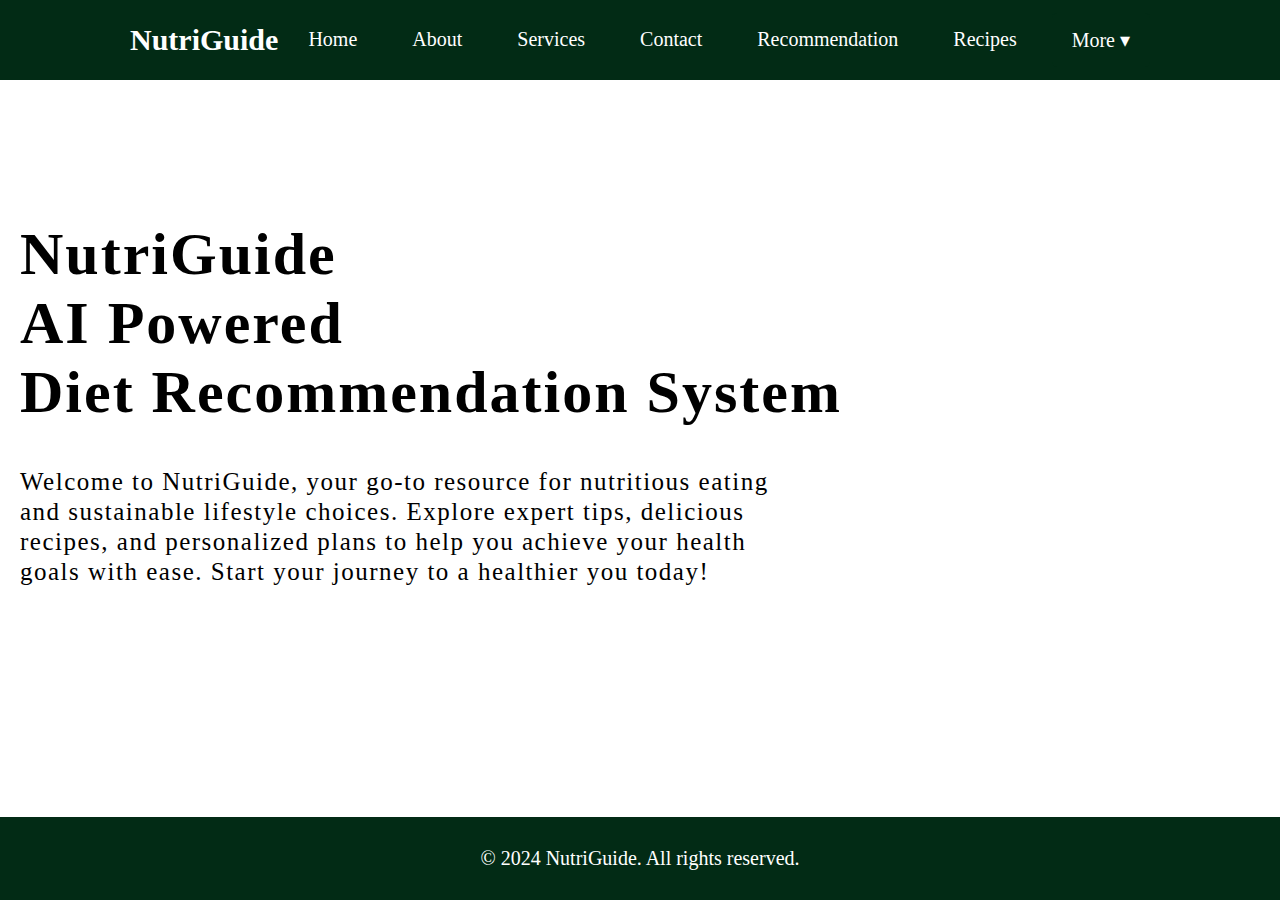
<file: index.html>
<!DOCTYPE html>
<html lang="en">
<head>
    <meta charset="UTF-8">
    <meta name="viewport" content="width=device-width, initial-scale=1.0">
    <title>NutriGuide - Home</title>
    <link rel="stylesheet" href="css/styles.css">
</head>
<body>
    <header>
        <nav class="navbar">
            <div class="logo">NutriGuide</div>
            <ul class="nav-menu">
                <li><a href="index.html">Home</a></li>
                <li><a href="about.html">About</a></li>
                <li><a href="services.html">Services</a></li>
                <li><a href="contact.html">Contact</a></li>
                <li><a href="recommendation.html">Recommendation</a></li>
                <li><a href="recipe.html">Recipes</a></li>
                <li class="dropdown">
                    <a href="#" class="dropbtn">More &#x25BE;</a>
                    <div class="dropdown-content">
                        <a href="events.html">Events</a>
                        <a href="exercise.html">Exercise</a>
                        <a href="queandans.html">Que & Ans</a>
                        <a href="surveys.html">Surveys</a>
                        <a href="chatbot.html">Chatbot</a>
                        <a href="form.html">Form</a>
                    </div>
                </li>
            </ul>
        </nav>
    </header>

<!-- home section starts --> 
<section class="index" id="index">
    <div class="content">
        <h1> NutriGuide <br><span>AI Powered </span> <br>Diet Recommendation System</h1>
          <p> Welcome to NutriGuide, your go-to resource for nutritious eating <br> and sustainable lifestyle choices.
           Explore expert tips, delicious <br> recipes, and personalized plans to help you achieve your health <br> goals with ease.
           Start your journey to a healthier you today!</p>
        </div> 
</section>
<!-- home section ends -->

    <footer>
        <p>&copy; 2024 NutriGuide. All rights reserved.</p>
    </footer>
    
</body>
</html>
</file>
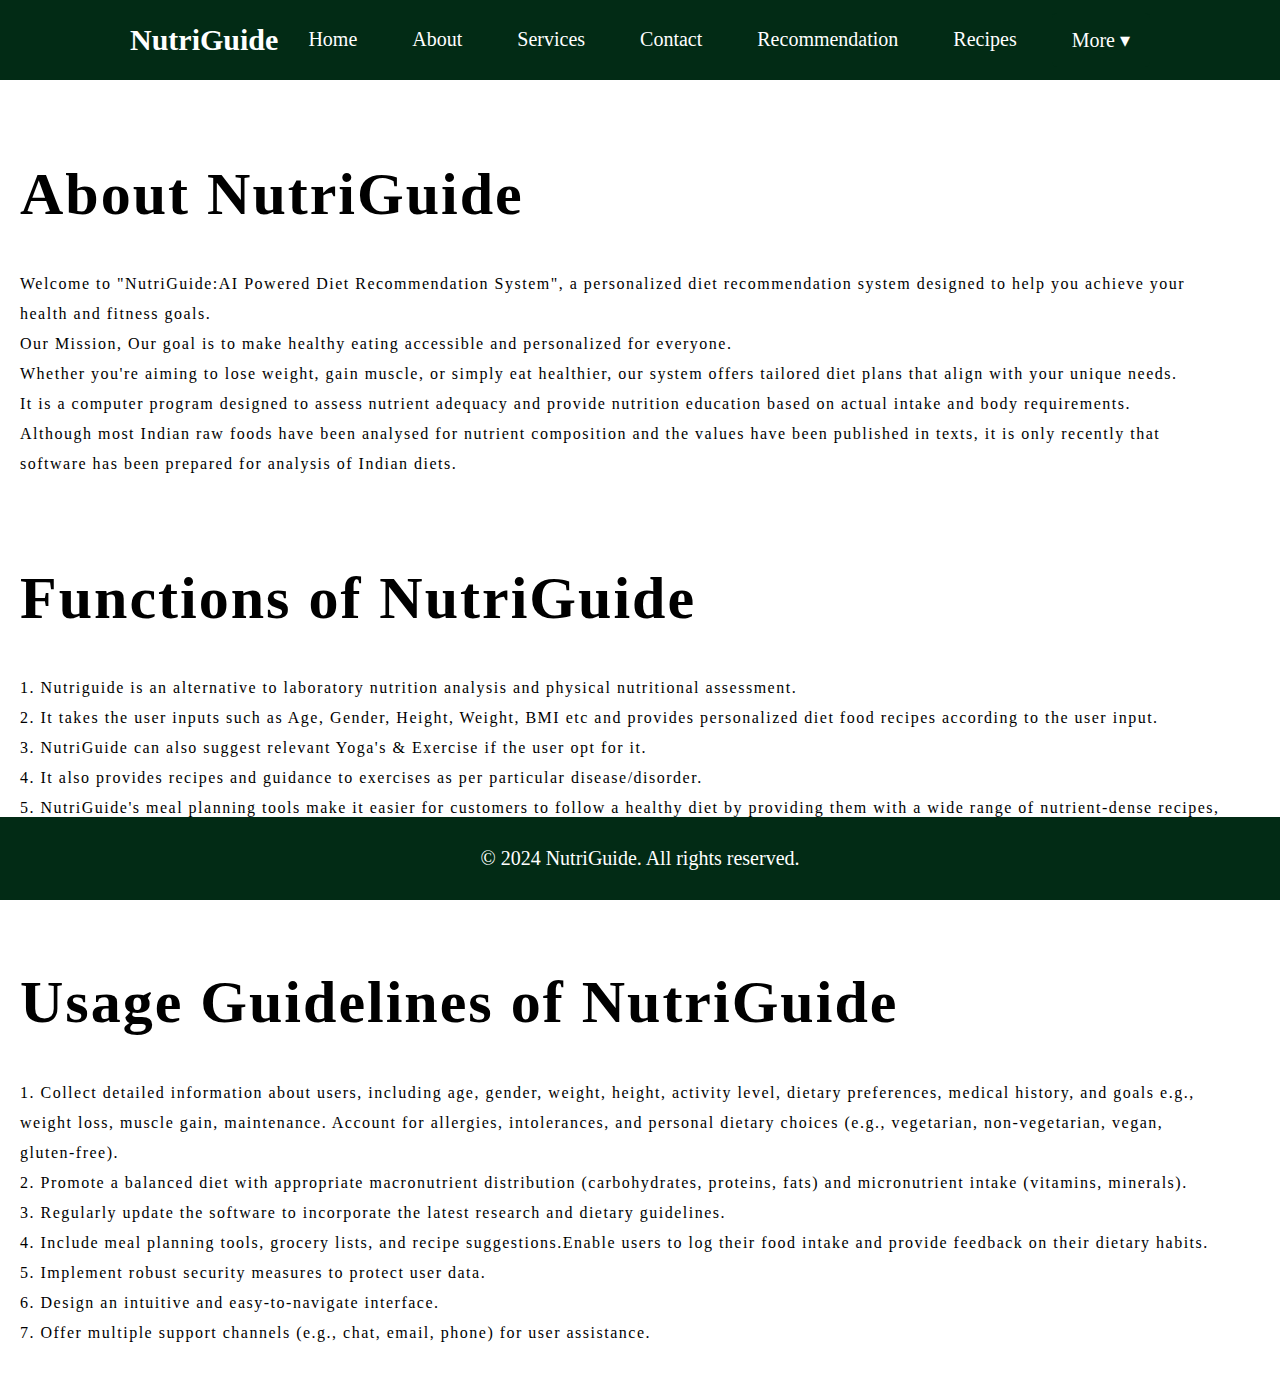
<file: about.html>
<!DOCTYPE html>
<html lang="en">
<head>
    <meta charset="UTF-8">
    <meta name="viewport" content="width=device-width, initial-scale=1.0">
    <title>NutriGuide - Home</title>
    <link rel="stylesheet" href="css/styles.css">
</head>
<body>
    <header>
        <nav class="navbar">
            <div class="logo">NutriGuide</div>
            <ul class="nav-menu">
                <li><a href="index.html">Home</a></li>
                <li><a href="about.html">About</a></li>
                <li><a href="services.html">Services</a></li>
                <li><a href="contact.html">Contact</a></li>
                <li><a href="recommendation.html">Recommendation</a></li>
                <li><a href="recipe.html">Recipes</a></li>
                <li class="dropdown">
                    <a href="#" class="dropbtn">More &#x25BE;</a>
                    <div class="dropdown-content">
                        <a href="events.html">Events</a>
                        <a href="exercise.html">Exercise</a>
                        <a href="queandans.html">Que & Ans</a>
                        <a href="surveys.html">Surveys</a>
                        <a href="chatbot.html">Chatbot</a>
                        <a href="form.html">Form</a>
                    </div>
                </li>
            </ul>
        </nav>
    </header>

<section class="about" id="about">
    <div class="content1">
        <h1>About NutriGuide</h1>
        <p>Welcome to "NutriGuide:AI Powered Diet Recommendation System", a personalized diet recommendation system designed to help you achieve your health and fitness goals.
            <br>Our Mission, Our goal is to make healthy eating accessible and personalized for everyone.
            <br>Whether you're aiming to lose weight, gain muscle, or simply eat healthier, our system offers tailored diet plans that align with your unique needs.
            <br>It is a computer program designed to assess nutrient adequacy and provide nutrition education based on actual intake and body requirements.
            <br>Although most Indian raw foods have been analysed for nutrient composition and the values have been published in texts, it is only recently that software has been prepared for analysis of Indian diets.
        </p>

        <h1>Functions of NutriGuide</h1>
        <p> 1. Nutriguide is an alternative to laboratory nutrition analysis and physical nutritional assessment.<br>   
            2. It takes the user inputs such as Age, Gender, Height, Weight, BMI etc and provides personalized diet food recipes according to the user input.<br>
            3. NutriGuide can also suggest relevant Yoga's & Exercise if the user opt for it.<br>
            4. It also provides recipes and guidance to exercises as per particular disease/disorder.<br> 
            5. NutriGuide's meal planning tools make it easier for customers to follow a healthy diet by providing them with a wide range of nutrient-dense recipes, portion management instructions, and grocery lists.<br>
            6. With NutriGuide, customers may ask questions, get answers to their questions, and get individualized support whenever they need it.
        </p>


        <h1>Usage Guidelines of NutriGuide</h1>
        <p> 1. Collect detailed information about users, including age, gender, weight, height, activity level, dietary preferences, medical history, and goals e.g., weight loss, muscle gain, maintenance. Account for allergies, intolerances, and personal dietary choices (e.g., vegetarian, non-vegetarian, vegan, gluten-free).<br>
            2. Promote a balanced diet with appropriate macronutrient distribution (carbohydrates, proteins, fats) and micronutrient intake (vitamins, minerals).<br>
            3. Regularly update the software to incorporate the latest research and dietary guidelines.<br>
            4. Include meal planning tools, grocery lists, and recipe suggestions.Enable users to log their food intake and provide feedback on their dietary habits.<br>
            5. Implement robust security measures to protect user data.<br>
            6. Design an intuitive and easy-to-navigate interface.<br>
            7. Offer multiple support channels (e.g., chat, email, phone) for user assistance.
        </p>
    </div>
</section>



    <footer>
        <p>&copy; 2024 NutriGuide. All rights reserved.</p>
    </footer>
</body>
</html>
</file>
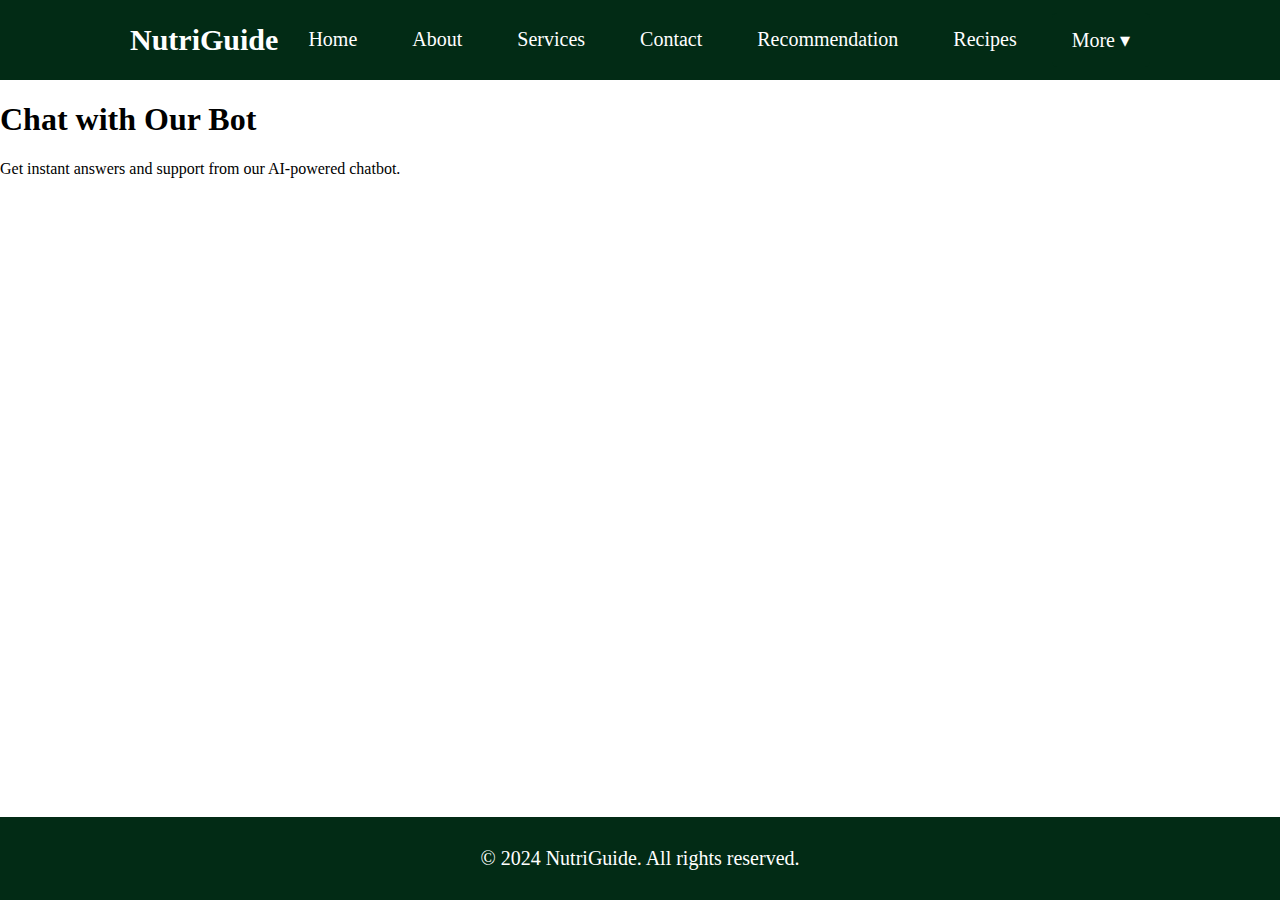
<file: chatbot.html>
<!DOCTYPE html>
<html lang="en">
<head>
    <meta charset="UTF-8">
    <meta name="viewport" content="width=device-width, initial-scale=1.0">
    <title>NutriGuide - Home</title>
    <link rel="stylesheet" href="css/styles.css">
</head>
<body>
    <header>
        <nav class="navbar">
            <div class="logo">NutriGuide</div>
            <ul class="nav-menu">
                <li><a href="index.html">Home</a></li>
                <li><a href="about.html">About</a></li>
                <li><a href="services.html">Services</a></li>
                <li><a href="contact.html">Contact</a></li>
                <li><a href="recommendation.html">Recommendation</a></li>
                <li><a href="recipe.html">Recipes</a></li>
                <li class="dropdown">
                    <a href="#" class="dropbtn">More &#x25BE;</a>
                    <div class="dropdown-content">
                        <a href="events.html">Events</a>
                        <a href="exercise.html">Exercise</a>
                        <a href="queandans.html">Que & Ans</a>
                        <a href="surveys.html">Surveys</a>
                        <a href="chatbot.html">Chatbot</a>
                        <a href="form.html">Form</a>
                    </div>
                </li>
            </ul>
        </nav>
    </header>
    
    <main>
        <h1>Chat with Our Bot</h1>
        <p>Get instant answers and support from our AI-powered chatbot.</p>
    </main>
    <footer>
        <p>&copy; 2024 NutriGuide. All rights reserved.</p>
    </footer>
</body>
</html>
</file>
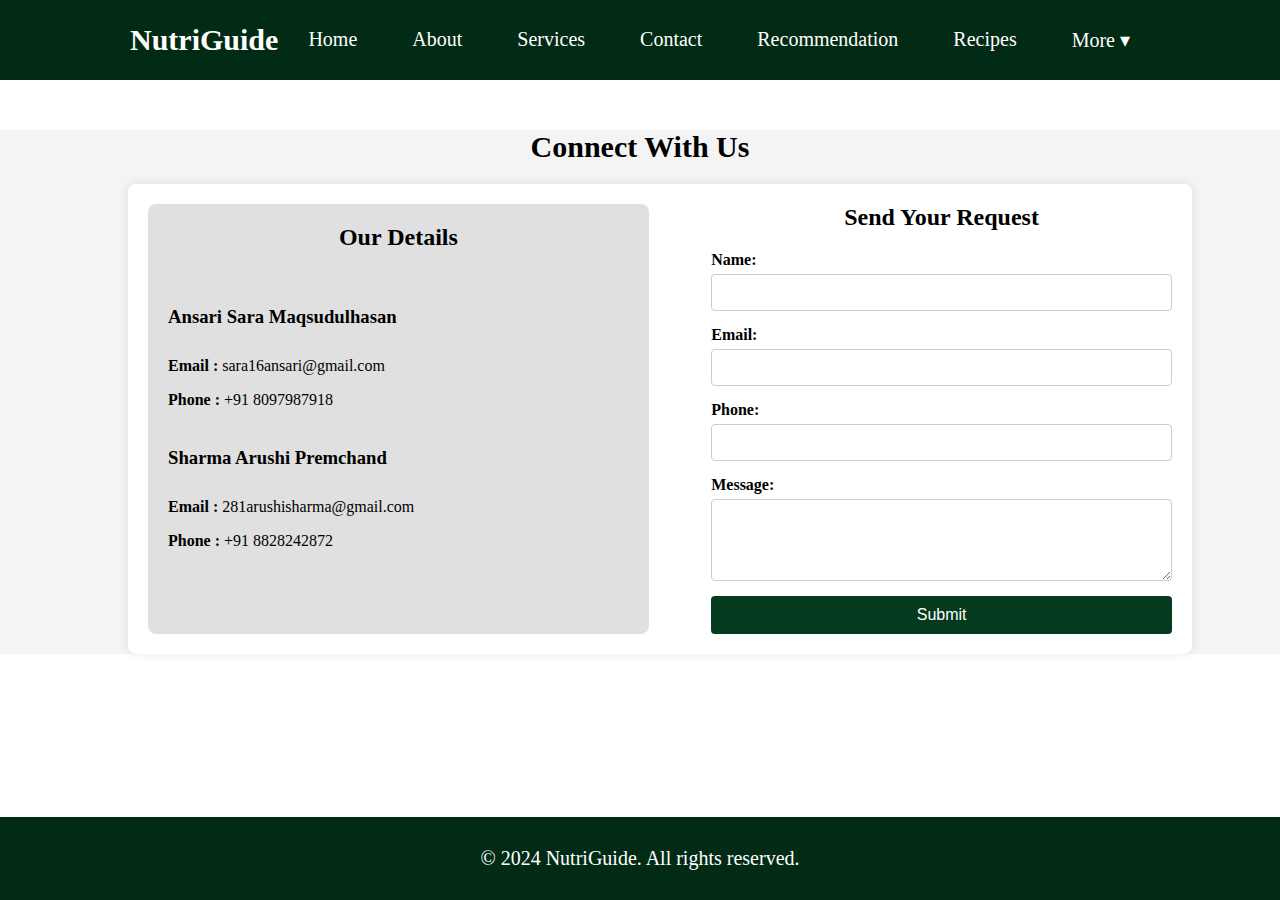
<file: contact.html>
<!DOCTYPE html>
<html lang="en">
<head>
    <meta charset="UTF-8">
    <meta name="viewport" content="width=device-width, initial-scale=1.0">
    <title>NutriGuide - Home</title>
    <link rel="stylesheet" href="css/styles.css">
</head>
<body>
    <header>
        <nav class="navbar">
            <div class="logo">NutriGuide</div>
            <ul class="nav-menu">
                <li><a href="index.html">Home</a></li>
                <li><a href="about.html">About</a></li>
                <li><a href="services.html">Services</a></li>
                <li><a href="contact.html">Contact</a></li>
                <li><a href="recommendation.html">Recommendation</a></li>
                <li><a href="recipe.html">Recipes</a></li>
                <li class="dropdown">
                    <a href="#" class="dropbtn">More &#x25BE;</a>
                    <div class="dropdown-content">
                        <a href="events.html">Events</a>
                        <a href="exercise.html">Exercise</a>
                        <a href="queandans.html">Que & Ans</a>
                        <a href="surveys.html">Surveys</a>
                        <a href="chatbot.html">Chatbot</a>
                        <a href="form.html">Form</a>
                    </div>
                </li>
            </ul>
        </nav>
    </header>

<!-- contact section starts --> 
<section class="contact" id="contact">
    <div class="container">
        <h1>Connect With Us</h1>

        <div class="contact-container">
            <div class="contact-left">
                <h2>Our Details</h2>

                <h3>Ansari Sara Maqsudulhasan</h3>
                <p><strong>Email :</strong> sara16ansari@gmail.com</p>
                <p><strong>Phone :</strong> +91 8097987918</p>

                <h3>Sharma Arushi Premchand</h3>
                <p><strong>Email :</strong> 281arushisharma@gmail.com</p>
                <p><strong>Phone :</strong> +91 8828242872</p>
            </div>

            <div class="contact-right">
                <h2>Send Your Request</h2>

                <form id="contact-form" action="https://api.web3forms.com/submit" method="POST"  onsubmit="clearForm()" >
                    <input type="hidden" name="access_key" value="d10a88a9-91ae-47aa-a6d2-bae3f8d4fc06">

                    <label for="name">Name:</label>
                    <input type="text" id="name" name="name" required>

                    <label for="email">Email:</label>
                    <input type="email" id="email" name="email" required>

                    <label for="phone">Phone:</label>
                    <input type="tel" id="phone" name="phone" required>

                    <label for="message">Message:</label>
                    <textarea id="message" name="message" rows="4" required></textarea>

                    <button type="submit">Submit</button>
                </form>

            </div>
        </div>
    </div>

</section>
<!-- contact section ends -->


    <footer>
        <p>&copy; 2024 NutriGuide. All rights reserved.</p>
    </footer>
</body>
</html>
</file>
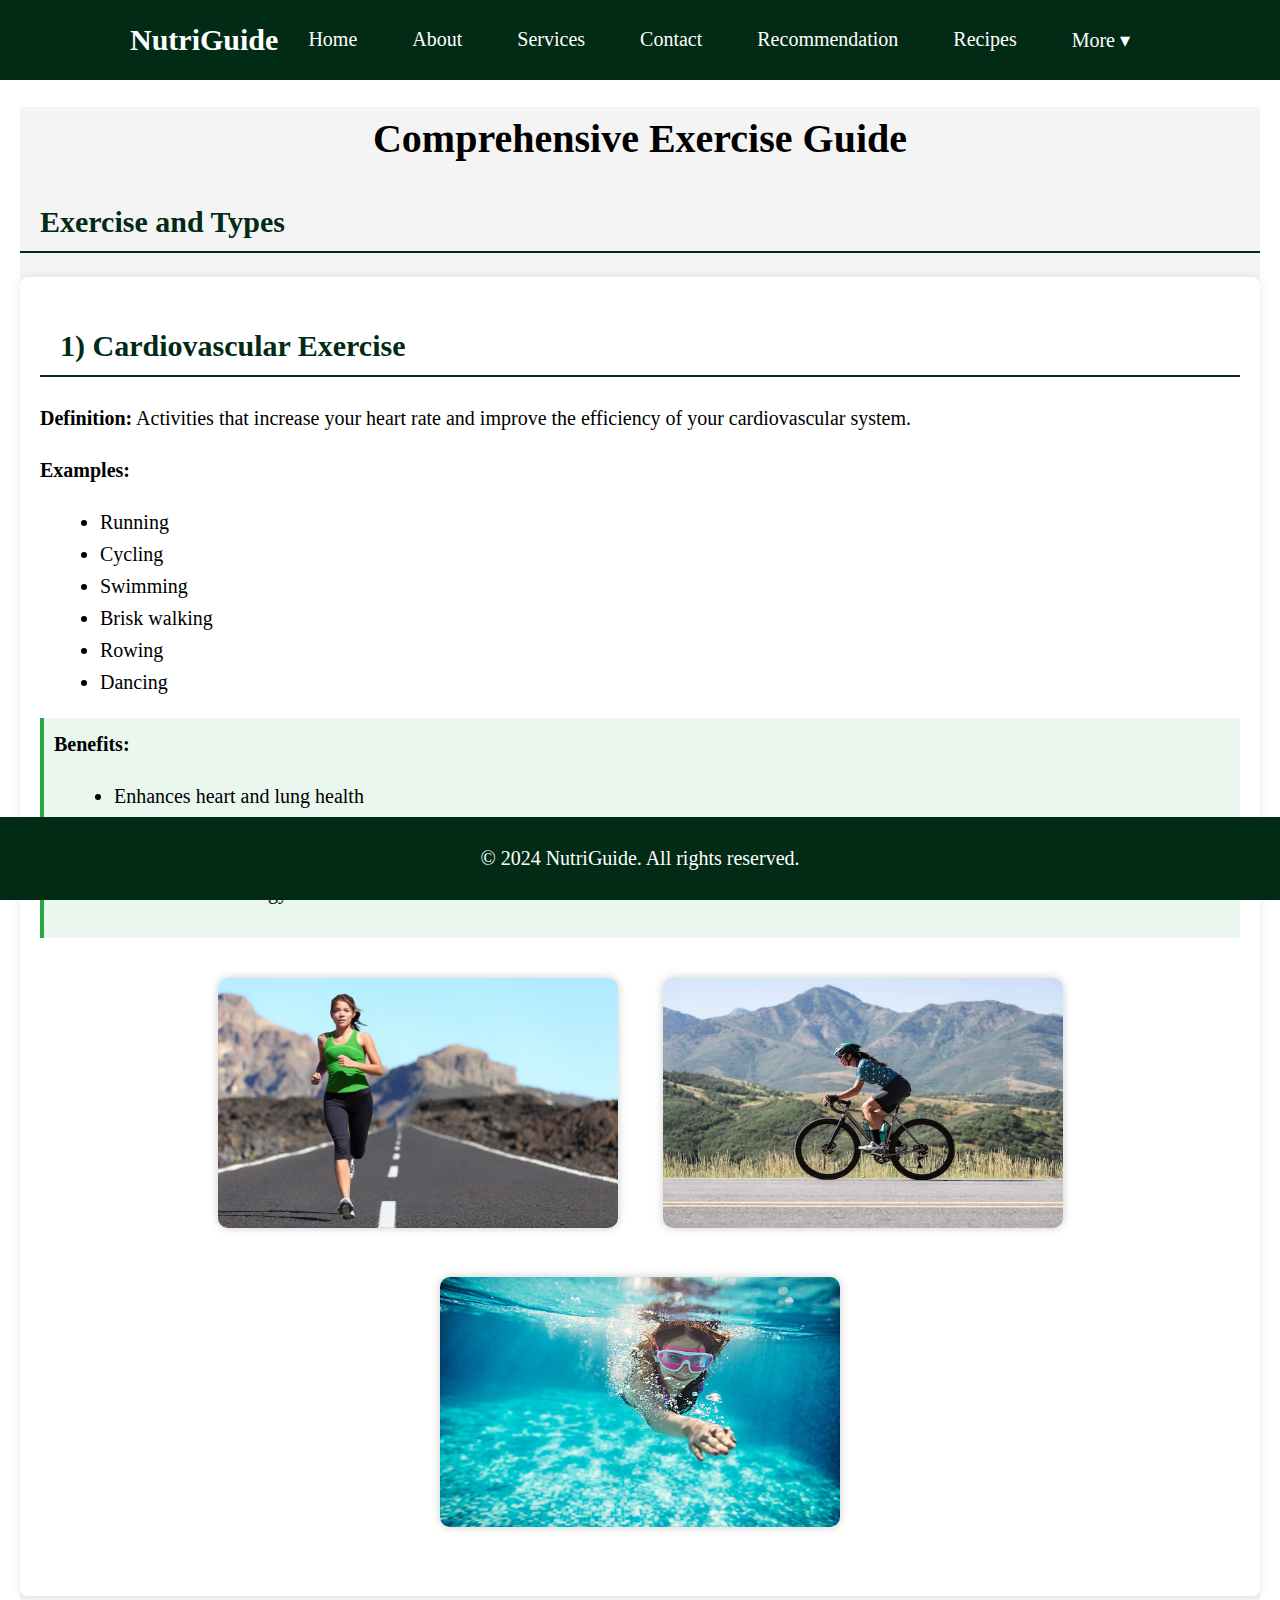
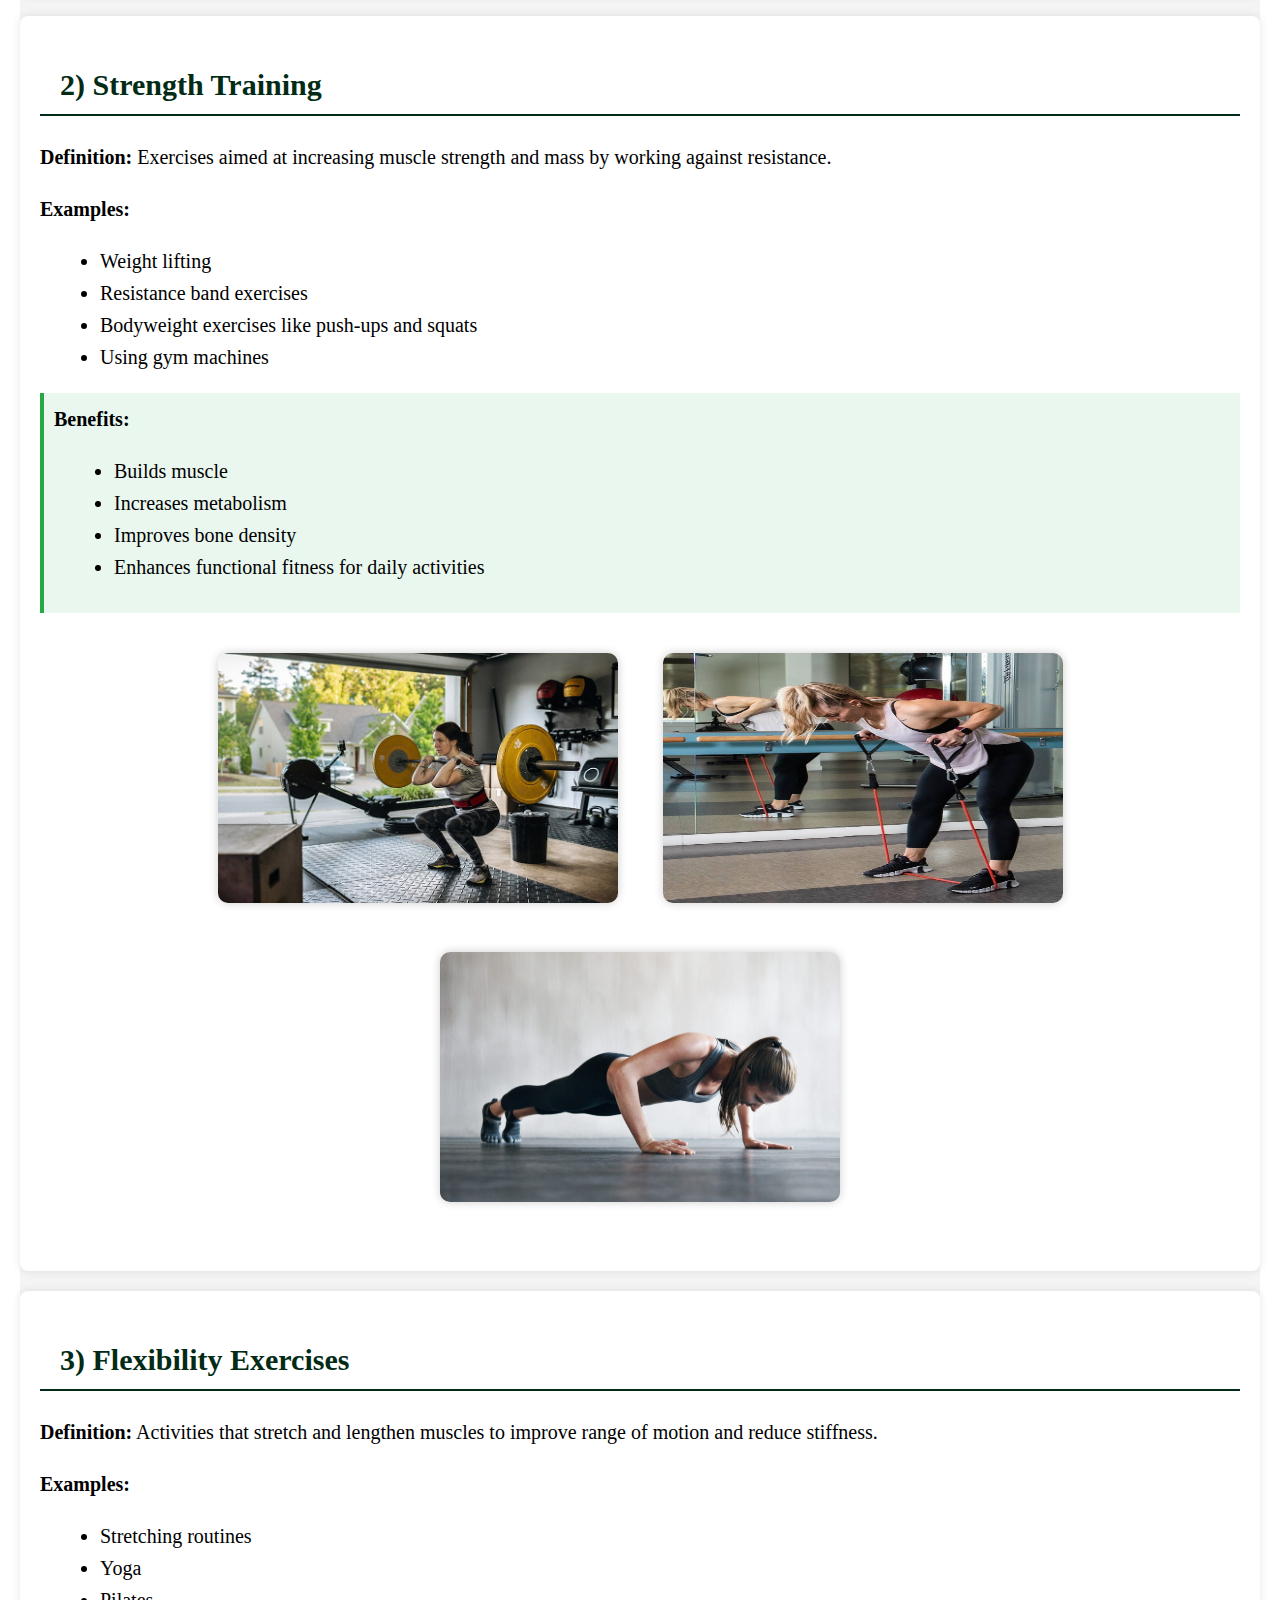
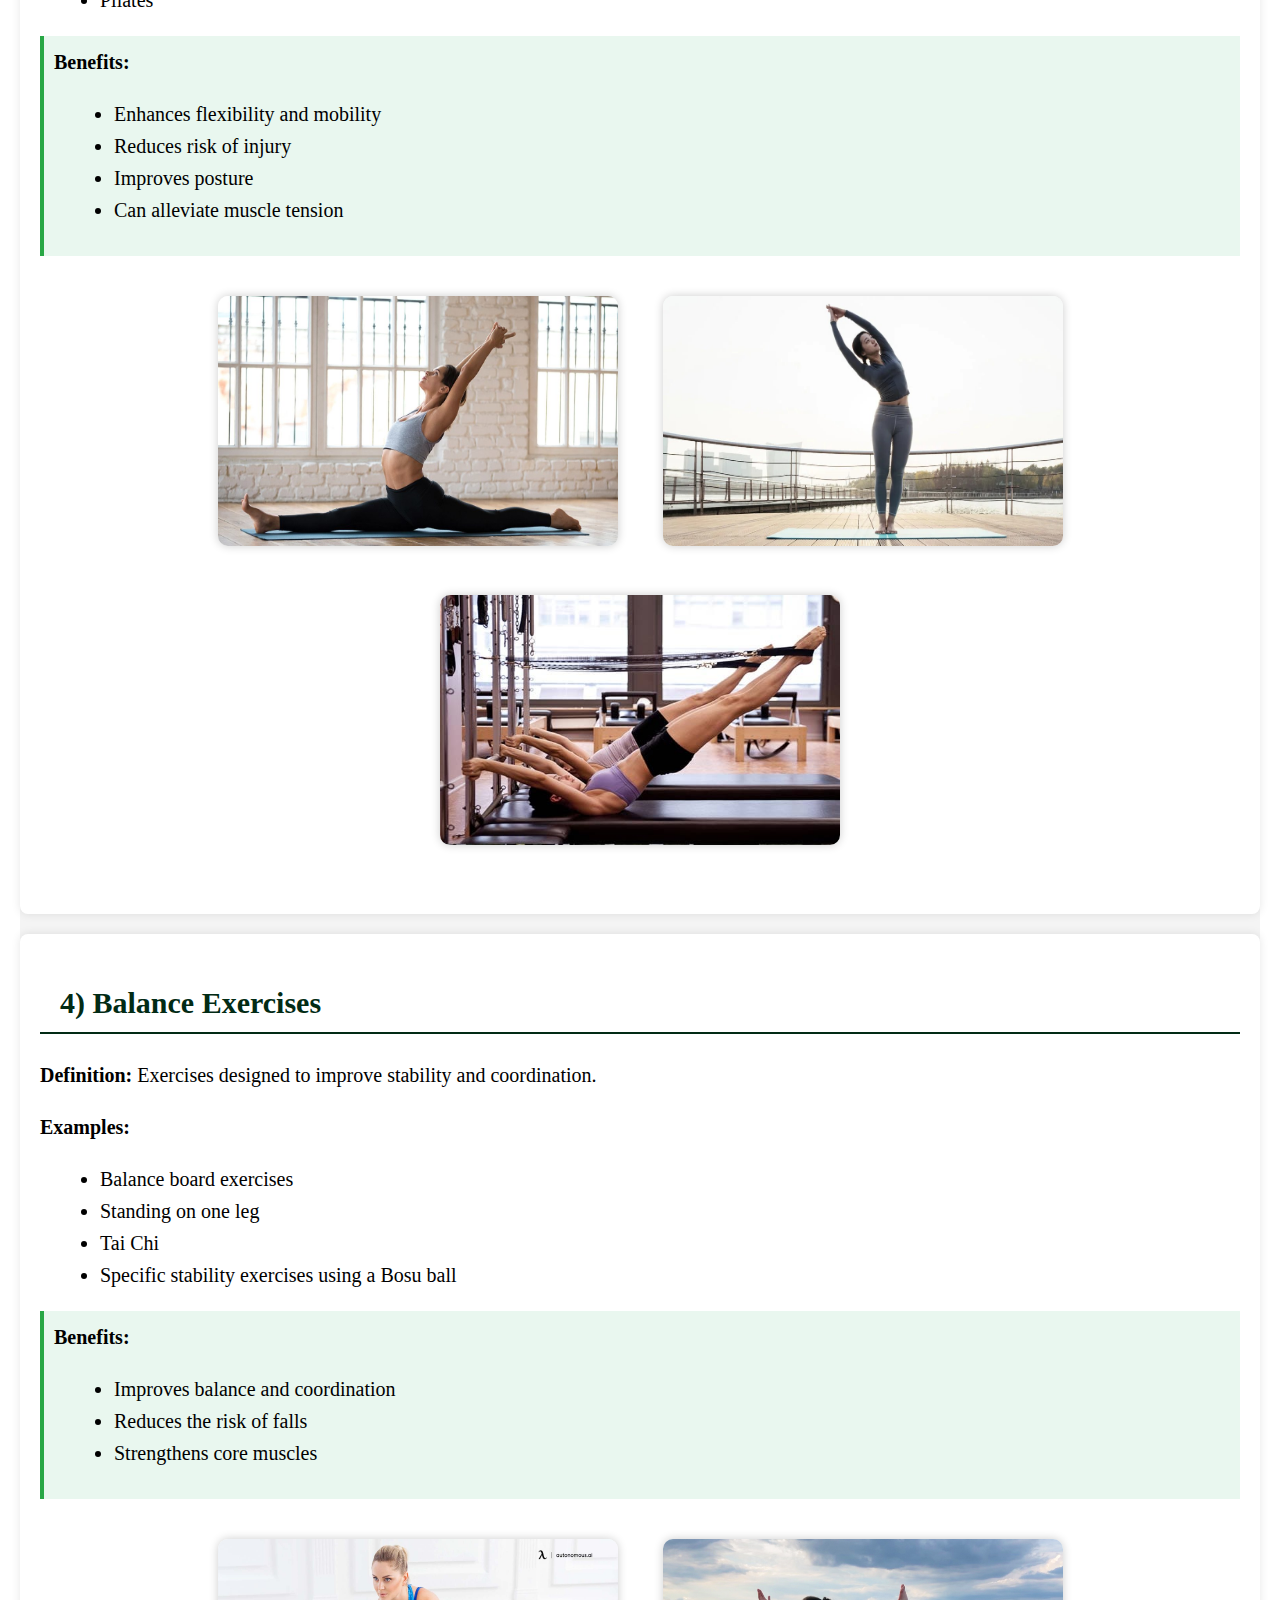
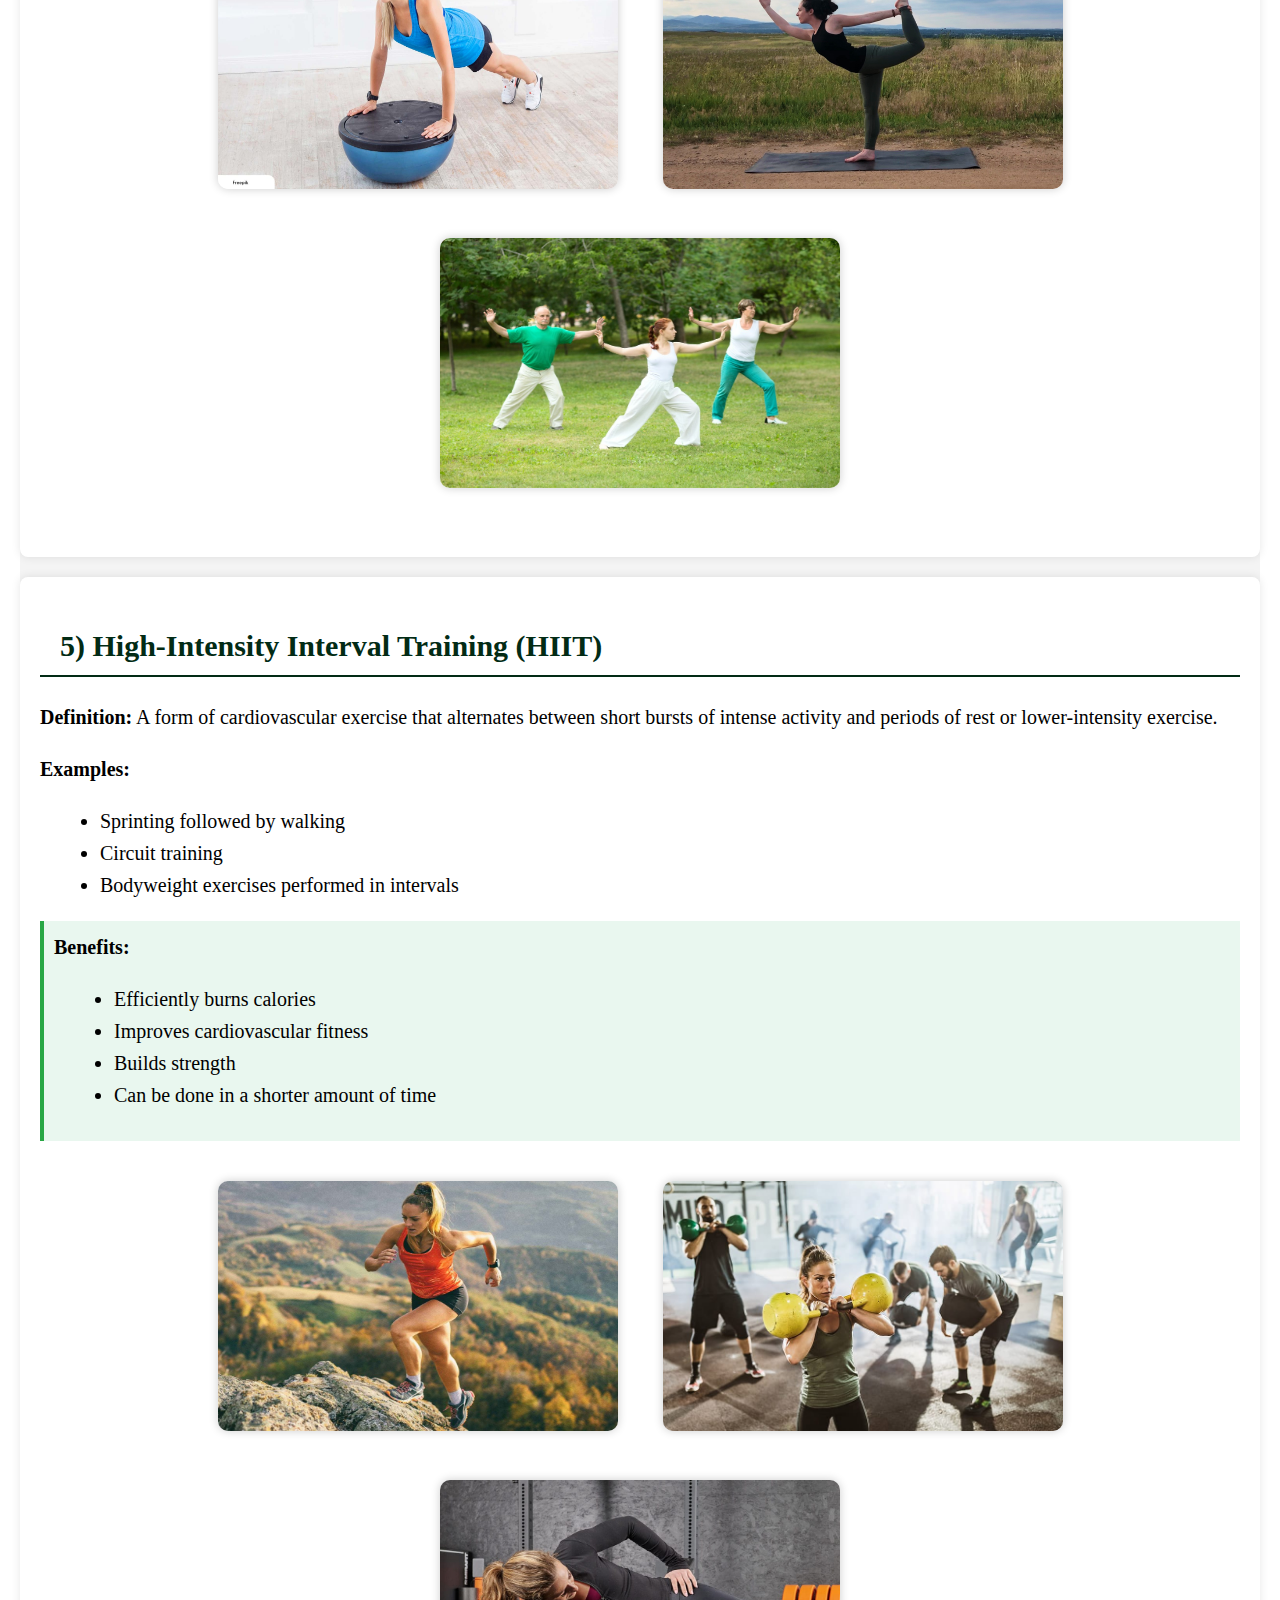
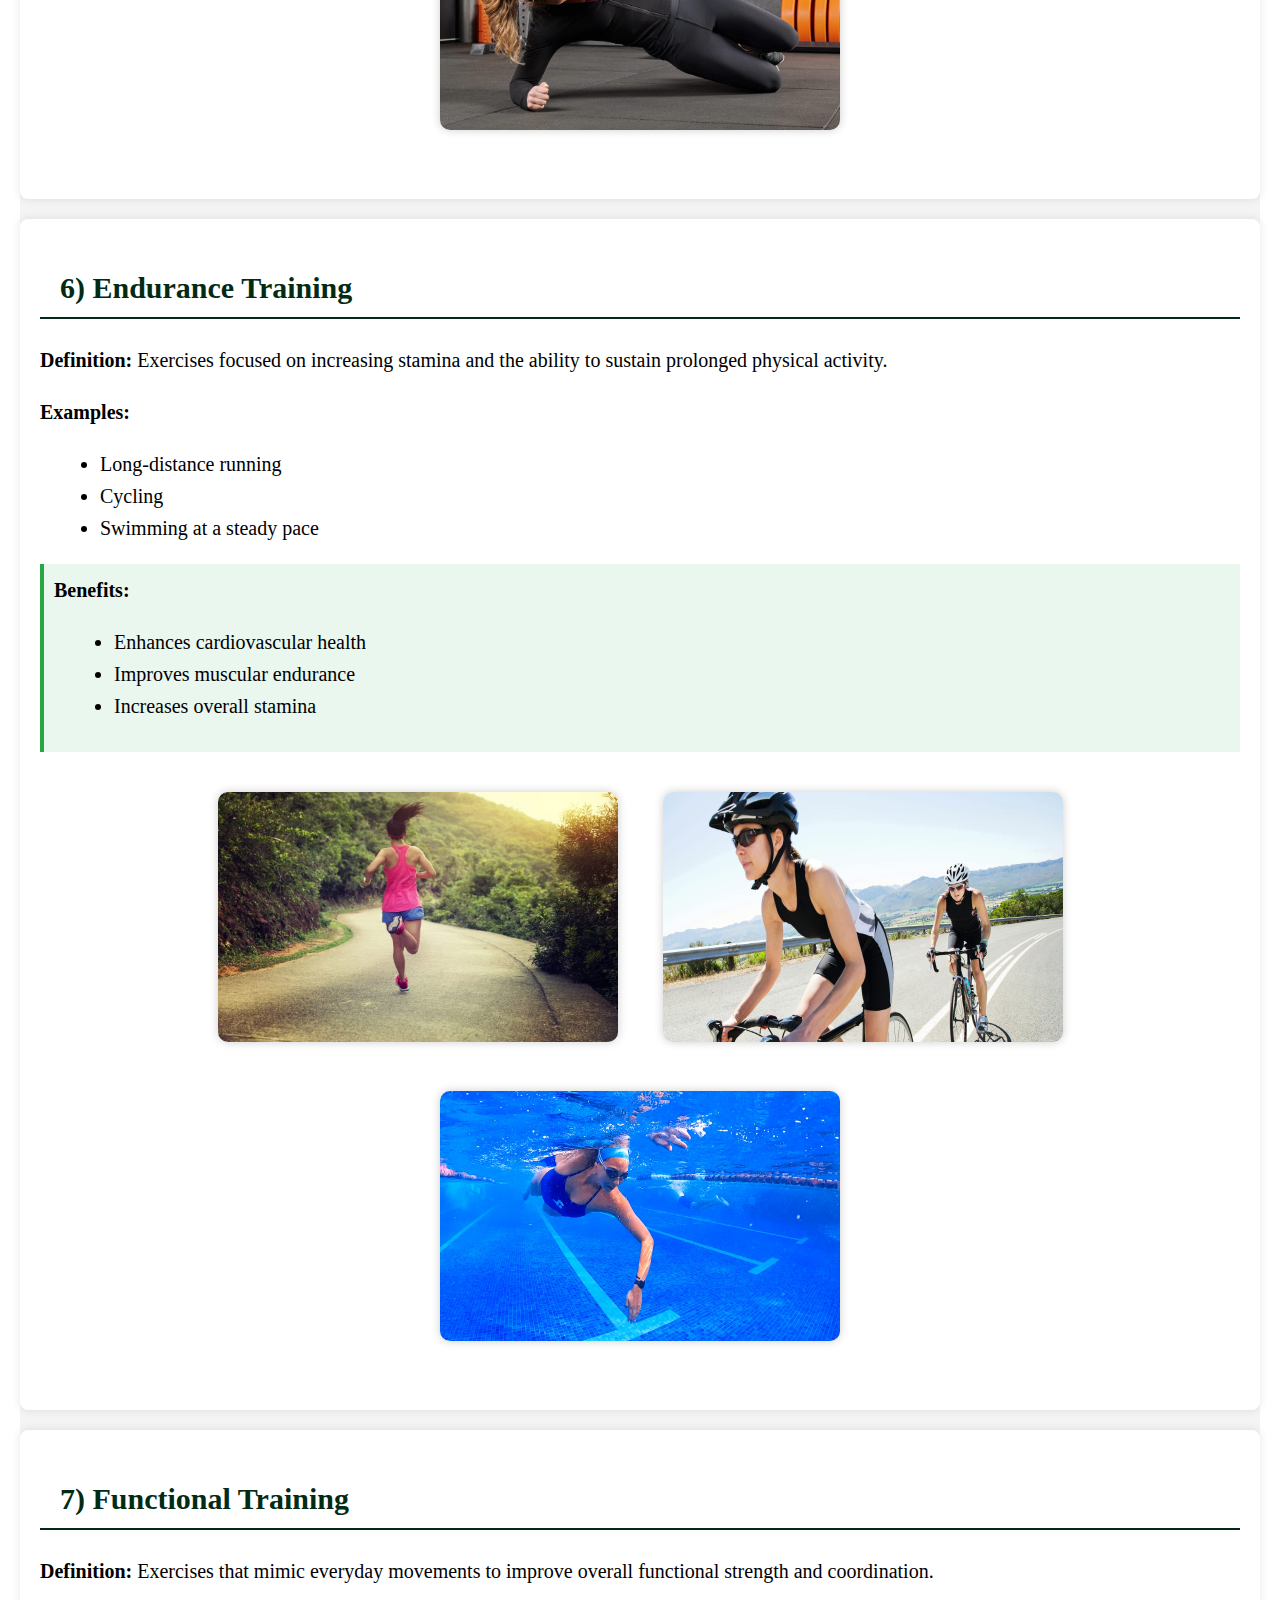
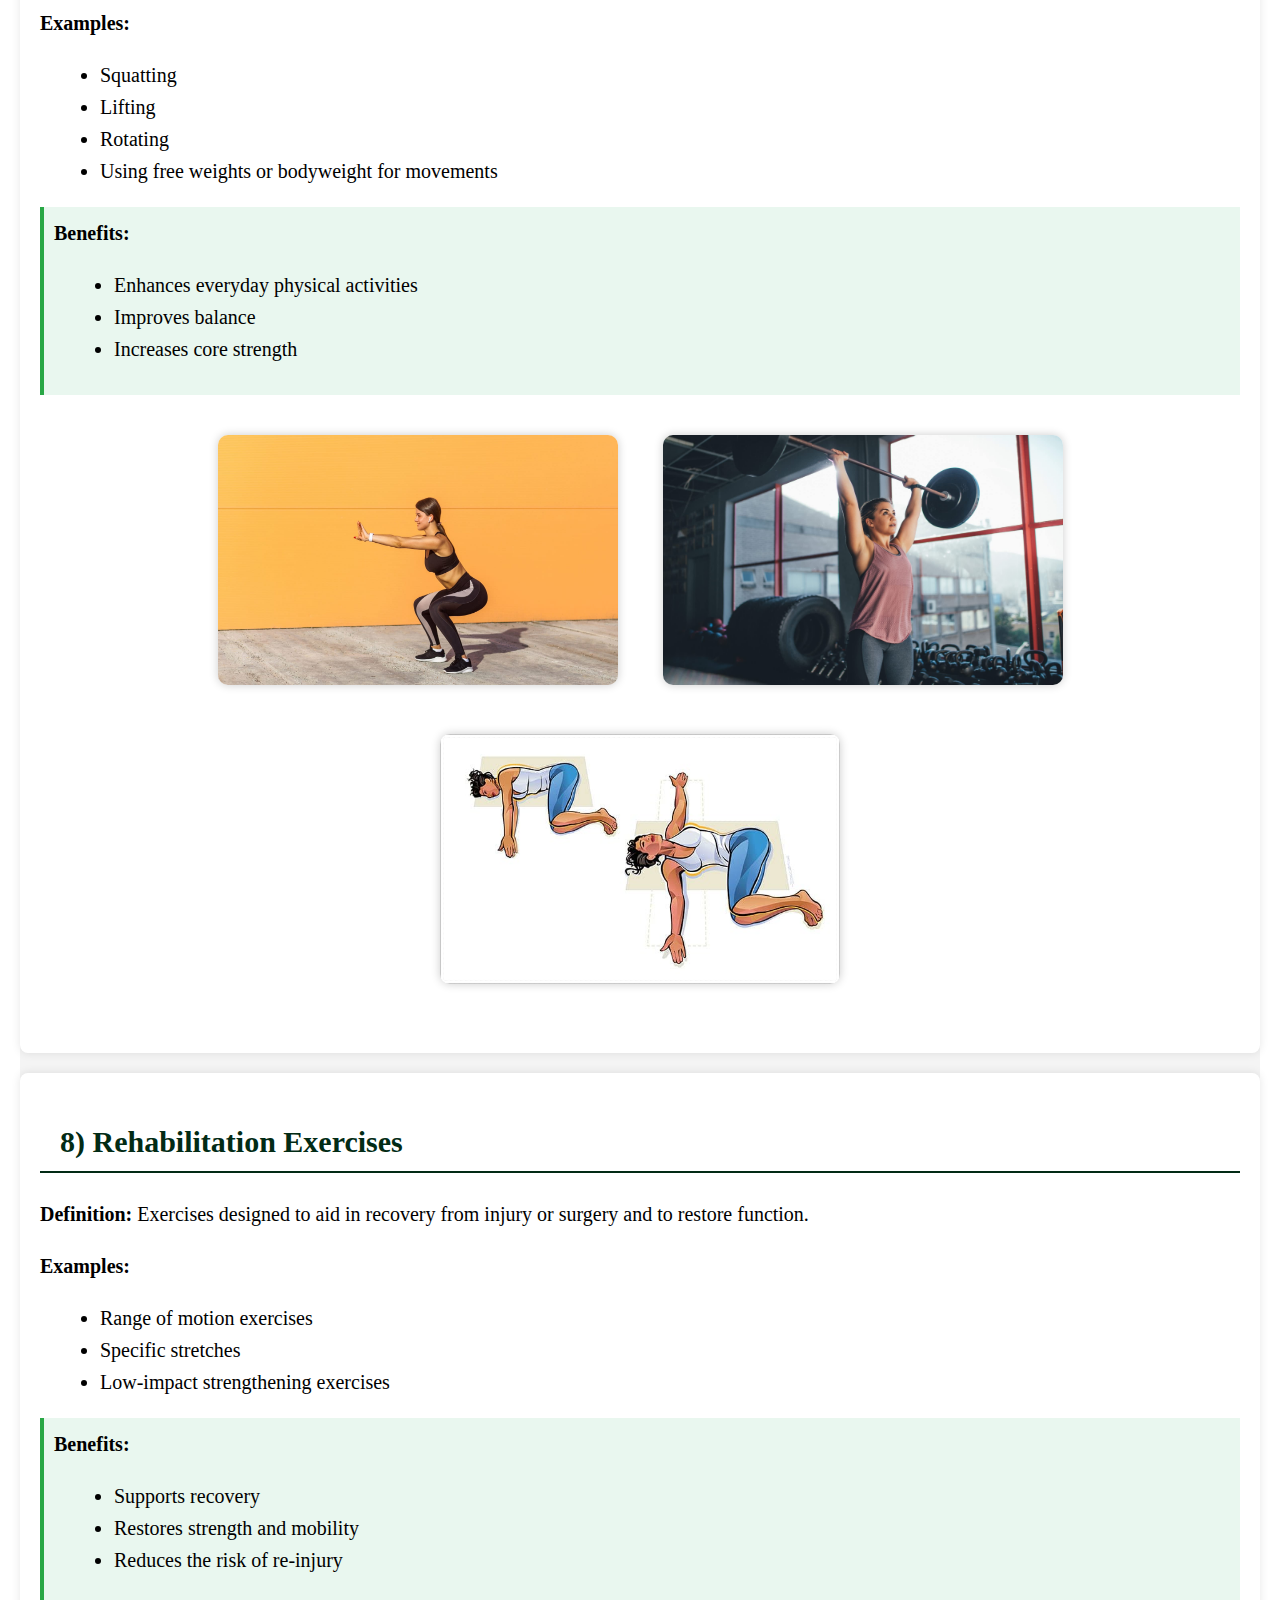
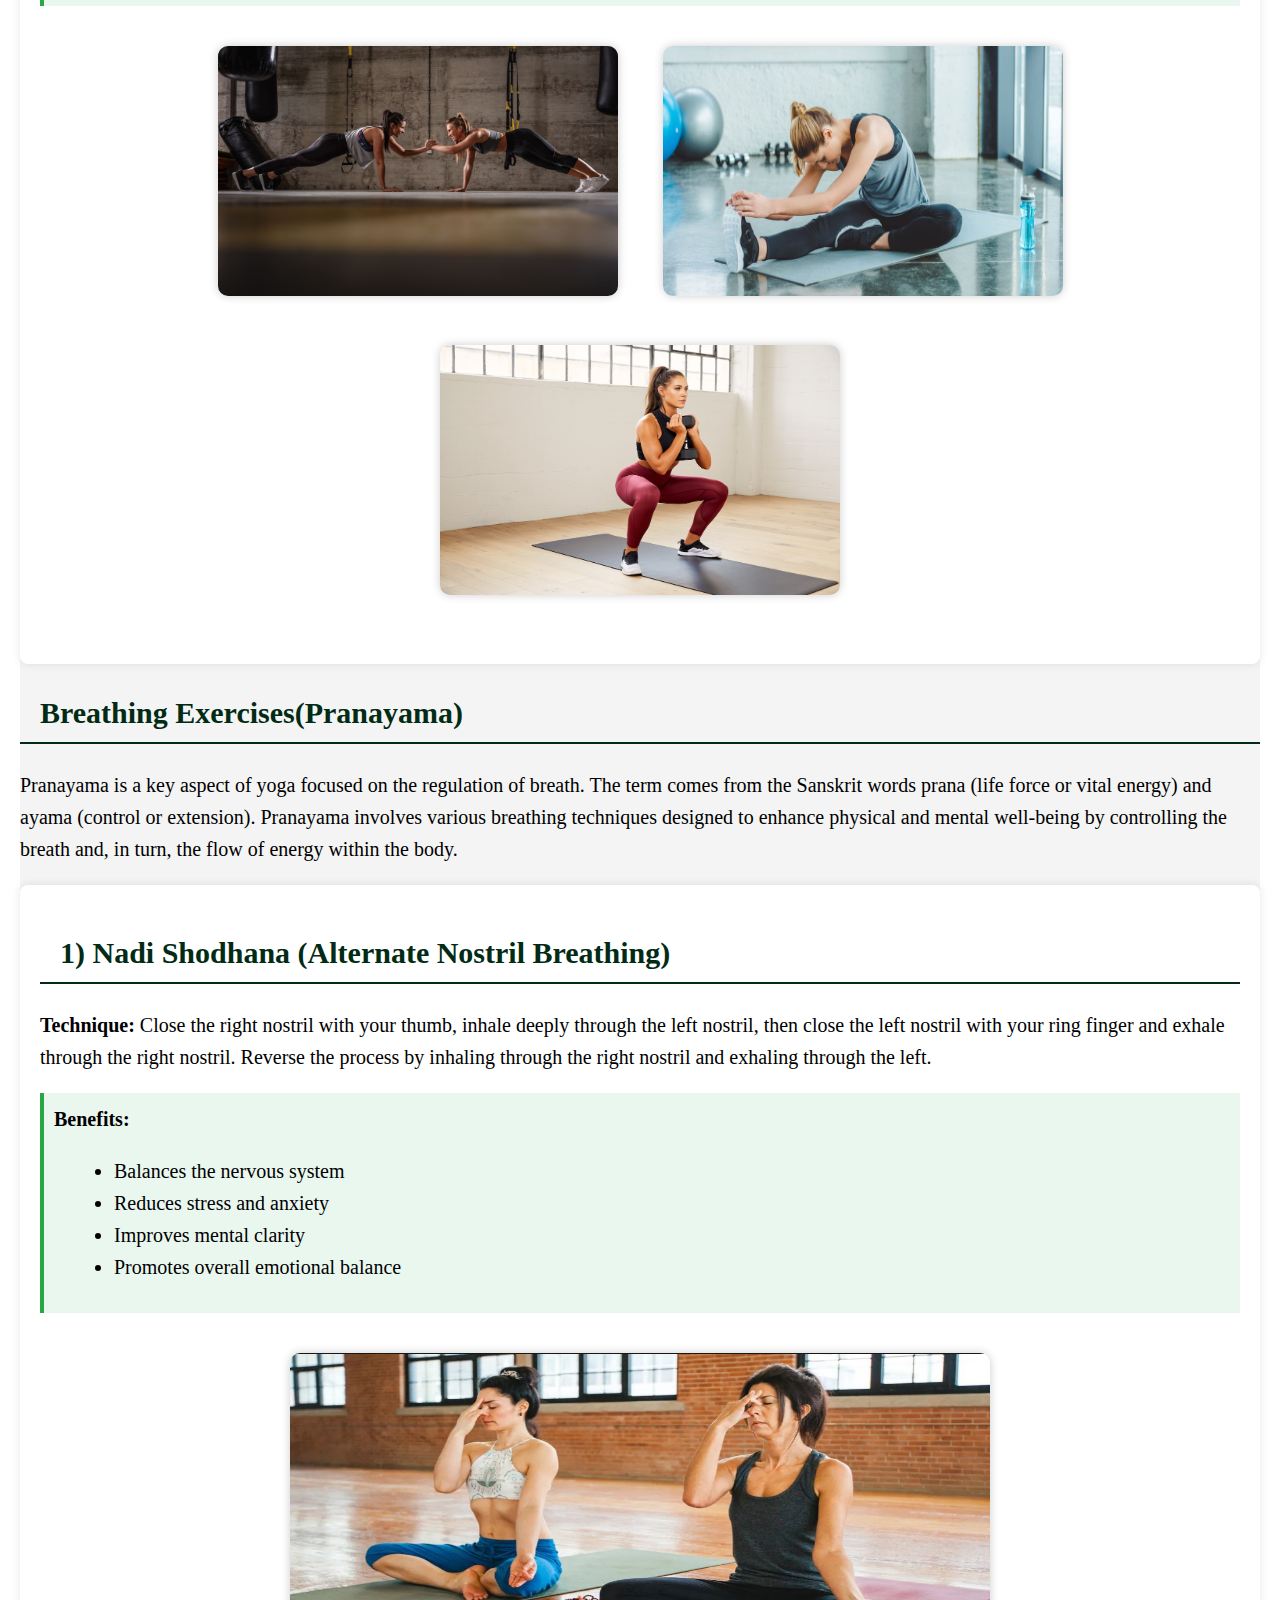
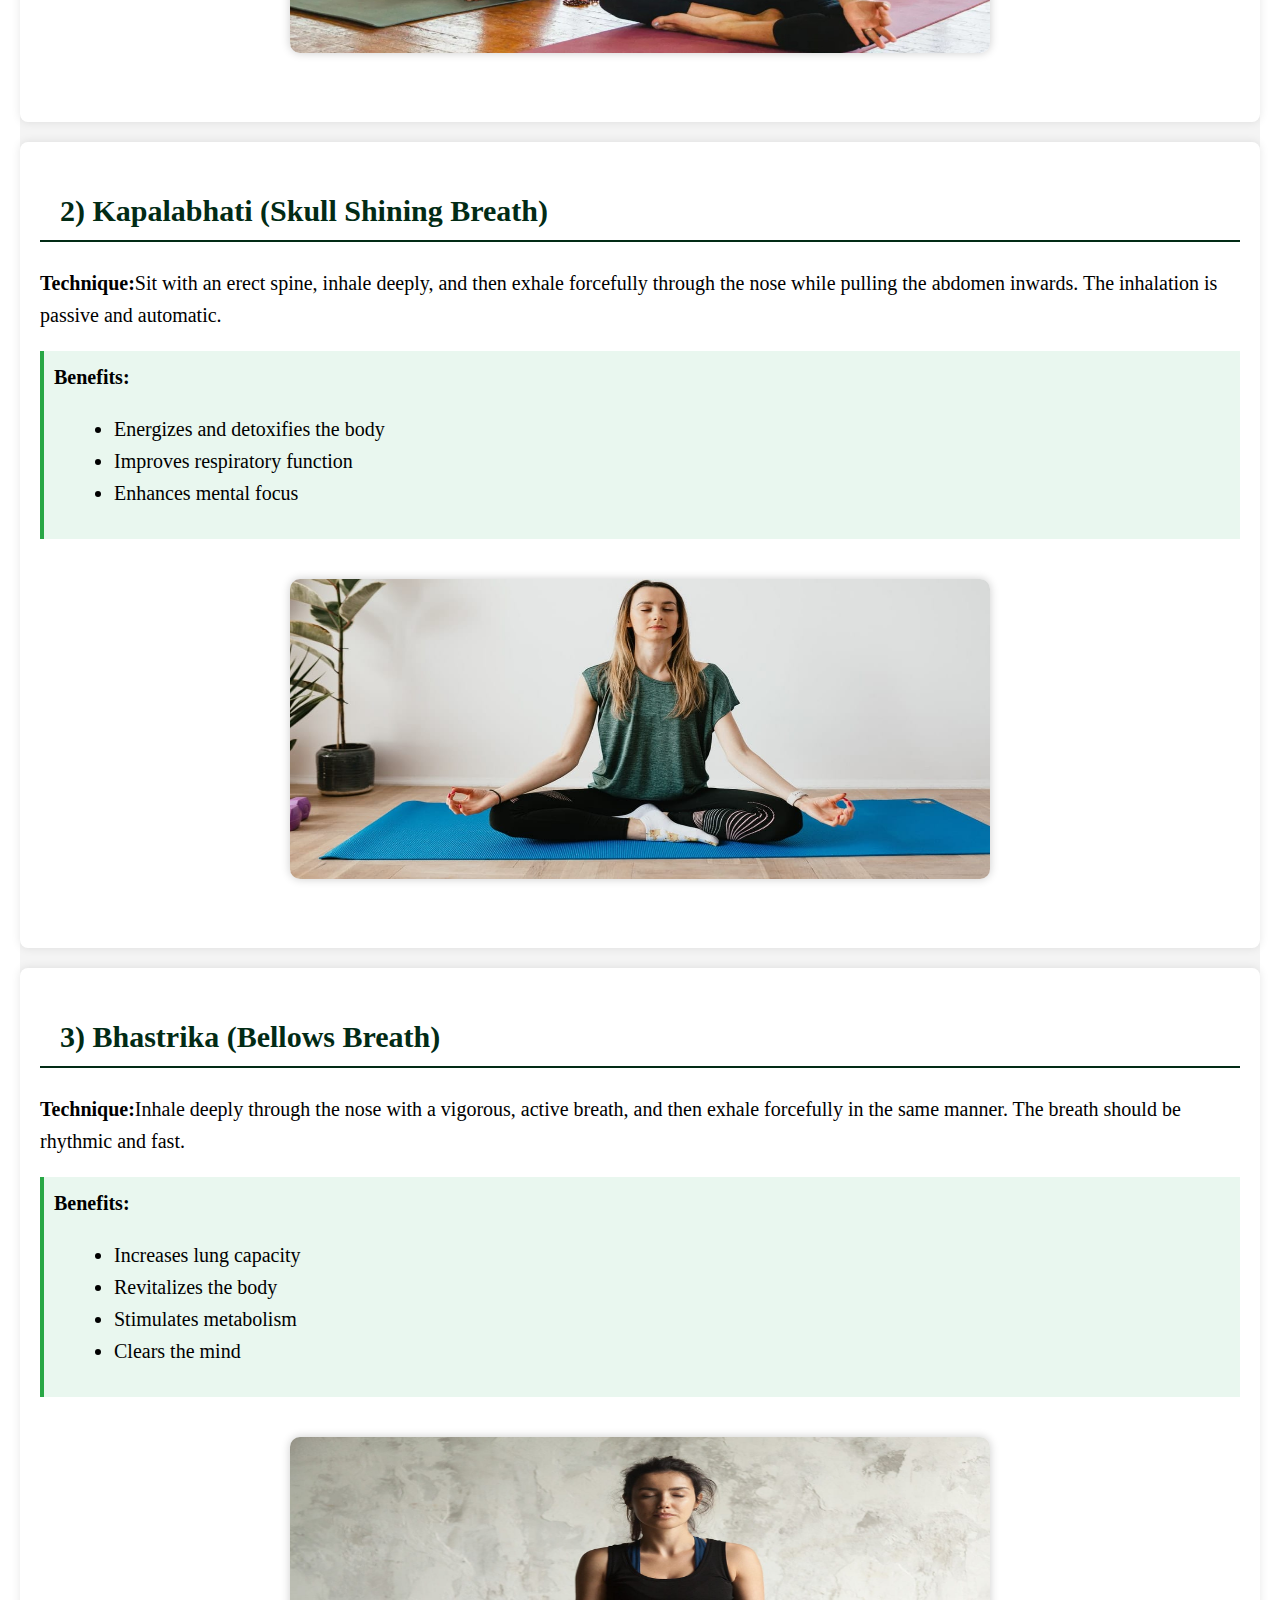
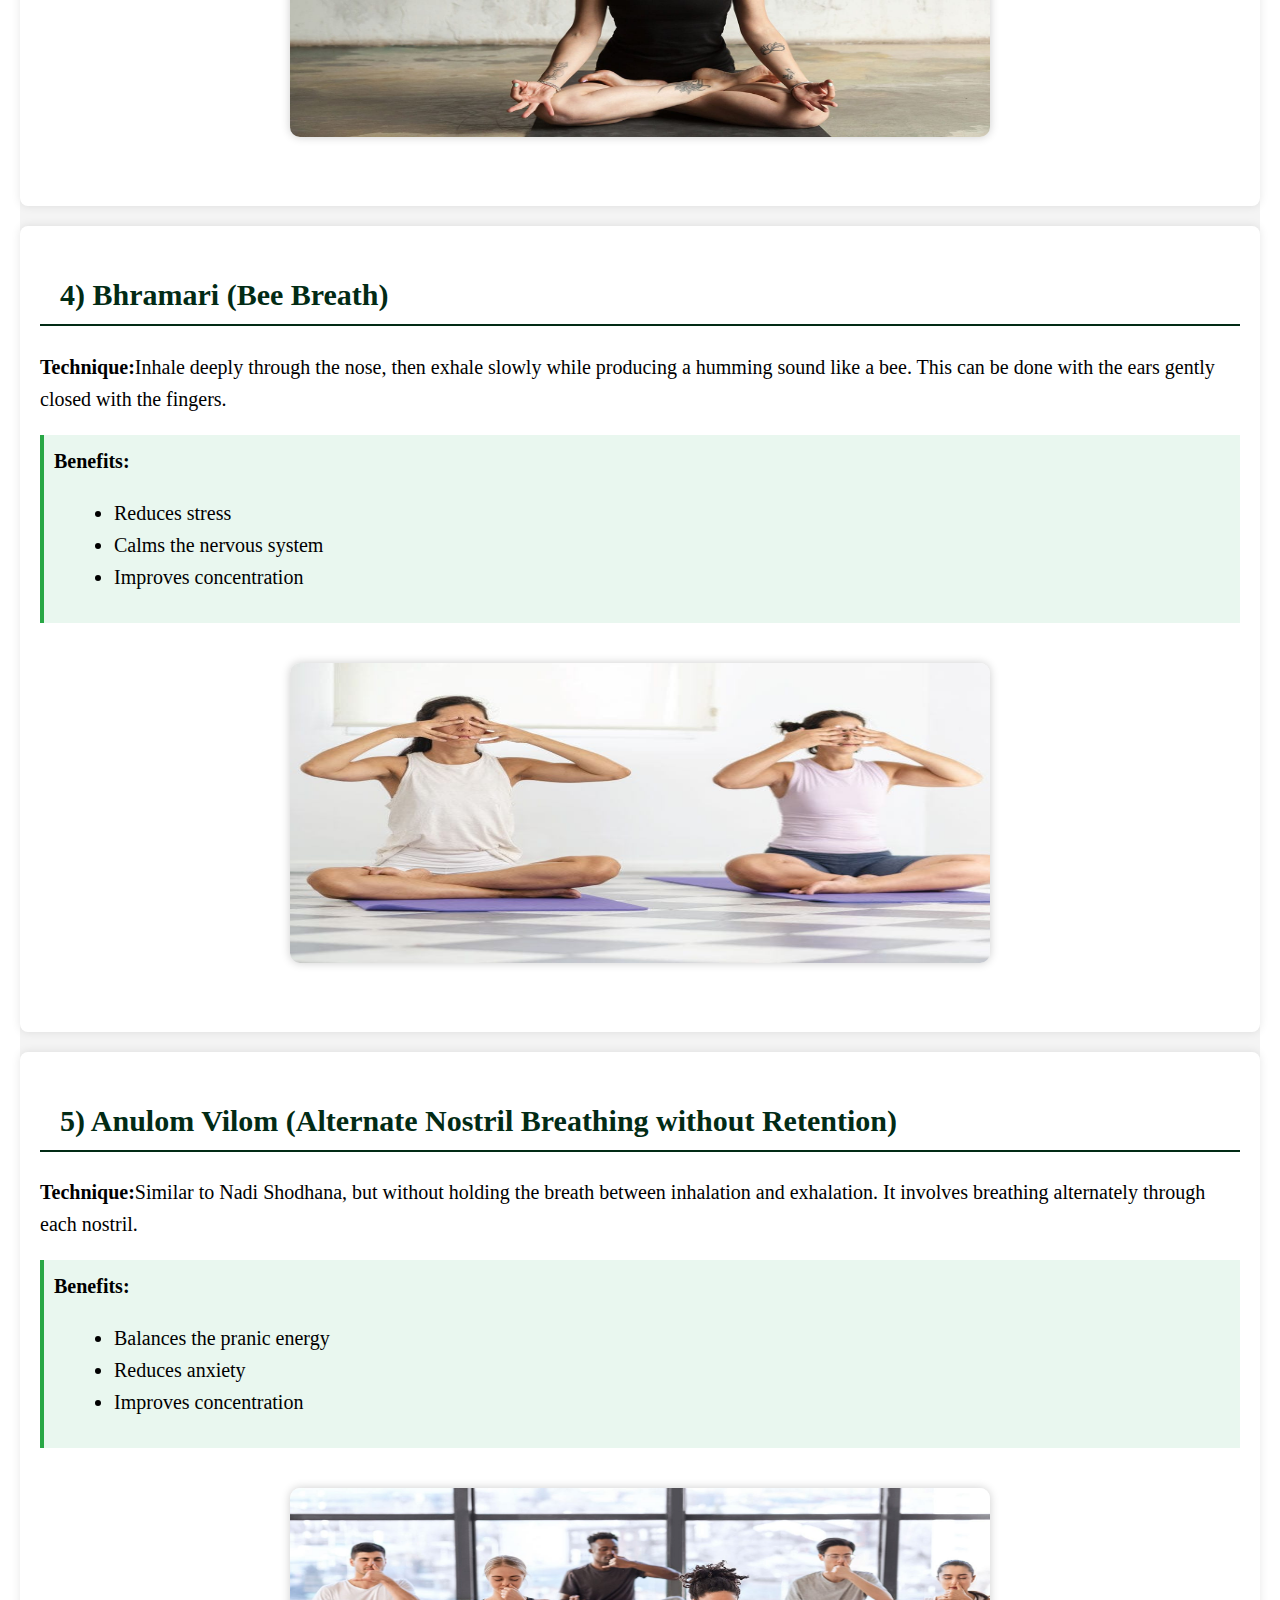
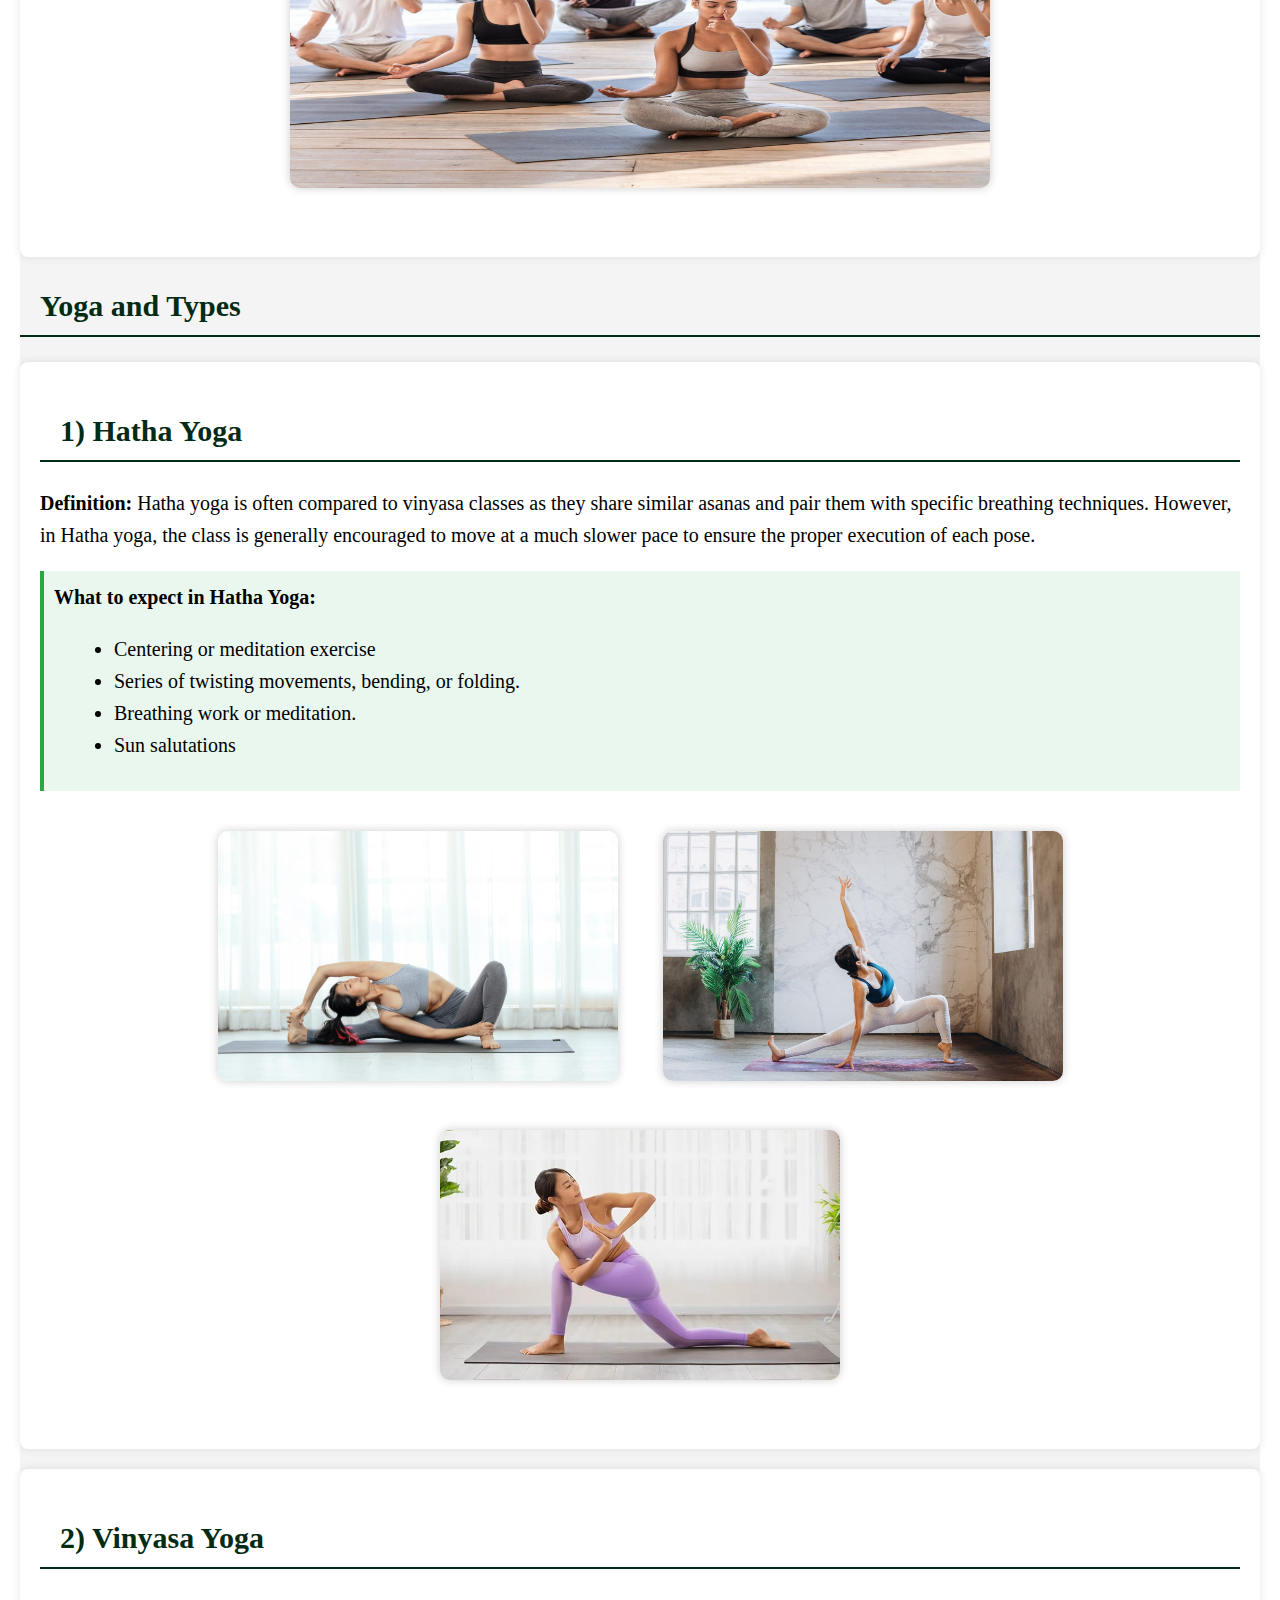
<file: exercise.html>
<!DOCTYPE html>
<html lang="en">
<head>
    <meta charset="UTF-8">
    <meta name="viewport" content="width=device-width, initial-scale=1.0">
    <title>NutriGuide - Home</title>
    <link rel="stylesheet" href="css/styles.css">
</head>
<body>
    <header>
        <nav class="navbar">
            <div class="logo">NutriGuide</div>
            <ul class="nav-menu">
                <li><a href="index.html">Home</a></li>
                <li><a href="about.html">About</a></li>
                <li><a href="services.html">Services</a></li>
                <li><a href="contact.html">Contact</a></li>
                <li><a href="recommendation.html">Recommendation</a></li>
                <li><a href="recipe.html">Recipes</a></li>
                <li class="dropdown">
                    <a href="#" class="dropbtn">More &#x25BE;</a>
                    <div class="dropdown-content">
                        <a href="events.html">Events</a>
                        <a href="exercise.html">Exercise</a>
                        <a href="queandans.html">Que & Ans</a>
                        <a href="surveys.html">Surveys</a>
                        <a href="chatbot.html">Chatbot</a>
                        <a href="form.html">Form</a>
                    </div>
                </li>
            </ul>
        </nav>
    </header>


<section class="exercise" id="exercise">
    <h1>Comprehensive Exercise Guide</h1>
    
    <h2>Exercise and Types</h2>

    <section id="cardiovascular-exercise">
        <h2>1) Cardiovascular Exercise</h2>
        <p><strong>Definition:</strong> Activities that increase your heart rate and improve the efficiency of your cardiovascular system.</p>
        <p><strong>Examples:</strong></p>
        <ul>
            <li>Running</li>
            <li>Cycling</li>
            <li>Swimming</li>
            <li>Brisk walking</li>
            <li>Rowing</li>
            <li>Dancing</li>
        </ul>
        <div class="benefits">
            <strong>Benefits:</strong>
            <ul>
                <li>Enhances heart and lung health</li>
                <li>Improves endurance</li>
                <li>Aids in weight management</li>
                <li>Boosts overall energy levels</li>
            </ul>
        </div>
        <div class="image-container">
            <img src="./assets/images2/Running.jpg" alt="Exercise Image" width="400" height="250">
            <img src="./assets/images2/Cycling.jpg" alt="Exercise Image" width="400" height="250">
            <img src="./assets/images2/Swimming.jpg" alt="Exercise Image" width="400" height="250">
        </div>
    </section>

    <section id="strength-training">
        <h2>2) Strength Training</h2>
        <p><strong>Definition:</strong> Exercises aimed at increasing muscle strength and mass by working against resistance.</p>
        <p><strong>Examples:</strong></p>
        <ul>
            <li>Weight lifting</li>
            <li>Resistance band exercises</li>
            <li>Bodyweight exercises like push-ups and squats</li>
            <li>Using gym machines</li>
        </ul>
        <div class="benefits">
            <strong>Benefits:</strong>
            <ul>
                <li>Builds muscle</li>
                <li>Increases metabolism</li>
                <li>Improves bone density</li>
                <li>Enhances functional fitness for daily activities</li>
            </ul>
        </div>
        <div class="image-container">
            <img src="./assets/images2/Weight lifting.jpg" alt="Exercise Image" width="400" height="250">
            <img src="./assets/images2/Band.jpg" alt="Exercise Image" width="400" height="250">
            <img src="./assets/images2/Pushups.jpg" alt="Exercise Image" width="400" height="250">
        </div>
    </section>

    <section id="flexibility-exercises">
        <h2>3) Flexibility Exercises</h2>
        <p><strong>Definition:</strong> Activities that stretch and lengthen muscles to improve range of motion and reduce stiffness.</p>
        <p><strong>Examples:</strong></p>
        <ul>
            <li>Stretching routines</li>
            <li>Yoga</li>
            <li>Pilates</li>
        </ul>
        <div class="benefits">
            <strong>Benefits:</strong>
            <ul>
                <li>Enhances flexibility and mobility</li>
                <li>Reduces risk of injury</li>
                <li>Improves posture</li>
                <li>Can alleviate muscle tension</li>
            </ul>
        </div>
        <div class="image-container">
            <img src="./assets/images2/Stretching.jpg" alt="Exercise Image" width="400" height="250">
            <img src="./assets/images2/Yoga.jpg" alt="Exercise Image" width="400" height="250">
            <img src="./assets/images2/Pilates.jpg" alt="Exercise Image" width="400" height="250">
        </div>
    </section>

    <section id="balance-exercises">
        <h2>4) Balance Exercises</h2>
        <p><strong>Definition:</strong> Exercises designed to improve stability and coordination.</p>
        <p><strong>Examples:</strong></p>
        <ul>
            <li>Balance board exercises</li>
            <li>Standing on one leg</li>
            <li>Tai Chi</li>
            <li>Specific stability exercises using a Bosu ball</li>
        </ul>
        <div class="benefits">
            <strong>Benefits:</strong>
            <ul>
                <li>Improves balance and coordination</li>
                <li>Reduces the risk of falls</li>
                <li>Strengthens core muscles</li>
            </ul>
        </div>
        <div class="image-container">
            <img src="./assets/images2/board.jpg" alt="Exercise Image" width="400" height="250">
            <img src="./assets/images2/oneleg.jpg" alt="Exercise Image" width="400" height="250">
            <img src="./assets/images2/taichi.jpg" alt="Exercise Image" width="400" height="250">
        </div>
    </section>

    <section id="hiit">
        <h2>5) High-Intensity Interval Training (HIIT)</h2>
        <p><strong>Definition:</strong> A form of cardiovascular exercise that alternates between short bursts of intense activity and periods of rest or lower-intensity exercise.</p>
        <p><strong>Examples:</strong></p>
        <ul>
            <li>Sprinting followed by walking</li>
            <li>Circuit training</li>
            <li>Bodyweight exercises performed in intervals</li>
        </ul>
        <div class="benefits">
            <strong>Benefits:</strong>
            <ul>
                <li>Efficiently burns calories</li>
                <li>Improves cardiovascular fitness</li>
                <li>Builds strength</li>
                <li>Can be done in a shorter amount of time</li>
            </ul>
        </div>
        <div class="image-container">
            <img src="./assets/images2/sprinting.jpg" alt="Exercise Image" width="400" height="250">
            <img src="./assets/images2/circuit.jpg" alt="Exercise Image" width="400" height="250">
            <img src="./assets/images2/bodyweight.jpg" alt="Exercise Image" width="400" height="250">
        </div>
    </section>

    <section id="endurance-training">
        <h2>6) Endurance Training</h2>
        <p><strong>Definition:</strong> Exercises focused on increasing stamina and the ability to sustain prolonged physical activity.</p>
        <p><strong>Examples:</strong></p>
        <ul>
            <li>Long-distance running</li>
            <li>Cycling</li>
            <li>Swimming at a steady pace</li>
        </ul>
        <div class="benefits">
            <strong>Benefits:</strong>
            <ul>
                <li>Enhances cardiovascular health</li>
                <li>Improves muscular endurance</li>
                <li>Increases overall stamina</li>
            </ul>
        </div>
        <div class="image-container">
            <img src="./assets/images2/run.jpg" alt="Exercise Image" width="400" height="250">
            <img src="./assets/images2/cycle.jpg" alt="Exercise Image" width="400" height="250">
            <img src="./assets/images2/swim.jpg" alt="Exercise Image" width="400" height="250">
        </div>
    </section>

    <section id="functional-training">
        <h2>7) Functional Training</h2>
        <p><strong>Definition:</strong> Exercises that mimic everyday movements to improve overall functional strength and coordination.</p>
        <p><strong>Examples:</strong></p>
        <ul>
            <li>Squatting</li>
            <li>Lifting</li>
            <li>Rotating</li>
            <li>Using free weights or bodyweight for movements</li>
        </ul>
        <div class="benefits">
            <strong>Benefits:</strong>
            <ul>
                <li>Enhances everyday physical activities</li>
                <li>Improves balance</li>
                <li>Increases core strength</li>
            </ul>
        </div>
        <div class="image-container">
            <img src="./assets/images2/squat.jpg" alt="Exercise Image" width="400" height="250">
            <img src="./assets/images2/lift.jpg" alt="Exercise Image" width="400" height="250">
            <img src="./assets/images2/rotate.jpg" alt="Exercise Image" width="400" height="250">
        </div>
    </section>

    <section id="rehabilitation-exercises">
        <h2>8) Rehabilitation Exercises</h2>
        <p><strong>Definition:</strong> Exercises designed to aid in recovery from injury or surgery and to restore function.</p>
        <p><strong>Examples:</strong></p>
        <ul>
            <li>Range of motion exercises</li>
            <li>Specific stretches</li>
            <li>Low-impact strengthening exercises</li>
        </ul>
        <div class="benefits">
            <strong>Benefits:</strong>
            <ul>
                <li>Supports recovery</li>
                <li>Restores strength and mobility</li>
                <li>Reduces the risk of re-injury</li>
            </ul>
        </div>
        <div class="image-container">
            <img src="./assets/images2/motion.jpg" alt="Exercise Image" width="400" height="250">
            <img src="./assets/images2/stretch.jpg" alt="Exercise Image" width="400" height="250">
            <img src="./assets/images2/lowimpact.jpg" alt="Exercise Image" width="400" height="250">
        </div>
    </section>

    <h2>Breathing Exercises(Pranayama)</h2>
    <p>Pranayama is a key aspect of yoga focused on the regulation of breath. The term comes from the Sanskrit words prana (life force or vital energy) and ayama (control or extension). Pranayama involves various breathing techniques designed to enhance physical and mental well-being by controlling the breath and, in turn, the flow of energy within the body.</p>

    <section id="nadi-shodhana">
        <h2>1) Nadi Shodhana (Alternate Nostril Breathing)</h2>
        <p><strong>Technique:</strong> Close the right nostril with your thumb, inhale deeply through the left nostril, then close the left nostril with your ring finger and exhale through the right nostril. Reverse the process by inhaling through the right nostril and exhaling through the left.</p>
        <div class="benefits">
            <strong>Benefits:</strong>
            <ul>
                <li>Balances the nervous system</li>
                <li>Reduces stress and anxiety</li>
                <li>Improves mental clarity</li>
                <li>Promotes overall emotional balance</li>
            </ul>
        </div>
        <div class="image-container">
         
            <img src="./assets/images2/Nadi Shodhana.jpg" alt="Exercise Image" width="700" height="300">
        </div>
    </section>

    <section id="kapalabhati">
        <h2>2) Kapalabhati (Skull Shining Breath)</h2>
        <p><strong>Technique:</strong>Sit with an erect spine, inhale deeply, and then exhale forcefully through the nose while pulling the abdomen inwards. The inhalation is passive and automatic.</p>
        <div class="benefits">
            <strong>Benefits:</strong>
            <ul>
                <li>Energizes and detoxifies the body</li>
                <li>Improves respiratory function</li>
                <li>Enhances mental focus</li>
            </ul>
        </div>
        <div class="image-container">
            <img src="./assets/images2/kapalbhati.jpg" alt="Exercise Image" width="700" height="300">
        </div>
    </section>

    <section id="bhastrika">
        <h2>3) Bhastrika (Bellows Breath)</h2>
        <p><strong>Technique:</strong>Inhale deeply through the nose with a vigorous, active breath, and then exhale forcefully in the same manner. The breath should be rhythmic and fast.</p>
        <div class="benefits">
            <strong>Benefits:</strong>
            <ul>
                <li>Increases lung capacity</li>
                <li>Revitalizes the body</li>
                <li>Stimulates metabolism</li>
                <li>Clears the mind</li>
            </ul>
        </div>
        <div class="image-container">
  
            <img src="./assets/images2/bhastrika.jpg" alt="Exercise Image" width="700" height="300">
        </div>
    </section>

    <section id="bhramari">
        <h2>4) Bhramari (Bee Breath)</h2>
        <p><strong>Technique:</strong>Inhale deeply through the nose, then exhale slowly while producing a humming sound like a bee. This can be done with the ears gently closed with the fingers.</p>
        <div class="benefits">
            <strong>Benefits:</strong>
            <ul>
                <li>Reduces stress</li>
                <li>Calms the nervous system</li>
                <li>Improves concentration</li>
            </ul>
        </div>
        <div class="image-container">
            <img src="./assets/images2/bhramari.jpg" alt="Exercise Image" width="700" height="300">
        </div>
    </section>

    <section id="anulom vilom">
        <h2>5) Anulom Vilom (Alternate Nostril Breathing without Retention)</h2>
        <p><strong>Technique:</strong>Similar to Nadi Shodhana, but without holding the breath between inhalation and exhalation. It involves breathing alternately through each nostril.</p>
        <div class="benefits">
            <strong>Benefits:</strong>
            <ul>
                <li>Balances the pranic energy</li>
                <li>Reduces anxiety</li>
                <li>Improves concentration</li>
            </ul>
        </div>
        <div class="image-container">
            <img src="./assets/images2/anulomvilom.jpg" alt="Exercise Image" width="700" height="300">

        </div>
    </section>


    <h2>Yoga and Types</h2>

    <section id="hatha-yoga">
        <h2>1) Hatha Yoga</h2>
        <p><strong>Definition:</strong> Hatha yoga is often compared to vinyasa classes as they share similar asanas and pair them with specific breathing techniques. However, in Hatha yoga, the class is generally encouraged to move at a much slower pace to ensure the proper execution of each pose.</p>
        <div class="benefits">
            <strong>What to expect in Hatha Yoga:</strong>
            <ul>
                <li>Centering or meditation exercise</li>
                <li>Series of twisting movements, bending, or folding.</li>
                <li>Breathing work or meditation.</li>
                <li>Sun salutations</li>
            </ul>
        </div>
        <div class="image-container">
            <img src="./assets/images2/hatha1.jpg" alt="Exercise Image" width="400" height="250">
            <img src="./assets/images2/hatha2.jpg" alt="Exercise Image" width="400" height="250">
            <img src="./assets/images2/hatha3.jpg" alt="Exercise Image" width="400" height="250">
        </div>
    </section>


    <section id="vinyasa-yoga">
        <h2>2) Vinyasa Yoga</h2>
        <p><strong>Definition:</strong>This contemporary form of yoga is often accompanied by the word “flow” due to its ability to have sequences that flow from one to another. It often allows for time in-between poses to rest and may vary in speed depending on the instructor’s preference. Vinyasa is very versatile but one thing that remains constant is its ability to fluidly move and transition.</p>
        <div class="benefits">
            <strong>What to expect in Vinyasa Yoga:</strong>
            <ul>
                <li>Sun salutations</li>
                <li>Steady flow with synchronized breathing.</li>
            </ul>
        </div>
        <div class="image-container">
            <img src="./assets/images2/vinyasa1.jpg" alt="Exercise Image" width="400" height="250">
            <img src="./assets/images2/vinyasa2.jpg" alt="Exercise Image" width="400" height="250">
            <img src="./assets/images2/vinyasa3.jpg" alt="Exercise Image" width="400" height="250">
        </div>
    </section>


    <section id="ashtanga-yoga">
        <h2>3) Ashtanga Yoga</h2>
        <p><strong>Definition:</strong>The purpose of this form of yoga is to purify the mind and body, and the best way to do this is by moving quickly. Ashtanga yoga is a challenging practice. With practice, it challenges its students to grow alongside its fast-paced and precision.</p>
        <div class="benefits">
            <strong>What to expect in Ashtanga Yoga:</strong>
            <ul>
                <li>Sun salutations ( A & B)</li>
                <li>Repetitive postures</li>
                <li>Dynamic Vinyasa Flow</li>
                <li>Sweating</li>
                <li>Faster Pace</li>
            </ul>
        </div>
        <div class="image-container">
            <img src="./assets/images2/ashtanga1.jpg" alt="Exercise Image" width="400" height="250">
            <img src="./assets/images2/ashtanga2.jpg" alt="Exercise Image" width="400" height="250">
            <img src="./assets/images2/ashtanga3.jpg" alt="Exercise Image" width="400" height="250">
        </div>
    </section>

    <section id="restorative-yoga">
        <h2>4) Restorative Yoga</h2>
        <p><strong>Definition:</strong>As the name suggests this form of yoga helps encourage healing and support for the body. It’s objective is to ‘restore’ the body by rest and restoration of balance. These poses will help its students activate the parasympathetic nervous system and by activation that helps the PNS ‘rest and digest’. This enables the PNS to keep basic functions operating as they should.</p>
        <div class="benefits">
            <strong>What to expect in Restorative Yoga:</strong>
            <ul>
                <li>Slow breathing</li>
                <li>Calm and controlled movements</li>
                <li>Encouragement of blocks, bolsters, or blankets to assist in postures and hold postures longer without added exertion</li>
                <li>Releasing tension</li>
                <li>Lowering blood pressure</li>
                <li>Increased feeling of awareness and relaxati</li>
            </ul>
        </div>
        <div class="image-container">
            <img src="./assets/images2/restore1.jpg" alt="Exercise Image" width="400" height="250">
            <img src="./assets/images2/restore2.jpg" alt="Exercise Image" width="400" height="250">
            <img src="./assets/images2/restore3.jpg" alt="Exercise Image" width="400" height="250">
        </div>
    </section>

    <section id="prenatal-yoga">
        <h2>5) Prenatal Yoga</h2>
        <p><strong>Definition:</strong> This form of yoga is pretty self-explanatory. Expecting mothers can try this form of yoga to help decrease anxiety and also strengthen their bodies for the preparation for childbirth. Exercises include pelvic floor exercises, breathing asanas, and ways to increase flexibility.</p>
        <div class="benefits">
            <strong>What to expect in Prenatal Yoga:</strong>
            <ul>
                <li>For expecting mothers who want don’t want an intense workout</li>
                <li>Fun, slow-paced postures that enhance flexibility</li>
                <li>Can help easy some body aches, especially in the lower body</li>
                <li>May reduce symptoms of nausea</li>
            </ul>
        </div>
        <div class="image-container">
            <img src="./assets/images2/prenatal1.jpg" alt="Exercise Image" width="400" height="250">
            <img src="./assets/images2/prenatal2.jpg" alt="Exercise Image" width="400" height="250">
            <img src="./assets/images2/prenatal3.jpg" alt="Exercise Image" width="400" height="250">
        </div>
    </section>

    <h2>Aerobic Exercises</h2>
    <p>Aerobic exercises, also known as cardio exercises, are physical activities that increase your heart rate and breathing while engaging large muscle groups.</p>

    <section id="running or jogging">
        <h2>1) Running or Jogging</h2>
        <p><strong>Description:</strong>Continuous running or jogging, whether on a treadmill or outdoors.</p>
        <div class="benefits">
            <strong>Benefits:</strong>
            <ul>
                <li>Improves cardiovascular fitness</li>
                <li>Strengthens leg muscles</li>
                <li>Burns calories</li>
            </ul>
        </div>
        <div class="image-container">
            <img src="./assets/images2/run1.jpg" alt="Exercise Image" width="400" height="250">
            <img src="./assets/images2/run2.jpg" alt="Exercise Image" width="400" height="250">
        </div>
    </section>

    <section id="cycling">
        <h2>2) Cycling</h2>
        <p><strong>Description:</strong>Riding a bicycle, either outdoors or on a stationary bike.</p>
        <div class="benefits">
            <strong>Benefits:</strong>
            <ul>
                <li>Enhances cardiovascular health</li>
                <li>Builds leg strength</li>
                <li>can be adjusted for various intensity levels</li>
            </ul>
        </div>
        <div class="image-container">
            <img src="./assets/images2/cycle1.jpg" alt="Exercise Image" width="400" height="250">
            <img src="./assets/images2/cycle2.jpg" alt="Exercise Image" width="400" height="250">
        </div>
    </section>

    <section id="swimming">
        <h2>3) Swimming</h2>
        <p><strong>Description:</strong>Performing different strokes (freestyle, breaststroke, backstroke, butterfly) in a pool.</p>
        <div class="benefits">
            <strong>Benefits:</strong>
            <ul>
                <li>Provides a full-body workout</li>
                <li>Improves cardiovascular health</li>
                <li>Low-impact on joints</li>
            </ul>
        </div>
        <div class="image-container">
            <img src="./assets/images2/swim1.jpg" alt="Exercise Image" width="400" height="250">
            <img src="./assets/images2/swim2.jpg" alt="Exercise Image" width="400" height="250">
        </div>
    </section>

    <section id="jump-rope">
        <h2>4) Jump Rope</h2>
        <p><strong>Description:</strong>Skipping rope continuously, which can be done in various intervals or as part of a circuit.</p>
        <div class="benefits">
            <strong>Benefits:</strong>
            <ul>
                <li>Boosts cardiovascular fitness</li>
                <li>Improves coordination</li>
                <li>Burns calories efficiently</li>
            </ul>
        </div>
        <div class="image-container">
            <img src="./assets/images2/jump1.jpg" alt="Exercise Image" width="400" height="250">
            <img src="./assets/images2/jump2.jpg" alt="Exercise Image" width="400" height="250">
        </div>
    </section>

    <section id="dancing">
        <h2>5)  Dancing</h2>
        <p><strong>Description:</strong>Participating in dance activities or classes, such as Zumba, hip-hop, or salsa.</p>
        <div class="benefits">
            <strong>Benefits:</strong>
            <ul>
                <li>Improves cardiovascular fitness</li>
                <li>Boosts mood</li>
                <li>Enhances coordination and flexibility</li>
            </ul>
        </div>
        <div class="image-container">
            <img src="./assets/images2/dance1.jpg" alt="Exercise Image" width="400" height="250">
            <img src="./assets/images2/dance2.jpg" alt="Exercise Image" width="400" height="250">
        </div>
    </section>

    <h2>Gym Exercises</h2>

    <section id="deadlift">
        <h2>1) Back: Deadlift</h2>
        <p><strong>Definition:</strong> The bread and butter of countless gym routines, this move, if done properly, will predominantly engage your back and legs, while building overall strength for you entire body.</p>
        <div class="benefits">
            <strong>Benefits:</strong>
            <ul>
                <li>Full-body strength builder</li>
                <li>Improves posture and core stability</li>
                <li>Enhances explosive power</li>
             </ul>
        </div>
        <div class="image-container">
            <img src="./assets/images2/deadlift.jpg" alt="Exercise Image" width="700" height="300">
        </div>
    </section>

    <section id="pullups">
        <h2>2) Back: Pullups</h2>
        <p><strong>Definition:</strong>The pullup is a classic strength-building move that everyone needs to do in the gym. But whatever you do, don’t lose your form in favor of reps. Keep those legs straight for maximum payoff.</p>
        <div class="benefits">
            <strong>Benefits:</strong>
            <ul>
                <li>Builds upper body strength (back, shoulders, arms)</li>
                <li>Improves functional fitness and grip strength</li>
                <li>Engages the core</li>
             </ul>
        </div>
        <div class="image-container">
            <img src="./assets/images2/pullup.jpg" alt="Exercise Image" width="700" height="300">
        </div>
    </section>

    <section id="squat">
        <h2>3) Legs: Squat</h2>
        <p><strong>Definition:</strong>The squat is one of the most basic, fundamental compound moves to have in your arsenal. The barbell back squat is the classic go-to, but there are plenty of variations to suit your preferences or limitations.</p>
        <div class="benefits">
            <strong>Benefits:</strong>
            <ul>
                <li>Strengthens legs (quads, hamstrings, glutes)</li>
                <li>Enhances core strength and stability</li>
                <li>Improves mobility and stimulates muscle growth</li>             
            </ul>
        </div>
        <div class="image-container">
            <img src="./assets/images2/legsquat.jpg" alt="Exercise Image" width="700" height="300">
        </div>
    </section>

    <section id="t-bar-row">
        <h2>4) Back: T-Bar Row</h2>
        <p><strong>Definition:</strong>As the favorite back exercise of Arnold Schwarzenegger himself, the T-bar row transcends all mere mortal workouts simply because of the Austrian Oak’s blessing. Here’s how to do it.</p>
        <div class="benefits">
            <strong>Benefits:</strong>
            <ul>
                <li>Develops middle back muscles</li>
                <li>Improves posture and pulling strength</li>
                <li>Versatile for targeting different back areas</li>
             </ul>
        </div>
        <div class="image-container">
            <img src="./assets/images2/tbar.jpg" alt="Exercise Image" width="700" height="300">
        </div>
    </section>

    <section id="pulldown">
        <h2>5) Back: 30-Degree Lat Pulldown</h2>
        <p><strong>Definition:</strong>This variation on the traditional pulldown not only strengthens your middle and upper back, it also works your shoulders, biceps, and forearms.</p>
        <div class="benefits">
            <strong>Benefits:</strong>
            <ul>
                <li>Targets upper and middle back</li>
                <li>Engages shoulders, biceps, and forearms</li>
                <li>Improves muscle symmetry and joint health</li>
             </ul>
        </div>
        <div class="image-container">
            <img src="./assets/images2/lat.jpg" alt="Exercise Image" width="700" height="300">
        </div>
    </section>

    <h2>Zumba</h2>
    <p>This variation on the traditional pulldown not only strengthens your middle and upper back, it also works your shoulders, biceps, and forearms.<br>In conclusion, Zumba is a versatile and fun way to get in shape, and with so many different types of classes to choose from, there's something for everyone.</p>


    <section id="classic-zumba">
        <h2>1) Classic Zumba</h2>
        <p><strong>Definition:</strong>The original Zumba, where aerobic exercises are mixed with rhythms and music of Latin and African origin. Its festive and relaxed atmosphere means that, in addition to being a good exercise, practitioners feel more relaxed and enjoy the activity more.</p>
        <div class="benefits">
            <strong>Benefits:</strong>
            <ul>
                <li>Great cardio workout</li>
                <li>Reduces stress</li>
                <li>Enhances coordination</li>
                <li>Effective calorie burner</li>
             </ul>
        </div>
        <div class="image-container">
            <img src="./assets/images2/classic1.jpg" alt="Exercise Image" width="400" height="250">
            <img src="./assets/images2/classic2.jpg" alt="Exercise Image" width="400" height="250">
        </div>
    </section>

    <section id="aqua-zumba">
        <h2>2) Aqua Zumba</h2>
        <p><strong>Definition:</strong>It is a water-based version of the popular fitness program.Aqua Zumba combines the moves of Zumba with the resistance of the water, providing a full-body workout that is easy on the joints.</p>
        <div class="benefits">
            <strong>Benefits:</strong>
            <ul>
                <li>Joint-friendly</li>
                <li>Tones muscles with water resistance</li>
                <li>Improves flexibility</li>
                <li>Calming and stress-relieving</li>
             </ul>
        </div>
        <div class="image-container">
            <img src="./assets/images2/aqua1.jpg" alt="Exercise Image" width="400" height="250">
            <img src="./assets/images2/aqua2.jpg" alt="Exercise Image" width="400" height="250">
        </div>
    </section>


    <section id="zumba-gold">
        <h2>3) Zumba Gold</h2>
        <p><strong>Definition:</strong>Zumba Gold is a version of Zumba designed for older adults or those with mobility issues.</p>
        <div class="benefits">
            <strong>Benefits:</strong>
            <ul>
                <li>Low-impact and accessible</li>
                <li>Protects joints</li>
                <li>Improves balance</li>
                <li>Social and fun</li>
             </ul>
        </div>
        <div class="image-container">
            <img src="./assets/images2/gold1.jpg" alt="Exercise Image" width="400" height="250">
            <img src="./assets/images2/gold2.jpg" alt="Exercise Image" width="400" height="250">
        </div>
    </section>


    <section id="zumba-kids">
        <h2>4) Zumba Kids</h2>
        <p><strong>Definition:</strong>Zumba Kids is a version of Zumba designed for children.Zumba Kids classes are tailored to the age and abilities of the children and are a great way to get kids moving and having fun.</p>
        <div class="benefits">
            <strong>Benefits:</strong>
            <ul>
                <li>Encourages physical activity</li>
                <li>Fun and engaging</li>
                <li>Develops motor skills</li>
                <li>Builds confidence</li>
             </ul>
        </div>
        <div class="image-container">
            <img src="./assets/images2/kids1.jpg" alt="Exercise Image" width="400" height="250">
            <img src="./assets/images2/kids2.jpg" alt="Exercise Image" width="400" height="250">
        </div>
    </section>


    <section id="zumba-toning">
        <h2>5) Zumba Toning</h2>
        <p><strong>Definition:</strong>Zumba Toning is a version of Zumba that focuses on strength training using lightweight toning sticks.</p>
        <div class="benefits">
            <strong>Benefits:</strong>
            <ul>
                <li>Focuses on muscle toning</li>
                <li>Builds muscle endurance</li>
                <li>Combines cardio with strength</li>
                <li>Improves posture</li>
             </ul>
        </div>
        <div class="image-container">
            <img src="./assets/images2/toning1.jpg" alt="Exercise Image" width="400" height="250">
            <img src="./assets/images2/toning2.jpg" alt="Exercise Image" width="400" height="250">
        </div>
    </section>


    <section id="zumba-step">
        <h2>6) Zumba Step</h2>
        <p><strong>Definition:</strong>Zumba Step is a combination of Zumba and step aerobics. The class combines the fun and energetic moves of Zumba with step aerobics to provide a full-body workout that targets the legs, glutes, and core.</p>
        <div class="benefits">
            <strong>Benefits:</strong>
            <ul>
                <li>Tones lower body</li>
                <li>Combines cardio and strength</li>
                <li>Enhances balance</li>
                <li>Energetic and fun workout</li>
             </ul>
        </div>
        <div class="image-container">
            <img src="./assets/images2/step1.jpg" alt="Exercise Image" width="400" height="250">
            <img src="./assets/images2/step2.jpg" alt="Exercise Image" width="400" height="250">
        </div>
    </section>
  
   <h2>Gymnastics and Types</h2>
   <p>When one hears the term 'Gymnastics', all that comes to mind is colorful rings, or maybe flips. But that is only one of the several forms of gymnastics. Officially, there are 6 types of gymnastics: Artistic, Rhythmic, Trampoline, Power Tumbling, Acrobatics, and Aerobics.</p>

   <section id="artistic-gymnastics">
       <h2>1) Artistic Gymnastics</h2>
       <p><strong>Definition:</strong> It is the most common form of gymnastics, consisting of Men’s Artistic Gymnastics and Women’s Artistic Gymnastics.</p>
       <div class="benefits">
           <strong>Benefits:</strong>
           <ul>
               <li>Builds strength and flexibility</li>
               <li>Enhances coordination and balance</li>
               <li>Improves discipline and focus</li>
               <li>Encourages artistic expression</li>
            </ul>
       </div>
       <div class="image-container">
           <img src="./assets/images2/artistic.jpg" alt="Exercise Image" width="700" height="300">
        
       </div>
   </section>


   <section id="rhythmic-gymnastics">
       <h2>2) Rhythmic Gymnastics</h2>
       <p><strong>Definition:</strong> A form of gymnastics restricted to female participation, focusing on aesthetics with apparatuses like rope, hoop, ribbon, ball, and clubs.</p>
       <div class="benefits">
           <strong>Benefits:</strong>
           <ul>
               <li>Promotes flexibility and grace</li>
               <li>Enhances hand-eye coordination</li>
               <li>Encourages creativity and expression</li>
               <li>Improves rhythm and timing</li>
            </ul>
        </div>
        <div class="image-container">
            <img src="./assets/images2/rhythmic.jpg" alt="Exercise Image" width="700" height="300">
        </div>
    </section>

    <section id="trampoline-gymnastics">
        <h2>3) Trampoline Gymnastics</h2>
        <p><strong>Definition:</strong> Involves high flying jumps, flips, and twists; included in the Olympics since 2000 with events for both men and women.</p>
        <div class="benefits">
            <strong>Benefits:</strong>
            <ul>
                <li>Builds aerial awareness</li>
                <li>Improves coordination and timing</li>
                <li>Enhances strength and power</li>
                <li>Provides a fun and exhilarating workout</li>
             </ul>
        </div>
        <div class="image-container">
            <img src="./assets/images2/trampoline.jpg" alt="Exercise Image" width="700" height="300">
        </div>
    </section>

    <section id="power-tumbling">
        <h2>4) Power Tumbling</h2>
        <p><strong>Definition:</strong> Gymnasts perform explosive flips and twists in a series on a spring runway or tumbling track.</p>
        <div class="benefits">
            <strong>Benefits:</strong>
            <ul>
                <li>Develops explosive power</li>
                <li>Enhances agility and speed</li>
                <li>Improves coordination</li>
                <li>Builds core and lower body strength</li>
             </ul>
        </div>
        <div class="image-container">
            <img src="./assets/images2/tumbling.jpg" alt="Exercise Image" width="700" height="300">
        </div>
    </section>

    <section id="acrobatic-gymnastics">
        <h2>5) Acrobatic Gymnastics</h2>
        <p><strong>Definition:</strong> Acrobats perform in groups of two to four, executing moves that rely on the strength and balance of their partners.</p>
        <div class="benefits">
            <strong>Benefits:</strong>
            <ul>
                <li>Improves teamwork and trust</li>
                <li>Builds strength and flexibility</li>
                <li>Enhances balance and coordination</li>
                <li>Develops acrobatic and performance skills</li>
             </ul>
        </div>
        <div class="image-container">
            <img src="./assets/images2/acrobatic.jpg" alt="Exercise Image" width="700" height="300">
        </div>
    </section>  

  </section>


    <footer>
        <p>&copy; 2024 NutriGuide. All rights reserved.</p>
    </footer>
</body>
</html>
</file>
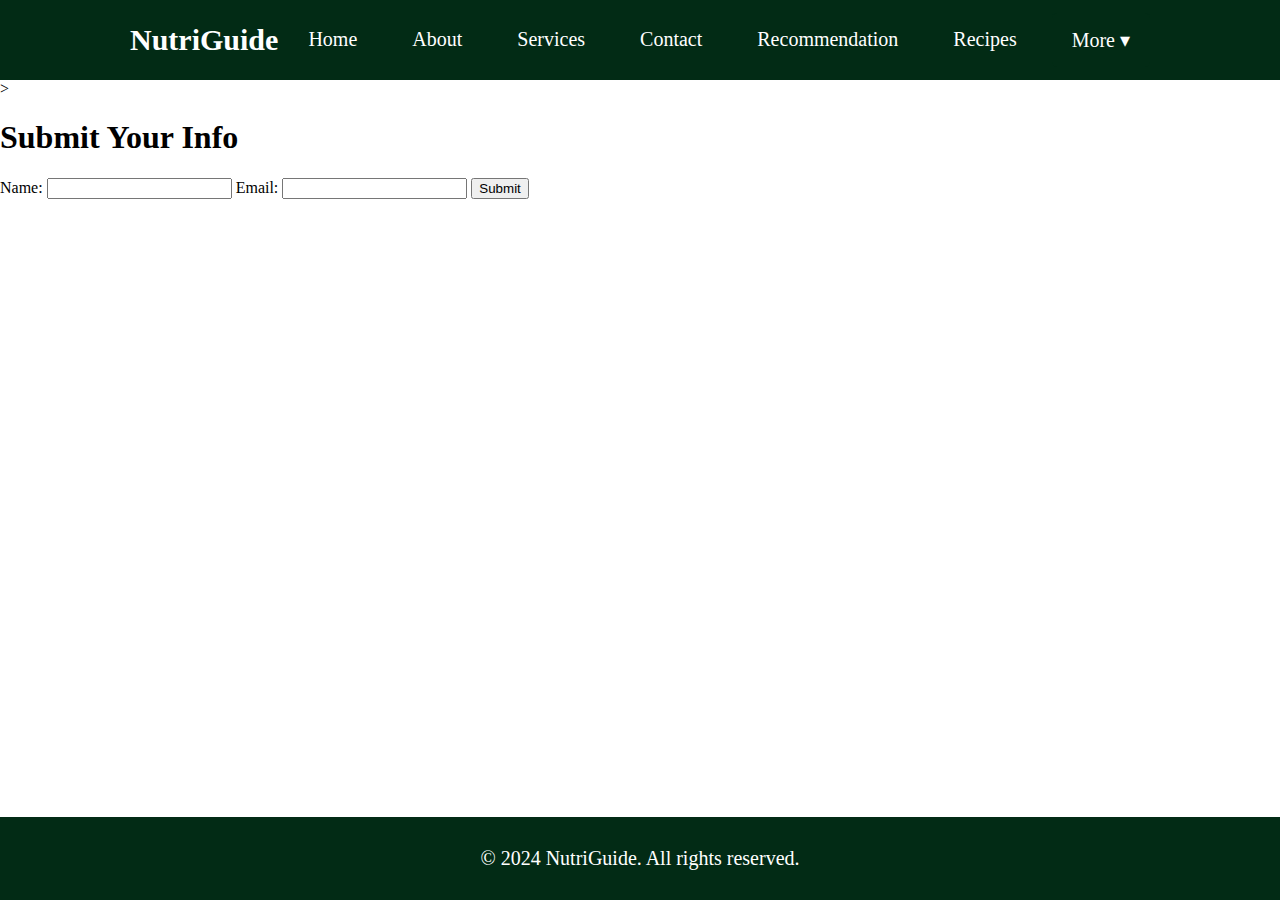
<file: form.html>
<!DOCTYPE html>
<html lang="en">
<head>
    <meta charset="UTF-8">
    <meta name="viewport" content="width=device-width, initial-scale=1.0">
    <title>NutriGuide - Home</title>
    <link rel="stylesheet" href="css/styles.css">
</head>
<body>
    <header>
        <nav class="navbar">
            <div class="logo">NutriGuide</div>
            <ul class="nav-menu">
                <li><a href="index.html">Home</a></li>
                <li><a href="about.html">About</a></li>
                <li><a href="services.html">Services</a></li>
                <li><a href="contact.html">Contact</a></li>
                <li><a href="recommendation.html">Recommendation</a></li>
                <li><a href="recipe.html">Recipes</a></li>
                <li class="dropdown">
                    <a href="#" class="dropbtn">More &#x25BE;</a>
                    <div class="dropdown-content">
                        <a href="events.html">Events</a>
                        <a href="exercise.html">Exercise</a>
                        <a href="queandans.html">Que & Ans</a>
                        <a href="surveys.html">Surveys</a>
                        <a href="chatbot.html">Chatbot</a>
                        <a href="form.html">Form</a>
                    </div>
                </li>
            </ul>
        </nav>
    </header>>
    <main>
        <h1>Submit Your Info</h1>
        <form action="#" method="post">
            <label for="name">Name:</label>
            <input type="text" id="name" name="name">
            <label for="email">Email:</label>
            <input type="email" id="email" name="email">
            <input type="submit" value="Submit">
        </form>
    </main>
    <footer>
        <p>&copy; 2024 NutriGuide. All rights reserved.</p>
    </footer>
</body>
</html>
</file>
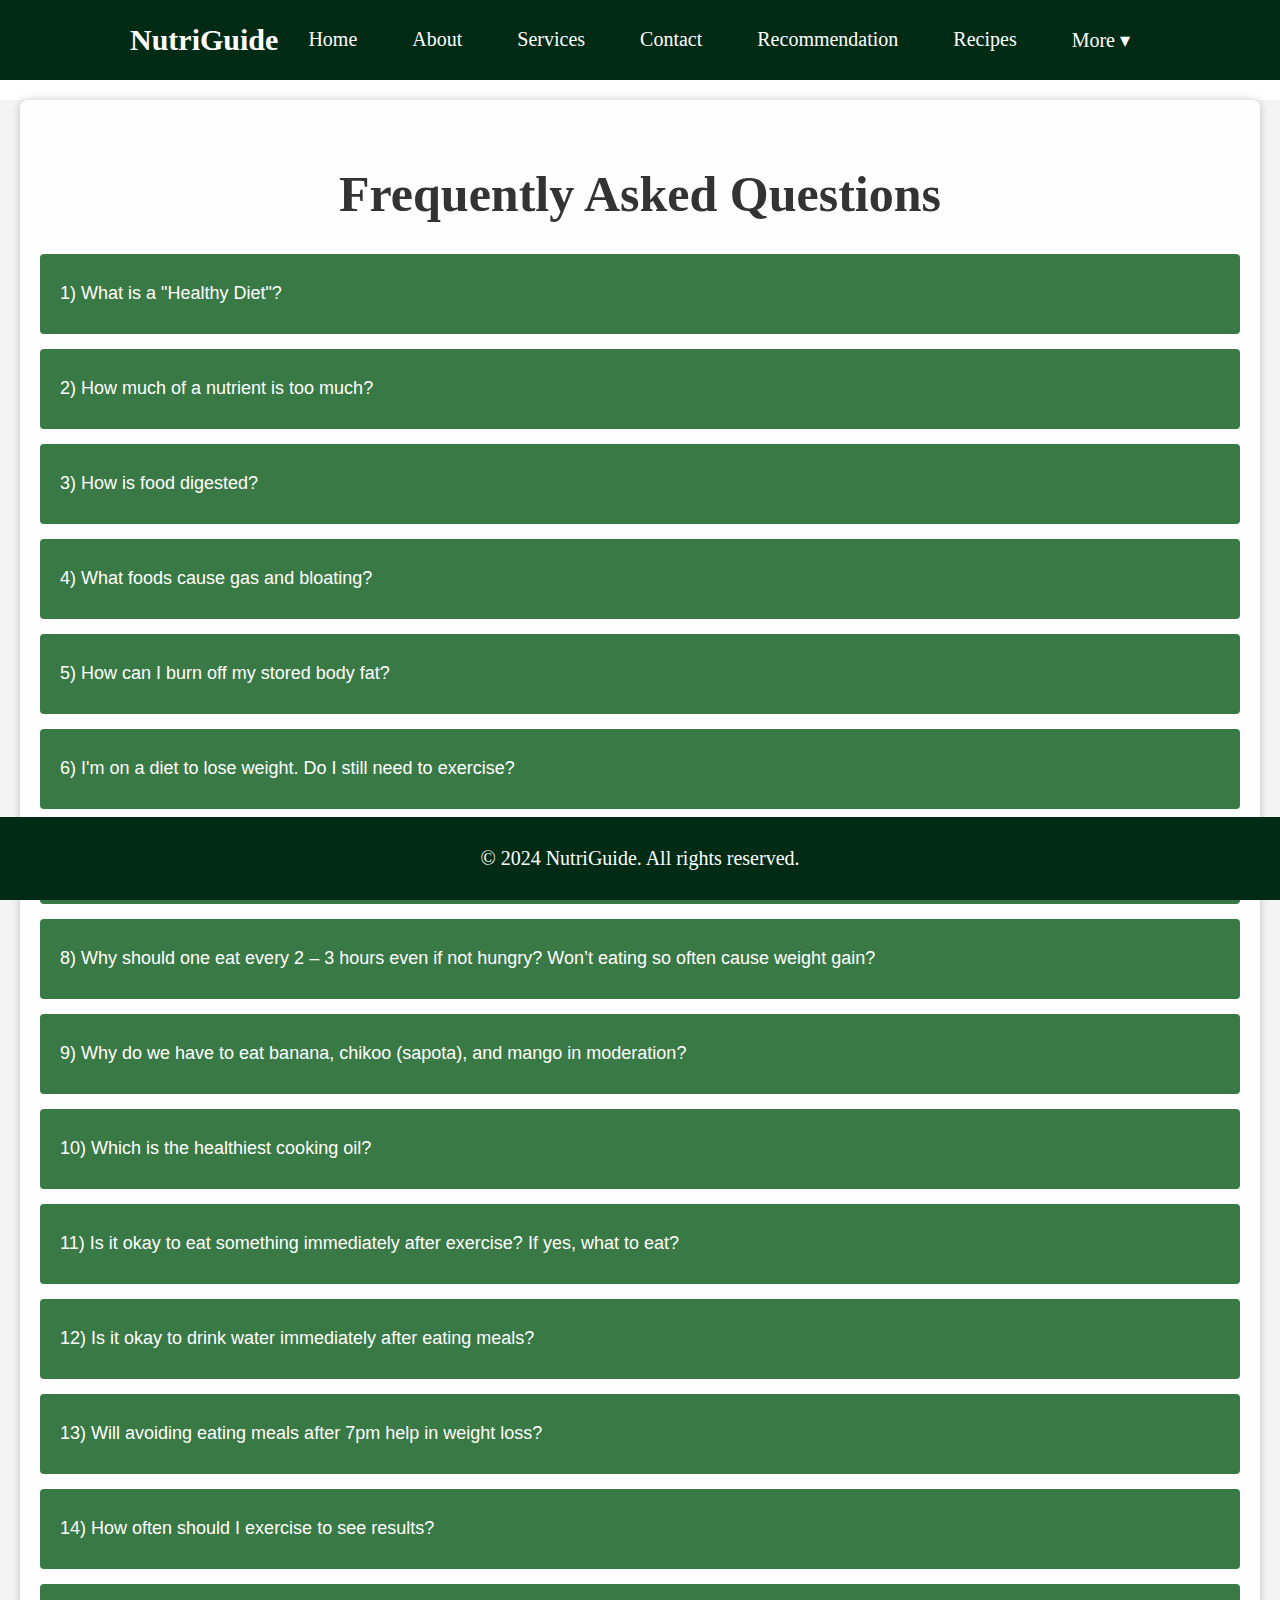
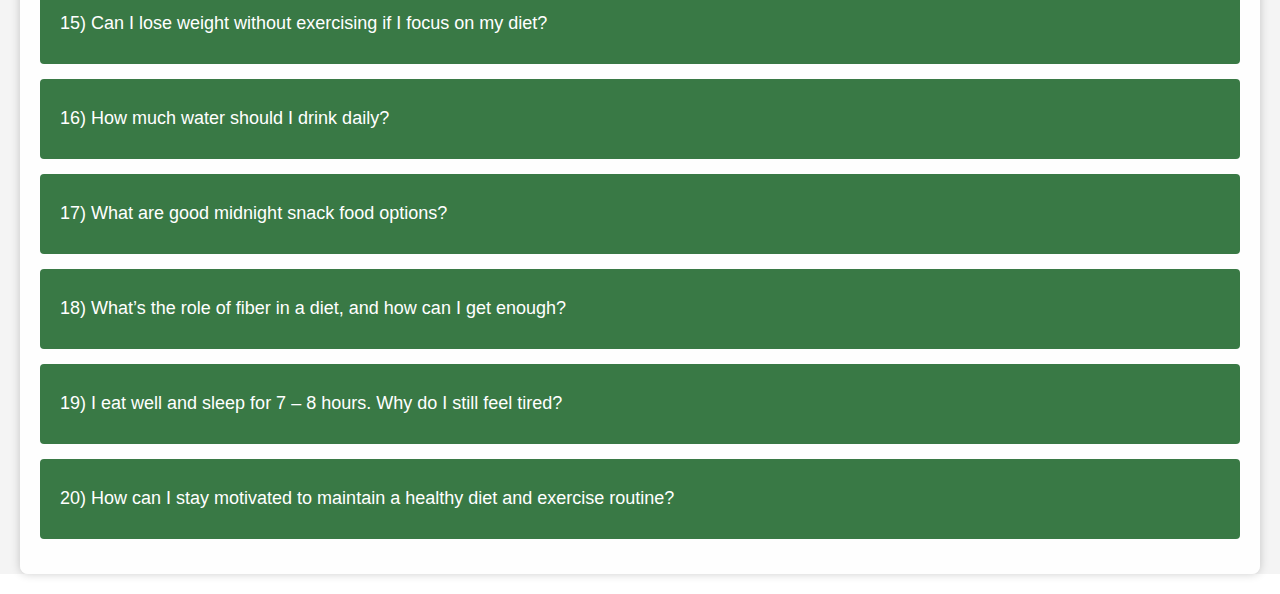
<file: queandans.html>
<!DOCTYPE html>
<html lang="en">
<head>
    <meta charset="UTF-8">
    <meta name="viewport" content="width=device-width, initial-scale=1.0">
    <title>NutriGuide - Home</title>
    <link rel="stylesheet" href="css/styles.css">
</head>
<body>
    <header>
        <nav class="navbar">
            <div class="logo">NutriGuide</div>
            <ul class="nav-menu">
                <li><a href="index.html">Home</a></li>
                <li><a href="about.html">About</a></li>
                <li><a href="services.html">Services</a></li>
                <li><a href="contact.html">Contact</a></li>
                <li><a href="recommendation.html">Recommendation</a></li>
                <li><a href="recipe.html">Recipes</a></li>
                <li class="dropdown">
                    <a href="#" class="dropbtn">More &#x25BE;</a>
                    <div class="dropdown-content">
                        <a href="events.html">Events</a>
                        <a href="exercise.html">Exercise</a>
                        <a href="queandans.html">Que & Ans</a>
                        <a href="surveys.html">Surveys</a>
                        <a href="chatbot.html">Chatbot</a>
                        <a href="form.html">Form</a>
                    </div>
                </li>
            </ul>
        </nav>
    </header>

<!-- Q&A section starts --> 
<section class="queandans" id="queandans">
    <div class="wrapper">
      <h1>Frequently Asked Questions</h1>

      <div class="faq">
        <button class="accordion">
          1) What is a "Healthy Diet"?
          <i class="fa-solid fa-chevron-down"></i>
        </button>
        <div class="pannel">
          <p>
            A healthy eating pattern is one that provides enough of each essential nutrient from nutrient-dense foods, contains a variety of foods from all of the basic food groups, and focuses on balancing calories consumed with calories expended to help you achieve and sustain a healthy weight. This eating pattern limits intake of solid fats, sugar, salt (sodium), and alcohol.
          </p>
        </div>
      </div>

      <div class="faq">
        <button class="accordion">
          2) How much of a nutrient is too much?
          <i class="fa-solid fa-chevron-down"></i>
        </button>
        <div class="pannel">
          <p>
            The Food and Nutrition Board (FNB) defines the Tolerable Upper Intake Level (UL) as the highest level of daily nutrient intake that is likely to pose no risk of adverse health effects to almost all individuals in the general population. This level is different for each nutrient.
          </p>
        </div>
      </div>

      <div class="faq">
        <button class="accordion">
          3) How is food digested?
          <i class="fa-solid fa-chevron-down"></i>
        </button>
        <div class="pannel">
          <p>
            Digestion begins in the mouth, when we chew and swallow, and is completed in the small intestine. Digestion involves the mixing of food, its movement through the digestive tract, and the breakdown of food into smaller molecules.
          </p>
        </div>
      </div>

      <div class="faq">
        <button class="accordion">
          4) What foods cause gas and bloating?
          <i class="fa-solid fa-chevron-down"></i>
        </button>
        <div class="pannel">
          <p>
            There are many possible causes of gas and bloating, including:
            Swallowing more air than usual (e.g., when chewing gum or drinking carbonated [fizzy] drinks)
            Eating certain foods or drinks (e.g., “sugar-free” products made with sugar alcohols)
            Having certain digestive disorders (e.g., Celiac Disease, gastritis, Irritable Bowel Syndrome [IBS], or food allergies and intolerances)
          </p>
        </div>
      </div>

      <div class="faq">
        <button class="accordion">
          5) How can I burn off my stored body fat?
          <i class="fa-solid fa-chevron-down"></i>
        </button>
        <div class="pannel">
          <p>
            We all need some body fat, but if stored fat is excessive it may increase the risk of diet-related diseases such as heart disease, diabetes, and some cancers. This is particularly true if excess fat is in the abdominal area. According to the CDC, a body mass index, or BMI, of 25 or higher is an indication that your weight may be unhealthy. The best strategy for losing excess weight and stored body fat involves calorie reduction, increased physical activity, and a behavior change plan.
          </p>
        </div>
      </div>

      <div class="faq">
        <button class="accordion">
          6) I'm on a diet to lose weight. Do I still need to exercise?
          <i class="fa-solid fa-chevron-down"></i>
        </button>
        <div class="pannel">
          <p>
            Physical activity is a key component of helping you move toward a healthier weight, as it can help you achieve the appropriate calorie balance. People who exercise regularly may be more likely to keep the weight from coming back after losing weight.
          </p>
        </div>
      </div>

      <div class="faq">
        <button class="accordion">
          7) Is it okay to skip meals if I have a heavy breakfast?
          <i class="fa-solid fa-chevron-down"></i>
        </button>
        <div class="pannel">
          <p>
            “Eat breakfast like a king, lunch like a prince, and dinner like a pauper” goes the old saying. However, our lifestyles have become much more sedentary since feudal times. Eating a large breakfast if you are just going to be sitting at your desk the entire day isn’t recommended. It also doesn’t mean skipping lunch if you’ve eaten a lot in the morning. Instead, spread your calorie intake through the day. Large gaps between meals might lead to hyperacidity.
          </p>
        </div>
      </div>

      <div class="faq">
        <button class="accordion">
          8) Why should one eat every 2 – 3 hours even if not hungry? Won’t eating so often cause weight gain?
          <i class="fa-solid fa-chevron-down"></i>
        </button>
        <div class="pannel">
          <p>
            If you wait until you are hungry, you will eat more than you should be eating. Eating wholesome, balanced meals and snacks every 2 – 3 hours helps keep your metabolism high [which is the key to fat loss], blood sugar levels stable, and energy levels high. It is important to spread your overall calorie intake through the day and include all six food groups [starch, fruits, vegetables, meat/protein, dairy, and fats] in your daily meal plan.
          </p>
        </div>
      </div>

      <div class="faq">
        <button class="accordion">
          9) Why do we have to eat banana, chikoo (sapota), and mango in moderation?
          <i class="fa-solid fa-chevron-down"></i>
        </button>
        <div class="pannel">
          <p>
            These fruits contain more sugar than some other fruits, so the serving sizes are smaller for these fruits as they contain more calories. Half a medium-size mango and half a banana have the same calories as a tennis-ball size apple. The best time to have a banana, mango, or chikoo is post an aerobic workout such as a run to help replenish energy stores in your muscles.
          </p>
        </div>
      </div>

      <div class="faq">
        <button class="accordion">
          10) Which is the healthiest cooking oil?
          <i class="fa-solid fa-chevron-down"></i>
        </button>
        <div class="pannel">
          <p>
            All oils, with the exception of palm oils, are healthy when used in small amounts. It is best to use a variety of oils for cooking—rice bran oil, vegetable oil, soybean oil, groundnut oil. Keep changing your oil every month; that way you can get both the heart-healthy fats—monounsaturated and polyunsaturated fats—in your diet.
          </p>
        </div>
      </div>

      <div class="faq">
        <button class="accordion">
          11) Is it okay to eat something immediately after exercise? If yes, what to eat?
          <i class="fa-solid fa-chevron-down"></i>
        </button>
        <div class="pannel">
          <p>
            As per research, consuming a combination of carbohydrates [such as fruit, fruit juice, or a sports drink] and a protein supplement [such as a whey protein isolate powder, which is made from milk] within 20 minutes of your workout allows for the best utilization of the protein by your body. A whey protein supplement could help increase your stamina, strength, and endurance as proteins are the building blocks of muscle tissue.
          </p>
        </div>
      </div>

      <div class="faq">
        <button class="accordion">
          12) Is it okay to drink water immediately after eating meals?
          <i class="fa-solid fa-chevron-down"></i>
        </button>
        <div class="pannel">
          <p>
            As per Ayurveda, drinking water immediately after meals dilutes the digestive juices, thereby slowing down digestion. It is best to drink water 30 minutes before or after a meal. Also, drink room temperature water or warm water, as it helps digestion. Cold water, on the other hand, hampers digestion and is best avoided.
          </p>
        </div>
      </div>

      <div class="faq">
        <button class="accordion">
          13) Will avoiding eating meals after 7pm help in weight loss?
          <i class="fa-solid fa-chevron-down"></i>
        </button>
        <div class="pannel">
          <p>
            Yes, it helps. Most people become less active after 7pm. And also the metabolism is slower towards the end of the day. Hence, the calorie intake should be less as the day comes to a close.
          </p>
        </div>
      </div>

      <div class="faq">
        <button class="accordion">
          14) How often should I exercise to see results?
          <i class="fa-solid fa-chevron-down"></i>
        </button>
        <div class="pannel">
          <p>
            For general fitness, aim for at least 150 minutes of moderate aerobic activity or 75 minutes of vigorous activity per week, along with muscle-strengthening exercises on two or more days. For weight loss or specific fitness goals, you might need to increase the duration and intensity of your workouts.
          </p>
        </div>
      </div>

      <div class="faq">
        <button class="accordion">
          15) Can I lose weight without exercising if I focus on my diet?
          <i class="fa-solid fa-chevron-down"></i>
        </button>
        <div class="pannel">
          <p>
            It’s possible to lose weight by focusing on diet alone, especially if you create a calorie deficit through food choices. However, combining diet with exercise can enhance results, improve overall health, and support muscle maintenance.
          </p>
        </div>
      </div>

      <div class="faq">
        <button class="accordion">
          16) How much water should I drink daily?
          <i class="fa-solid fa-chevron-down"></i>
        </button>
        <div class="pannel">
          <p>
            A common recommendation is to drink about 8 cups (64 ounces) of water per day, but individual needs can vary. Factors such as activity level, climate, and personal health can influence hydration needs. Listening to your body and staying hydrated is key.
          </p>
        </div>
      </div>

      <div class="faq">
        <button class="accordion">
          17) What are good midnight snack food options?
          <i class="fa-solid fa-chevron-down"></i>
        </button>
        <div class="pannel">
          <p>
            Foods with protein are the best options for midnight snacks. A cup of skim milk, two-thirds cup of probiotic plain yoghurt, and even casein protein, which is a slow-release protein supplement, are a few good options.
          </p>
        </div>
      </div>

      <div class="faq">
        <button class="accordion">
          18) What’s the role of fiber in a diet, and how can I get enough?
          <i class="fa-solid fa-chevron-down"></i>
        </button>
        <div class="pannel">
          <p>
            Fiber aids in digestion, helps maintain healthy blood sugar levels, and promotes satiety. Aim to include fiber-rich foods like fruits, vegetables, whole grains, legumes, and nuts in your diet. The recommended daily intake is about 25 grams for women and 38 grams for men.
          </p>
        </div>
      </div>

      <div class="faq">
        <button class="accordion">
          19) I eat well and sleep for 7 – 8 hours. Why do I still feel tired?
          <i class="fa-solid fa-chevron-down"></i>
        </button>
        <div class="pannel">
          <p>
            Eating well is good, but you need to be hydrating well too. Signs and symptoms of dehydration include fatigue, nausea, headache, and dry skin. Ensure that you are drinking enough water and other healthy fluids, like coconut water, unsweetened juices, soups, lemon juice, and herbal teas. The color of your urine is a fairly reliable marker of your levels of hydration. If it’s darker than pale yellow, you need more fluids.
          </p>
        </div>
      </div>

      <div class="faq">
        <button class="accordion">
          20) How can I stay motivated to maintain a healthy diet and exercise routine?
          <i class="fa-solid fa-chevron-down"></i>
        </button>
        <div class="pannel">
          <p>
            Staying motivated can be challenging, but setting realistic goals, tracking progress, finding activities you enjoy, and seeking support from friends or a community can help. Establishing a routine and focusing on the benefits of a healthy lifestyle can also keep you motivated.
          </p>
        </div>
      </div>
    </div>

    <script>
      var acc = document.getElementsByClassName("accordion");
      var i;

      for (i = 0; i < acc.length; i++) {
        acc[i].addEventListener("click", function () {
          this.classList.toggle("active");
          this.parentElement.classList.toggle("active");

          var pannel = this.nextElementSibling;

          if (pannel.style.display === "block") {
            pannel.style.display = "none";
          } else {
            pannel.style.display = "block";
          }
        });
      }
    </script> 
</section>
<!-- Q&A section ends -->


    <footer>
        <p>&copy; 2024 NutriGuide. All rights reserved.</p>
    </footer>
</body>
</html>
</file>
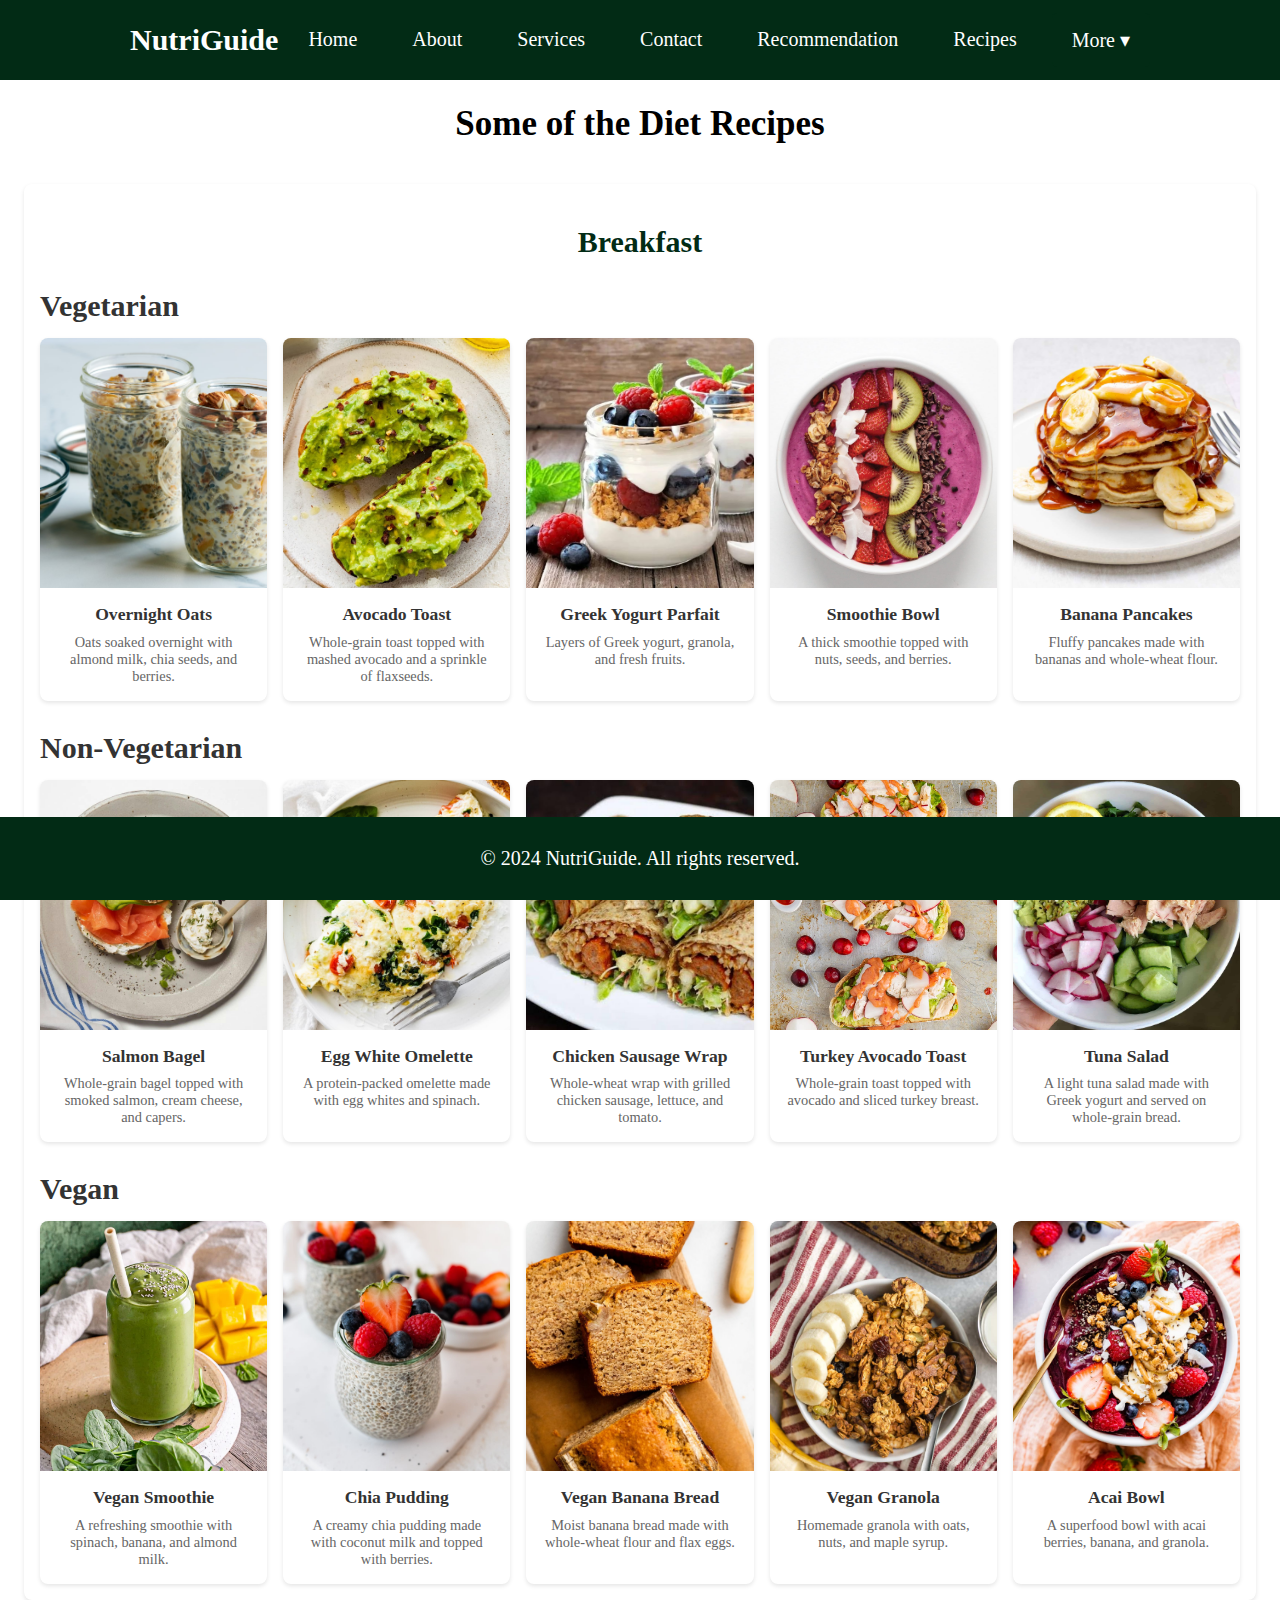
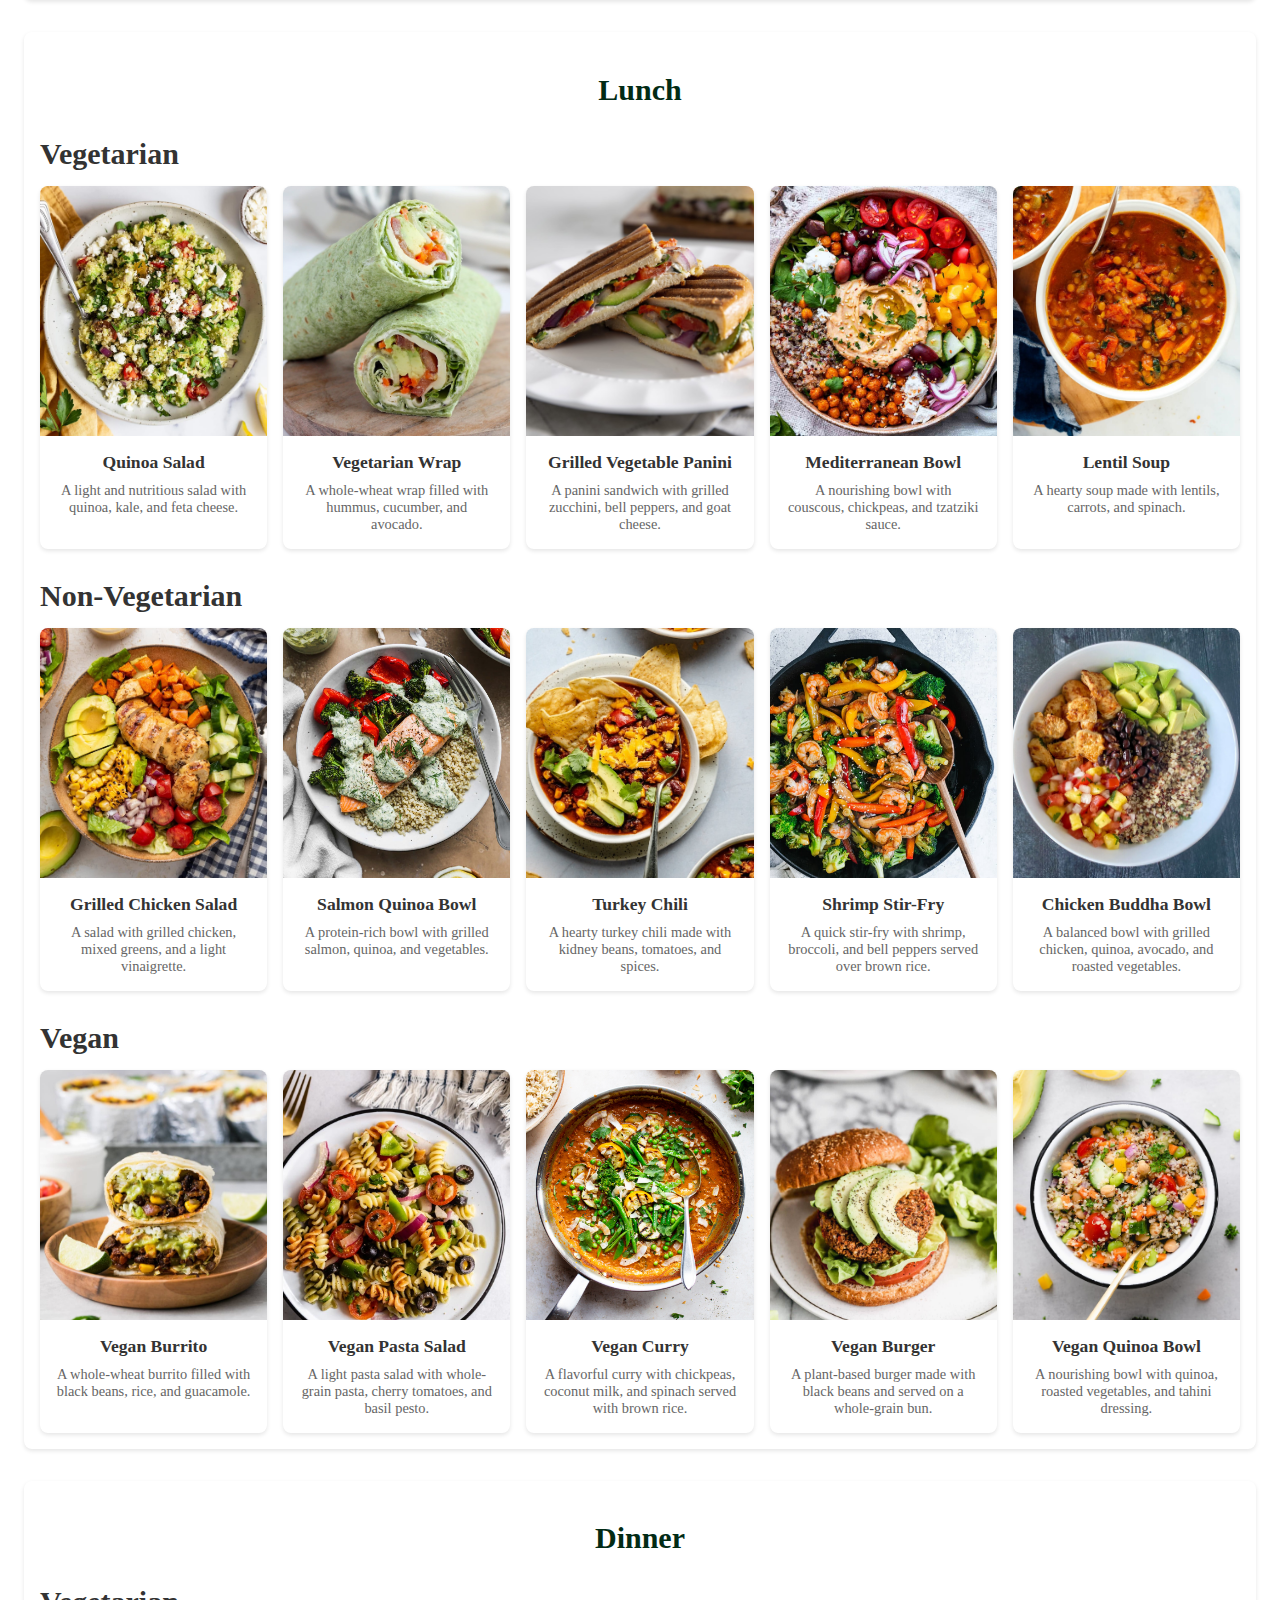
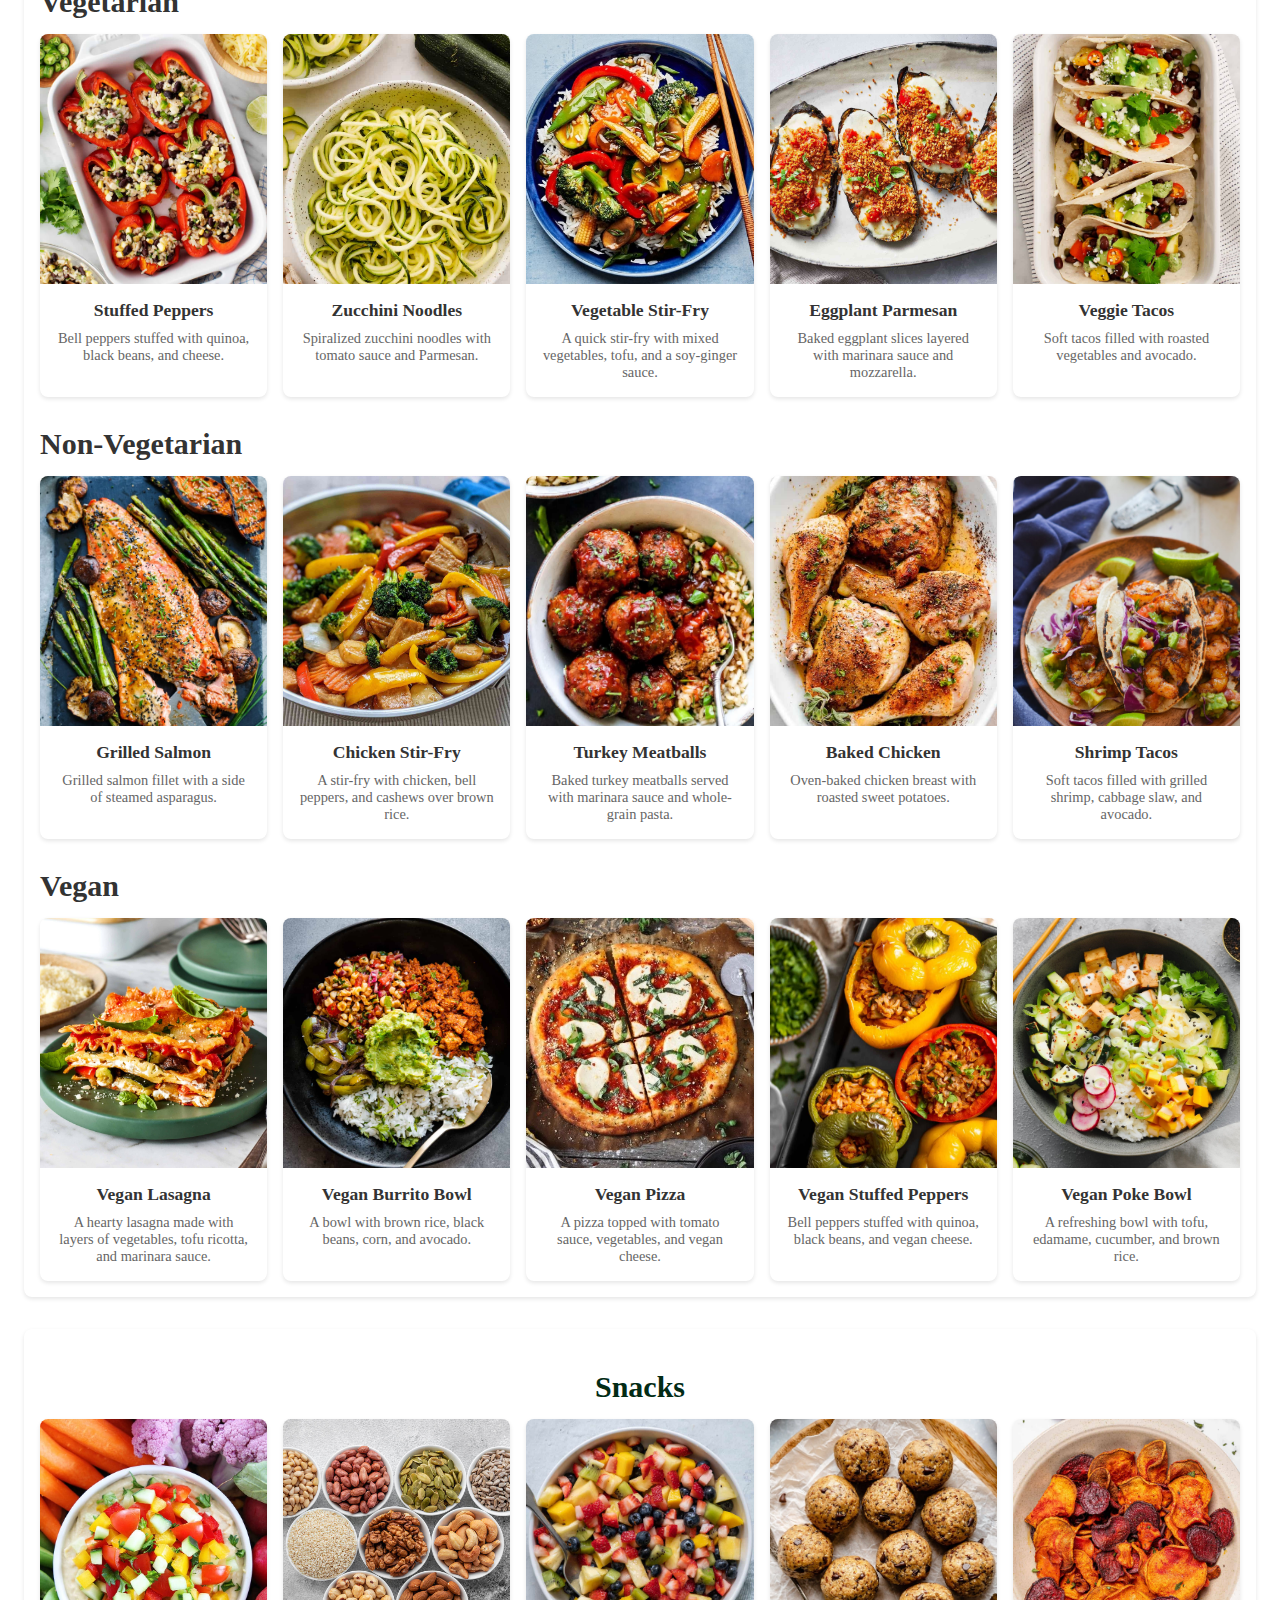
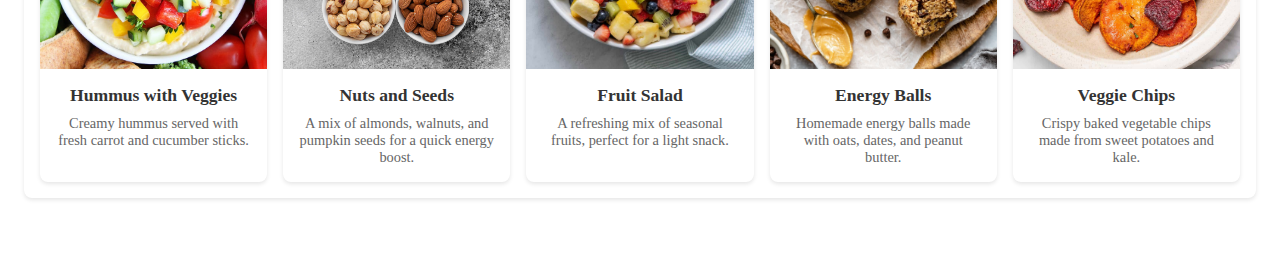
<file: recipe.html>
<!DOCTYPE html>
<html lang="en">
<head>
    <meta charset="UTF-8">
    <meta name="viewport" content="width=device-width, initial-scale=1.0">
    <title>NutriGuide - Home</title>
    <link rel="stylesheet" href="css/styles.css">
</head>
<body>
    <header>
        <nav class="navbar">
            <div class="logo">NutriGuide</div>
            <ul class="nav-menu">
                <li><a href="index.html">Home</a></li>
                <li><a href="about.html">About</a></li>
                <li><a href="services.html">Services</a></li>
                <li><a href="contact.html">Contact</a></li>
                <li><a href="recommendation.html">Recommendation</a></li>
                <li><a href="recipe.html">Recipes</a></li>
                <li class="dropdown">
                    <a href="#" class="dropbtn">More &#x25BE;</a>
                    <div class="dropdown-content">
                        <a href="events.html">Events</a>
                        <a href="exercise.html">Exercise</a>
                        <a href="queandans.html">Que & Ans</a>
                        <a href="surveys.html">Surveys</a>
                        <a href="chatbot.html">Chatbot</a>
                        <a href="form.html">Form</a>
                    </div>
                </li>
            </ul>
        </nav>
    </header>

<!-- recipe section starts --> 
<section class="recipe" id="recipe">
    <h1>Some of the Diet Recipes</h1>
           
        <!-- Breakfast Section -->
        <section id="breakfast">
            <h2>Breakfast</h2>

            <div class="category vegetarian">
                <h3>Vegetarian</h3>
                <div class="card-container">
                     <div class="card">
                        <img src="./assets/images/overnight-oats.jpg" alt="Overnight Oats">
                        <div class="card-content">
                            <h4>Overnight Oats</h4>
                            <p>Oats soaked overnight with almond milk, chia seeds, and berries.</p>
                        </div>
                    </div>
                    <div class="card">
                        <img src="./assets/images/avocado-toast.jpg" alt="Avocado Toast">
                        <div class="card-content">
                            <h4>Avocado Toast</h4>
                            <p>Whole-grain toast topped with mashed avocado and a sprinkle of flaxseeds.</p>
                        </div>
                    </div>
                    <div class="card">
                        <img src="./assets/images/greek-yogurt-parfait.jpg" alt="Greek Yogurt Parfait">
                        <div class="card-content">
                            <h4>Greek Yogurt Parfait</h4>
                            <p>Layers of Greek yogurt, granola, and fresh fruits.</p>
                        </div>
                    </div>
                    <div class="card">
                        <img src="./assets/images/smoothie-bowl.jpg" alt="Smoothie Bowl">
                        <div class="card-content">
                            <h4>Smoothie Bowl</h4>
                            <p>A thick smoothie topped with nuts, seeds, and berries.</p>
                        </div>
                    </div>
                    <div class="card">
                        <img src="./assets/images/banana-pancakes.jpg" alt="Banana Pancakes">
                        <div class="card-content">
                            <h4>Banana Pancakes</h4>
                            <p>Fluffy pancakes made with bananas and whole-wheat flour.</p>
                        </div>
                    </div>

                </div>
            </div>

            <div class="category non-vegetarian">
                <h3>Non-Vegetarian</h3>
                <div class="card-container">
                 <div class="card">
                        <img src="./assets/images/salmon-bagel.jpg" alt="Salmon Bagel">
                        <div class="card-content">
                            <h4>Salmon Bagel</h4>
                            <p>Whole-grain bagel topped with smoked salmon, cream cheese, and capers.</p>
                        </div>
                    </div>
                    <div class="card">
                        <img src="./assets/images/egg-white-omelette.jpg" alt="Egg White Omelette">
                        <div class="card-content">
                            <h4>Egg White Omelette</h4>
                            <p>A protein-packed omelette made with egg whites and spinach.</p>
                        </div>
                    </div>
                    <div class="card">
                        <img src="./assets/images/chicken-sausage-wrap.jpg" alt="Chicken Sausage Wrap">
                        <div class="card-content">
                            <h4>Chicken Sausage Wrap</h4>
                            <p>Whole-wheat wrap with grilled chicken sausage, lettuce, and tomato.</p>
                        </div>
                    </div>
                    <div class="card">
                        <img src="./assets/images/turkey-avocado-toast.jpg" alt="Turkey Avocado Toast">
                        <div class="card-content">
                            <h4>Turkey Avocado Toast</h4>
                            <p>Whole-grain toast topped with avocado and sliced turkey breast.</p>
                        </div>
                    </div>
                    <div class="card">
                        <img src="./assets/images/tuna-salad.jpg" alt="Tuna Salad">
                        <div class="card-content">
                            <h4>Tuna Salad</h4>
                            <p>A light tuna salad made with Greek yogurt and served on whole-grain bread.</p>
                        </div>
                    </div>
                </div>
            </div>

            <div class="category vegan">
                <h3>Vegan</h3>
                <div class="card-container">
                <div class="card">
                        <img src="./assets/images/vegan-smoothie.jpg" alt="Vegan Smoothie">
                        <div class="card-content">
                            <h4>Vegan Smoothie</h4>
                            <p>A refreshing smoothie with spinach, banana, and almond milk.</p>
                        </div>
                    </div>
                    <div class="card">
                        <img src="./assets/images/chia-pudding.jpg" alt="Chia Pudding">
                        <div class="card-content">
                            <h4>Chia Pudding</h4>
                            <p>A creamy chia pudding made with coconut milk and topped with berries.</p>
                        </div>
                    </div>
                    <div class="card">
                        <img src="./assets/images/vegan-banana-bread.jpg" alt="Vegan Banana Bread">
                        <div class="card-content">
                            <h4>Vegan Banana Bread</h4>
                            <p>Moist banana bread made with whole-wheat flour and flax eggs.</p>
                        </div>
                    </div>
                    <div class="card">
                        <img src="./assets/images/vegan-granola.jpg" alt="Vegan Granola">
                        <div class="card-content">
                            <h4>Vegan Granola</h4>
                            <p>Homemade granola with oats, nuts, and maple syrup.</p>
                        </div>
                    </div>
                    <div class="card">
                        <img src="./assets/images/acai-bowl.jpg" alt="Acai Bowl">
                        <div class="card-content">
                            <h4>Acai Bowl</h4>
                            <p>A superfood bowl with acai berries, banana, and granola.</p>
                        </div>
                    </div>
                </div>
            </div>
        </section>

        <!-- Lunch Section -->
        <section id="lunch">
            <h2>Lunch</h2>

            <div class="category vegetarian">
                <h3>Vegetarian</h3>
                <div class="card-container">
                    <div class="card">
                        <img src="./assets/images/quinoa-salad.jpg" alt="Quinoa Salad">
                        <div class="card-content">
                            <h4>Quinoa Salad</h4>
                            <p>A light and nutritious salad with quinoa, kale, and feta cheese.</p>
                        </div>
                    </div>
                    <div class="card">
                        <img src="./assets/images/vegetarian-wrap.jpg" alt="Vegetarian Wrap">
                        <div class="card-content">
                            <h4>Vegetarian Wrap</h4>
                            <p>A whole-wheat wrap filled with hummus, cucumber, and avocado.</p>
                        </div>
                    </div>
                    <div class="card">
                        <img src="./assets/images/grilled-vegetable-panini.jpg" alt="Grilled Vegetable Panini">
                        <div class="card-content">
                            <h4>Grilled Vegetable Panini</h4>
                            <p>A panini sandwich with grilled zucchini, bell peppers, and goat cheese.</p>
                        </div>
                    </div>
                    <div class="card">
                        <img src="./assets/images/mediterranean-bowl.jpg" alt="Mediterranean Bowl">
                        <div class="card-content">
                            <h4>Mediterranean Bowl</h4>
                            <p>A nourishing bowl with couscous, chickpeas, and tzatziki sauce.</p>
                        </div>
                    </div>
                    <div class="card">
                        <img src="./assets/images/lentil-soup.jpg" alt="Lentil Soup">
                        <div class="card-content">
                            <h4>Lentil Soup</h4>
                            <p>A hearty soup made with lentils, carrots, and spinach.</p>
                        </div>
                    </div>
                </div>
            </div>

            <div class="category non-vegetarian">
                <h3>Non-Vegetarian</h3>
                <div class="card-container">
                <div class="card">
                        <img src="./assets/images/grilled-chicken-salad.jpg" alt="Grilled Chicken Salad">
                        <div class="card-content">
                            <h4>Grilled Chicken Salad</h4>
                            <p>A salad with grilled chicken, mixed greens, and a light vinaigrette.</p>
                        </div>
                    </div>
                    <div class="card">
                        <img src="./assets/images/salmon-quinoa-bowl.jpg" alt="Salmon Quinoa Bowl">
                        <div class="card-content">
                            <h4>Salmon Quinoa Bowl</h4>
                            <p>A protein-rich bowl with grilled salmon, quinoa, and vegetables.</p>
                        </div>
                    </div>
                    <div class="card">
                        <img src="./assets/images/turkey-chili.jpg" alt="Turkey Chili">
                        <div class="card-content">
                            <h4>Turkey Chili</h4>
                            <p>A hearty turkey chili made with kidney beans, tomatoes, and spices.</p>
                        </div>
                    </div>
                    <div class="card">
                        <img src="./assets/images/shrimp-stir-fry.jpg" alt="Shrimp Stir-Fry">
                        <div class="card-content">
                            <h4>Shrimp Stir-Fry</h4>
                            <p>A quick stir-fry with shrimp, broccoli, and bell peppers served over brown rice.</p>
                        </div>
                    </div>
                    <div class="card">
                        <img src="./assets/images/chicken-buddha-bowl.jpg" alt="Chicken Buddha Bowl">
                        <div class="card-content">
                            <h4>Chicken Buddha Bowl</h4>
                            <p>A balanced bowl with grilled chicken, quinoa, avocado, and roasted vegetables.</p>
                        </div>
                    </div>
                </div>
            </div>

            <div class="category vegan">
                <h3>Vegan</h3>
                <div class="card-container">
                <div class="card">
                        <img src="./assets/images/vegan-burrito.jpg" alt="Vegan Burrito">
                        <div class="card-content">
                            <h4>Vegan Burrito</h4>
                            <p>A whole-wheat burrito filled with black beans, rice, and guacamole.</p>
                        </div>
                    </div>
                    <div class="card">
                        <img src="./assets/images/vegan-pasta-salad.jpg" alt="Vegan Pasta Salad">
                        <div class="card-content">
                            <h4>Vegan Pasta Salad</h4>
                            <p>A light pasta salad with whole-grain pasta, cherry tomatoes, and basil pesto.</p>
                        </div>
                    </div>
                    <div class="card">
                        <img src="./assets/images/vegan-curry.jpg" alt="Vegan Curry">
                        <div class="card-content">
                            <h4>Vegan Curry</h4>
                            <p>A flavorful curry with chickpeas, coconut milk, and spinach served with brown rice.</p>
                        </div>
                    </div>
                    <div class="card">
                        <img src="./assets/images/vegan-burger.jpg" alt="Vegan Burger">
                        <div class="card-content">
                            <h4>Vegan Burger</h4>
                            <p>A plant-based burger made with black beans and served on a whole-grain bun.</p>
                        </div>
                    </div>
                    <div class="card">
                        <img src="./assets/images/vegan-quinoa-bowl.jpg" alt="Vegan Quinoa Bowl">
                        <div class="card-content">
                            <h4>Vegan Quinoa Bowl</h4>
                            <p>A nourishing bowl with quinoa, roasted vegetables, and tahini dressing.</p>
                        </div>
                    </div>                
                </div>
            </div>
        </section>

        <!-- Dinner Section -->
        <section id="dinner">
            <h2>Dinner</h2>

            <div class="category vegetarian">
                <h3>Vegetarian</h3>
                <div class="card-container">
                <div class="card">
                        <img src="./assets/images/stuffed-peppers.jpg" alt="Stuffed Peppers">
                        <div class="card-content">
                            <h4>Stuffed Peppers</h4>
                            <p>Bell peppers stuffed with quinoa, black beans, and cheese.</p>
                        </div>
                    </div>
                    <div class="card">
                        <img src="./assets/images/zucchini-noodles.jpg" alt="Zucchini Noodles">
                        <div class="card-content">
                            <h4>Zucchini Noodles</h4>
                            <p>Spiralized zucchini noodles with tomato sauce and Parmesan.</p>
                        </div>
                    </div>
                    <div class="card">
                        <img src="./assets/images/vegetable-stir-fry.jpg" alt="Vegetable Stir-Fry">
                        <div class="card-content">
                            <h4>Vegetable Stir-Fry</h4>
                            <p>A quick stir-fry with mixed vegetables, tofu, and a soy-ginger sauce.</p>
                        </div>
                    </div>
                    <div class="card">
                        <img src="./assets/images/eggplant-parmesan.jpg" alt="Eggplant Parmesan">
                        <div class="card-content">
                            <h4>Eggplant Parmesan</h4>
                            <p>Baked eggplant slices layered with marinara sauce and mozzarella.</p>
                        </div>
                    </div>
                    <div class="card">
                        <img src="./assets/images/veggie-tacos.jpg" alt="Veggie Tacos">
                        <div class="card-content">
                            <h4>Veggie Tacos</h4>
                            <p>Soft tacos filled with roasted vegetables and avocado.</p>
                        </div>
                    </div>
                </div>
            </div>

            <div class="category non-vegetarian">
                <h3>Non-Vegetarian</h3>
                <div class="card-container">
                <div class="card">
                        <img src="./assets/images/grilled-salmon.jpg" alt="Grilled Salmon">
                        <div class="card-content">
                            <h4>Grilled Salmon</h4>
                            <p>Grilled salmon fillet with a side of steamed asparagus.</p>
                        </div>
                    </div>
                    <div class="card">
                        <img src="./assets/images/chicken-stir-fry.jpg" alt="Chicken Stir-Fry">
                        <div class="card-content">
                            <h4>Chicken Stir-Fry</h4>
                            <p>A stir-fry with chicken, bell peppers, and cashews over brown rice.</p>
                        </div>
                    </div>
                    <div class="card">
                        <img src="./assets/images/turkey-meatballs.jpg" alt="Turkey Meatballs">
                        <div class="card-content">
                            <h4>Turkey Meatballs</h4>
                            <p>Baked turkey meatballs served with marinara sauce and whole-grain pasta.</p>
                        </div>
                    </div>
                    <div class="card">
                        <img src="./assets/images/baked-chicken.jpg" alt="Baked Chicken">
                        <div class="card-content">
                            <h4>Baked Chicken</h4>
                            <p>Oven-baked chicken breast with roasted sweet potatoes.</p>
                        </div>
                    </div>
                    <div class="card">
                        <img src="./assets/images/shrimp-tacos.jpg" alt="Shrimp Tacos">
                        <div class="card-content">
                            <h4>Shrimp Tacos</h4>
                            <p>Soft tacos filled with grilled shrimp, cabbage slaw, and avocado.</p>
                        </div>
                    </div>
                </div>
            </div>

            <div class="category vegan">
                <h3>Vegan</h3>
                <div class="card-container">
               <div class="card">
                        <img src="./assets/images/vegan-lasagna.jpg" alt="Vegan Lasagna">
                        <div class="card-content">
                            <h4>Vegan Lasagna</h4>
                            <p>A hearty lasagna made with layers of vegetables, tofu ricotta, and marinara sauce.</p>
                        </div>
                    </div>
                    <div class="card">
                        <img src="./assets/images/vegan-burrito-bowl.jpg" alt="Vegan Burrito Bowl">
                        <div class="card-content">
                            <h4>Vegan Burrito Bowl</h4>
                            <p>A bowl with brown rice, black beans, corn, and avocado.</p>
                        </div>
                    </div>
                    <div class="card">
                        <img src="./assets/images/vegan-pizza.jpg" alt="Vegan Pizza">
                        <div class="card-content">
                            <h4>Vegan Pizza</h4>
                            <p>A pizza topped with tomato sauce, vegetables, and vegan cheese.</p>
                        </div>
                    </div>
                    <div class="card">
                        <img src="./assets/images/vegan-stuffed-peppers.jpg" alt="Vegan Stuffed Peppers">
                        <div class="card-content">
                            <h4>Vegan Stuffed Peppers</h4>
                            <p>Bell peppers stuffed with quinoa, black beans, and vegan cheese.</p>
                        </div>
                    </div>
                    <div class="card">
                        <img src="./assets/images/vegan-poke-bowl.jpg" alt="Vegan Poke Bowl">
                        <div class="card-content">
                            <h4>Vegan Poke Bowl</h4>
                            <p>A refreshing bowl with tofu, edamame, cucumber, and brown rice.</p>
                        </div>
                    </div>
                </div>
            </div>
        </section>

    
            <!-- Snacks Section -->
    <section id="snacks">
        <h2>Snacks</h2>
        <div class="card-container">
            <div class="card">
                <img src="./assets/images/hummus-veggies.jpg" alt="Hummus with Veggies">
                <div class="card-content">
                    <h4>Hummus with Veggies</h4>
                    <p>Creamy hummus served with fresh carrot and cucumber sticks.</p>
                </div>
            </div>
            <div class="card">
                <img src="./assets/images/nuts-seeds.jpg" alt="Nuts and Seeds">
                <div class="card-content">
                    <h4>Nuts and Seeds</h4>
                    <p>A mix of almonds, walnuts, and pumpkin seeds for a quick energy boost.</p>
                </div>
            </div>
            <div class="card">
                <img src="./assets/images/fruit-salad.jpg" alt="Fruit Salad">
                <div class="card-content">
                    <h4>Fruit Salad</h4>
                    <p>A refreshing mix of seasonal fruits, perfect for a light snack.</p>
                </div>
            </div>
            <div class="card">
                <img src="./assets/images/energy-balls.jpg" alt="Energy Balls">
                <div class="card-content">
                    <h4>Energy Balls</h4>
                    <p>Homemade energy balls made with oats, dates, and peanut butter.</p>
                </div>
            </div>
            <div class="card">
                <img src="./assets/images/veggie-chips.jpg" alt="Veggie Chips">
                <div class="card-content">
                    <h4>Veggie Chips</h4>
                    <p>Crispy baked vegetable chips made from sweet potatoes and kale.</p>
                </div>
            </div>
        </div>
    </section>
</section>
<!-- recipe section ends -->

    <footer>
        <p>&copy; 2024 NutriGuide. All rights reserved.</p>
    </footer>
    
</body>
</html>
</file>
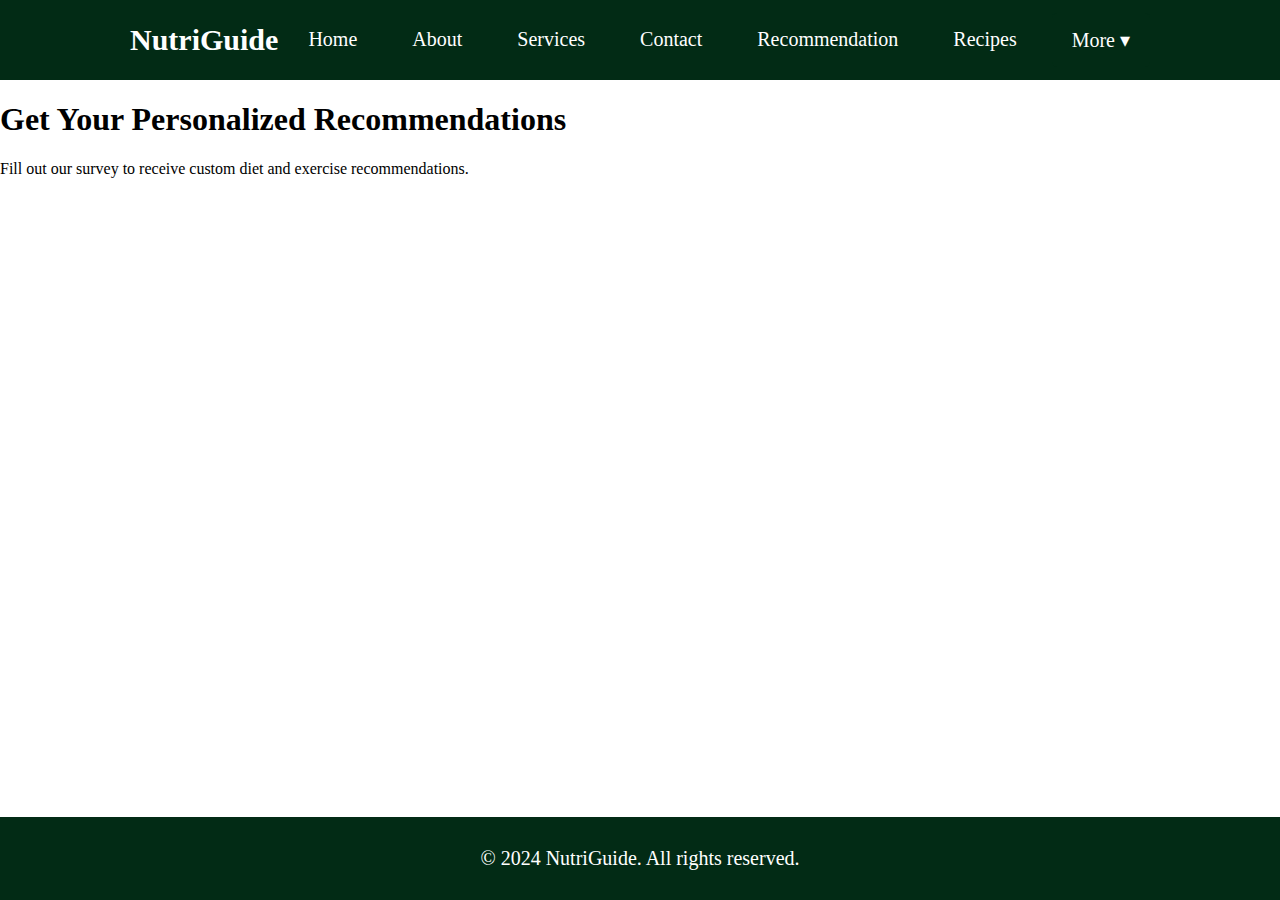
<file: recommendation.html>
<!DOCTYPE html>
<html lang="en">
<head>
    <meta charset="UTF-8">
    <meta name="viewport" content="width=device-width, initial-scale=1.0">
    <title>NutriGuide - Home</title>
    <link rel="stylesheet" href="css/styles.css">
</head>
<body>
    <header>
        <nav class="navbar">
            <div class="logo">NutriGuide</div>
            <ul class="nav-menu">
                <li><a href="index.html">Home</a></li>
                <li><a href="about.html">About</a></li>
                <li><a href="services.html">Services</a></li>
                <li><a href="contact.html">Contact</a></li>
                <li><a href="recommendation.html">Recommendation</a></li>
                <li><a href="recipe.html">Recipes</a></li>
                <li class="dropdown">
                    <a href="#" class="dropbtn">More &#x25BE;</a>
                    <div class="dropdown-content">
                        <a href="events.html">Events</a>
                        <a href="exercise.html">Exercise</a>
                        <a href="queandans.html">Que & Ans</a>
                        <a href="surveys.html">Surveys</a>
                        <a href="chatbot.html">Chatbot</a>
                        <a href="form.html">Form</a>
                    </div>
                </li>
            </ul>
        </nav>
    </header>
    <main>
        <h1>Get Your Personalized Recommendations</h1>
        <p>Fill out our survey to receive custom diet and exercise recommendations.</p>
    </main>
    <footer>
        <p>&copy; 2024 NutriGuide. All rights reserved.</p>
    </footer>
</body>
</html>
</file>
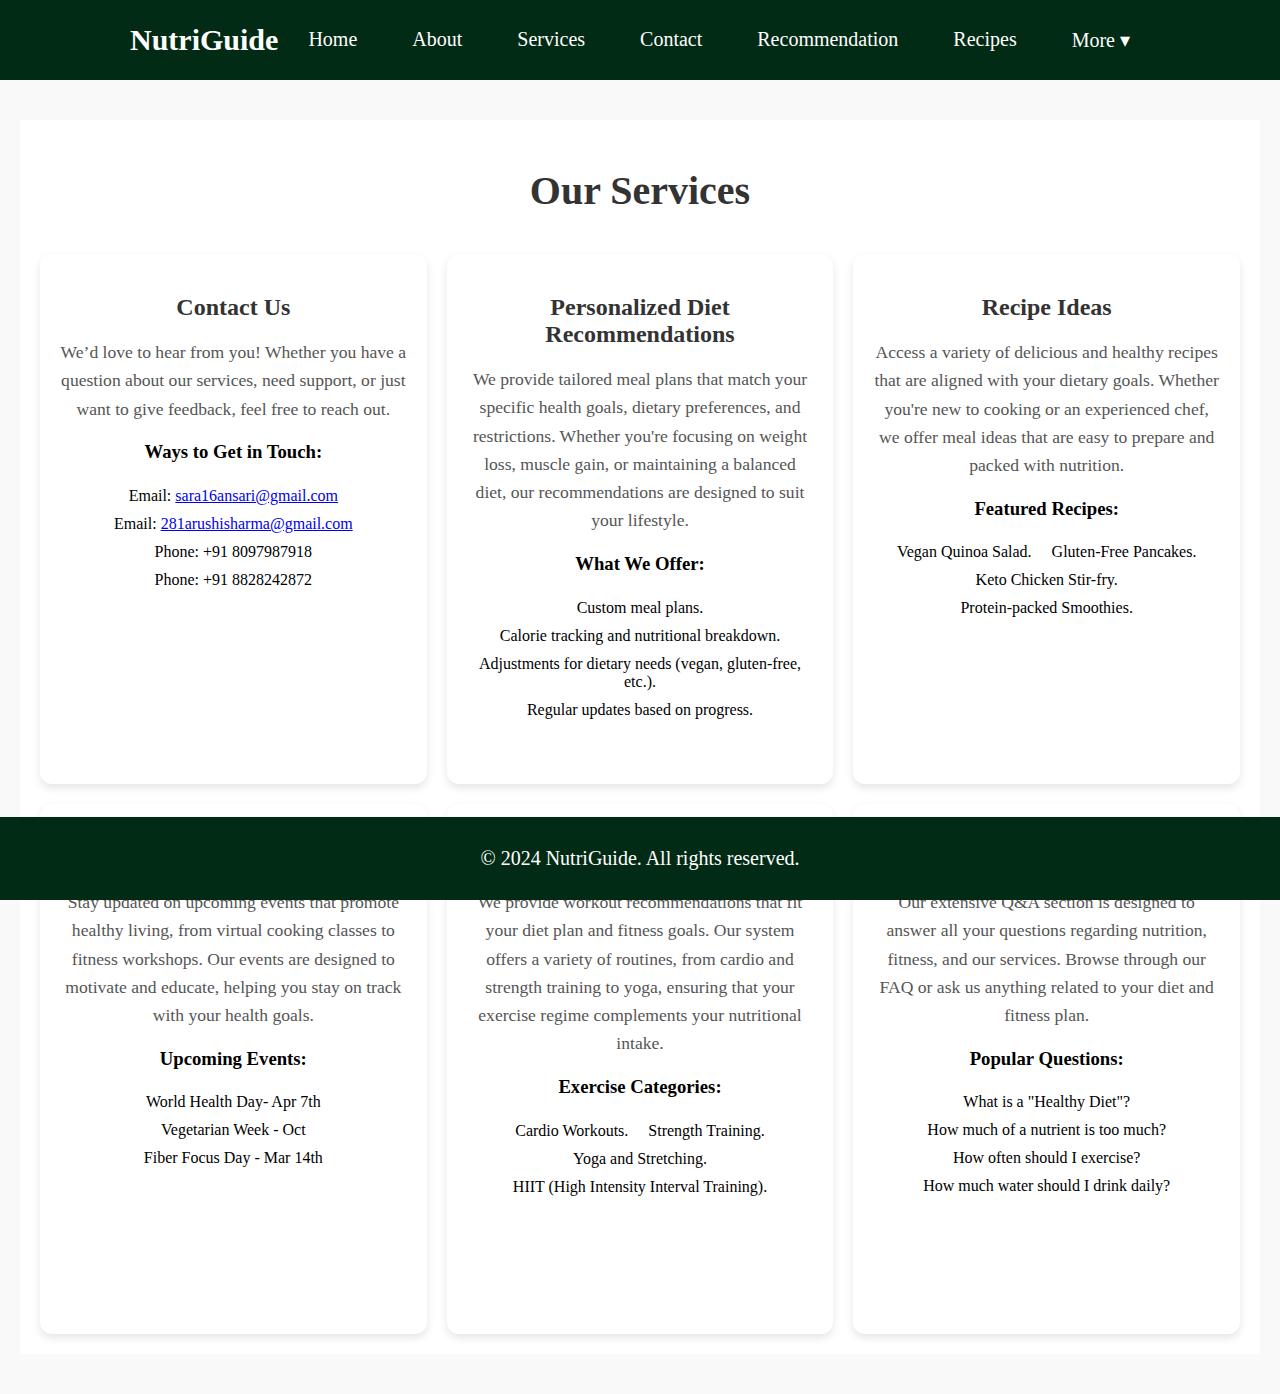
<file: services.html>
<!DOCTYPE html>
<html lang="en">
<head>
    <meta charset="UTF-8">
    <meta name="viewport" content="width=device-width, initial-scale=1.0">
    <title>NutriGuide - Home</title>
    <link rel="stylesheet" href="css/styles.css">
</head>
<body>
    <header>
        <nav class="navbar">
            <div class="logo">NutriGuide</div>
            <ul class="nav-menu">
                <li><a href="index.html">Home</a></li>
                <li><a href="about.html">About</a></li>
                <li><a href="services.html">Services</a></li>
                <li><a href="contact.html">Contact</a></li>
                <li><a href="recommendation.html">Recommendation</a></li>
                <li><a href="recipe.html">Recipes</a></li>
                <li class="dropdown">
                    <a href="#" class="dropbtn">More &#x25BE;</a>
                    <div class="dropdown-content">
                        <a href="events.html">Events</a>
                        <a href="exercise.html">Exercise</a>
                        <a href="queandans.html">Que & Ans</a>
                        <a href="surveys.html">Surveys</a>
                        <a href="chatbot.html">Chatbot</a>
                        <a href="form.html">Form</a>
                    </div>
                </li>
            </ul>
        </nav>
    </header>

<!-- service section starts --> 
<section class="services" id="services">
    <div class="container">
        <h1>Our Services</h1>

        <div class="card-container">

            <!-- Contact Card -->
            <div class="card">
                <i class="fas fa-envelope"></i>
                <h2>Contact Us</h2>
                <p>We’d love to hear from you! Whether you have a question about our services, need support, or just want to give feedback, feel free to reach out.</p>
                <h3>Ways to Get in Touch:</h3>
                <ul>
                    <li>Email: <a href="mailto:sara16ansari@gmail.com">sara16ansari@gmail.com</a></li>
                    <li>Email: <a href="mailto:281arushisharma@gmail.com">281arushisharma@gmail.com</a></li>
                    <li>Phone: +91 8097987918</li>
                    <li>Phone: +91 8828242872</li>
                </ul>
            </div>

            <!-- Recommendation Card -->
            <div class="card">
                <i class="fas fa-thumbs-up"></i>
                <h2>Personalized Diet Recommendations</h2>
                <p>We provide tailored meal plans that match your specific health goals, dietary preferences, and restrictions. Whether you're focusing on weight loss, muscle gain, or maintaining a balanced diet, our recommendations are designed to suit your lifestyle.</p>
                <h3>What We Offer:</h3>
                <ul>
                    <li>Custom meal plans.</li>
                    <li>Calorie tracking and nutritional breakdown.</li>
                    <li>Adjustments for dietary needs (vegan, gluten-free, etc.).</li>
                    <li>Regular updates based on progress.</li>
                </ul>
            </div>

            <!-- Recipes Card -->
            <div class="card">
                <i class="fas fa-utensils"></i>
                <h2>Recipe Ideas</h2>
                <p>Access a variety of delicious and healthy recipes that are aligned with your dietary goals. Whether you're new to cooking or an experienced chef, we offer meal ideas that are easy to prepare and packed with nutrition.</p>
                <h3>Featured Recipes:</h3>
                <ul>
                    <li>Vegan Quinoa Salad.</li>
                    <li>Gluten-Free Pancakes.</li>
                    <li>Keto Chicken Stir-fry.</li>
                    <li>Protein-packed Smoothies.</li>
                </ul>
            </div>

            <!-- Events Card -->
            <div class="card">
                <i class="fas fa-calendar-alt"></i>
                <h2>Events Details</h2>
                <p>Stay updated on upcoming events that promote healthy living, from virtual cooking classes to fitness workshops. Our events are designed to motivate and educate, helping you stay on track with your health goals.</p>
                <h3>Upcoming Events:</h3>
                <ul>
                    <li>World Health Day- Apr 7th</li>
                    <li>Vegetarian Week - Oct</li>
                    <li>Fiber Focus Day - Mar 14th</li>
                </ul>
            </div>

            <!-- Exercises Card -->
            <div class="card">
                <i class="fas fa-dumbbell"></i>
                <h2>Exercise Information</h2>
                <p>We provide workout recommendations that fit your diet plan and fitness goals. Our system offers a variety of routines, from cardio and strength training to yoga, ensuring that your exercise regime complements your nutritional intake.</p>
                <h3>Exercise Categories:</h3>
                <ul>
                    <li>Cardio Workouts.</li>
                    <li>Strength Training.</li>
                    <li>Yoga and Stretching.</li>
                    <li>HIIT (High Intensity Interval Training).</li>
                </ul>
            </div>

            <!-- Q&A Card -->
            <div class="card">
                <i class="fas fa-question-circle"></i>
                <h2>Ques & Ans Section</h2>
                <p>Our extensive Q&A section is designed to answer all your questions regarding nutrition, fitness, and our services. Browse through our FAQ or ask us anything related to your diet and fitness plan.</p>
                <h3>Popular Questions:</h3>
                <ul>
                    <li>What is a "Healthy Diet"?</li>
                    <li>How much of a nutrient is too much?</li>
                    <li>How often should I exercise?</li>
                    <li>How much water should I drink daily?</li>
                </ul>
            </div>

        </div>
    </div>
</section>
<!-- service section ends -->

    <footer>
        <p>&copy; 2024 NutriGuide. All rights reserved.</p>
    </footer>
</body>
</html>
</file>
<file: css/styles.css>
/* General styles */
body {
  margin: 0;
  font-family:'Times New Roman', Times, serif
}

/* Header section starts*/
header {
  background-color: #022b15;
  height: 80px; /* Increased header height */
  display: flex;
  align-items: center; /* Center-aligns items vertically */
}

.navbar {
  display: flex;
  align-items: center; /* Center-aligns items vertically */
  justify-content: space-between;
  padding: 0 130px; /* Adjust padding to fit the new height */
  color: white;
  width: 100%; /* Ensure navbar spans full width */
}

.logo {
  font-size: 30px;
  font-weight: bold;
}

.nav-menu {
  font-size: 20px;
  list-style-type: none;
  margin: 0;
  padding: 0;
  display: flex;
  gap: 15px; /* Space between items */
}

.nav-menu li {
  position: relative;
}

.nav-menu a {
  color: white;
  text-decoration: none;
  padding: 15px 20px; /* Adjust padding for better appearance */
  display: block;
  border-radius: 5px; /* Add border-radius */
  transition: background-color 0.3s, border-radius 0.3s; /* Smooth transition */
}

.nav-menu a:hover {
  background-color: #29d978;
  border-radius: 20px; /* Increase border-radius on hover */
}

.dropdown-content {
  display: none;
  position: absolute;
  top: 100%;
  left: 0;
  background-color: #022b15;
  min-width: 160px;
  z-index: 1;
  border-radius: 20px; /* Add border-radius to dropdown content */
  margin-bottom: 30px; /* Increase margin-bottom to add space below */
}

.dropdown-content a {
  color: white;
  padding: 10px;
  text-decoration: none;
  display: block;
  border-radius: 25px; /* Add border-radius to dropdown items */
  transition: background-color 0.3s, border-radius 0.3s; /* Smooth transition */
}

.dropdown-content a:hover {
  background-color: #29d978;
  border-radius: 10px; /* Increase border-radius on hover */
}

.dropdown:hover .dropdown-content {
  display: block;
}

.dropdown:hover .dropbtn {
  background-color: #29d978;
}

.dropbtn {
  background-color: #022b15;
  color: white;
  padding: 10px 15px;
  cursor: pointer;
  border-radius: 25px; /* Add border-radius to dropdown button */
}
/* Header section ends*/
/* Footer */
footer {
    background-color: #022b15;
    color: #fff;
    text-align: center;
    padding: 10px 0;
    position: fixed;
    width: 100%;
    bottom: 0;
    font-size: 20px;
}

/* Home section starts*/
.index {
  padding: 20px;
}
.index .content {
  width: 1200px;
  height: auto;
  margin: auto;
  color: #000000;
  position: absolute;
}
.index .content h1 {
  font-size: 60px;
  padding-left: 0px;
  margin-top: 10%;
  letter-spacing: 2px;
}
.index .content p {
  font-size: 25px;
  padding-left: 0px;
  padding-bottom: 25px;
  letter-spacing: 1.5px;
  line-height: 30px;
}
/* Home section ends*/

/* About section ends*/
.about {
  padding: 20px;
}
.about .content1 {
  width: 1200px;
  height: auto;
  margin: auto;
  color: #000000;
  position: absolute;
}
.about .content1 h1 {
  font-size: 60px;
  padding-left: 0px;
  margin-top: 5%;
  letter-spacing: 2px;
}
.about .content1 p {
  padding-left: 0px;
  padding-bottom: 25px;
  letter-spacing: 1.5px;
  line-height: 30px;
}
/* About section ends*/

/* Contact section starts */
.contact{
    margin: 0;
    padding: 0;
    background-color: #f4f4f4;
}
.contact .container {
    width: 80%;
    margin: 50px auto;
}
.contact .container h1 {
    font-size: 30px;
    text-align: center;
}
.contact .contact-container {
    display: flex;
    justify-content: space-between;
    padding: 20px;
    max-width: 1200px;
    width: 100%; /* Full width of its parent */
    background-color: #fff;
    border-radius: 8px;
    box-shadow: 0 0 10px rgba(0, 0, 0, 0.1);
}
.contact .contact-left, .contact-right {
    width: 45%;
}
.contact .contact-left {
    background-color: #e0e0e0;
    padding: 20px;
    border-radius: 8px;
}
.contact .contact-left h2 {
    text-align: center;
    padding-bottom: 15px;
    margin-top: 0;
}
.contact .contact-left h3 {
   padding-bottom: 10px;
   padding-top: 20px;
}
.contact .contact-right h2 {
    text-align: center;
    margin-top: 0;
}
.contact form {
    display: flex;
    flex-direction: column;
}
.contact label {
    margin-bottom: 5px;
    font-weight: bold;
    display: block;
}
.contact input, textarea {
    padding: 10px;
    margin-bottom: 15px;
    border: 1px solid #ccc;
    border-radius: 4px;
}
.contact button {
    padding: 10px 15px;
    border: none;
    border-radius: 4px;
    background-color: #043a1d;
    color: #fff;
    font-size: 16px;
    cursor: pointer;
}
.contact button:hover {
    background-color: #29d978;
}
/* Contact section ends */

/* Q&A section starts*/
.queandans {
    font-size: 25px;
    line-height: 1.6;
    margin: 0;
    padding: 0;
    background-color: #f4f4f4;
  }
.queandans .wrapper {
    max-width: 1200px;
    margin: 20px auto;
    padding: 20px;
    background: rgba(255, 255, 255, 0.9); /* Transparent white background */
    border-radius: 8px;
    box-shadow: 0 0 10px rgba(0, 0, 0, 0.2); /* Slightly darker shadow for better visibility */
  }
.queandans h1 {
    text-align: center;
    margin-bottom: 20px;
    color: #333;
  }
.queandans .faq {
    margin-bottom: 15px; /* Increased space between FAQs */
  }
.queandans .accordion {
    background-color: rgba(7, 87, 23, 0.8); /* Transparent blue background */
    color: #fff;
    cursor: pointer;
    padding: 20px; /* Increased padding for greater height */
    width: 100%;
    border: none;
    text-align: left;
    outline: none;
    font-size: 18px; /* Increased font size */
    transition: background-color 0.3s ease, box-shadow 0.3s ease;
    border-radius: 4px;
    position: relative;
    min-height: 80px; /* Set a minimum height */
  }
.queandans .accordion:hover {
    background-color: rgb(73, 236, 73); /* Solid blue background on hover */
    box-shadow: 0 2px 5px rgba(0, 0, 0, 0.2); /* Slight shadow on hover */
  }
.queandans .accordion.active {
    background-color: rgb(7, 87, 23); /* Solid blue background when active */
  }
.queandans .accordion i {
    float: right;
    transition: transform 0.3s ease;
  }
.queandans .accordion.active i {
    transform: rotate(180deg);
  }
.queandans .pannel {
    display: none;
    padding: 20px; /* Increased padding */
    background-color: rgba(240, 240, 240, 0.9); /* Slightly transparent light grey background */
    border: 1px solid rgba(0, 0, 0, 0.1); /* Light border */
    border-top: none;
    min-height: 80px; /* Set a minimum height for consistency */
  }
.queandans .pannel p {
    margin: 0;
  }
/* Q&A section ends */


/* Exercise section starts */
.exercise {
  font-size: 20px;
  line-height: 1.6;
  margin: 20px;
  background-color: #f4f4f4;
}
.exercise h1{
  text-align: center;
}
.exercise section {
  background: white;
  padding: 20px;
  margin-bottom: 20px;
  border-radius: 8px;
  box-shadow: 0 0 10px rgba(0, 0, 0, 0.1);
}
.exercise h2 {
  color: #022b15;
  border-bottom: 2px solid #022b15;
  padding-bottom: 5px;
  padding-left: 20px;
}
.exercise ul {
  list-style-type: disc;
  margin-left: 20px;
}
.exercise .benefits {
  background-color: #e9f7ef;
  padding: 10px;
  border-left: 4px solid #28a745;
  margin-top: 10px;
}
.exercise .image-container {
  text-align: center;
  margin: 20px 0;
}
.exercise .image-container img {
  border-radius: 10px;
  box-shadow: 0 0 10px rgba(0, 0, 0, 0.2);
  margin: 20px; 
}
/* Exercise section ends */

/* Recipe section starts*/
.recipe {
  padding: 1.5em;
}
.recipe h1 {
  font-size: 35px;
  text-align: center;
  padding-bottom: 40px;
  margin: 0;
}
.recipe section {
  margin-bottom: 2em;
  background-color: #ffffff;
  padding: 1em;
  border-radius: 8px;
  box-shadow: 0 2px 4px rgba(0, 0, 0, 0.1);
}
.recipe h2 {
  font-size: 30px;
  text-align: center;
  color: #022b15;
  margin-bottom: 0.5em;
}
.recipe h3 {
  font-size: 30px;
  margin-top: 1em;
  margin-bottom: 0.5em;
  color: #333;
}
.recipe .card-container {
  display: grid;
  grid-template-columns: repeat(5, 1fr);
  gap: 1em;
}
.recipe .card {
  background-color: #ffffff;
  border-radius: 8px;
  box-shadow: 0 2px 4px rgba(0, 0, 0, 0.1);
  overflow: hidden;
  text-align: center;
}
.recipe .card img {
  width: 100%;
  height: 250px;
  object-fit: cover;
  display: block;
}
.recipe .card-content {
  padding: 1em;
}
.recipe .card-content h4 {
  margin-top: 0;
  margin-bottom: 0.5em;
  font-size: 1.1em;
  color: #333;
}
.recipe .card-content p {
  margin: 0;
  color: #666;
  font-size: 0.9em;
}
/* Recipe section ends */

/* Events section starts*/
.events {
  background: #eaeaea;
  overflow: hidden;
}
.events .container {
  position: absolute;
  top: 50%;
  left: 50%;
  transform: translate(-50%, -50%);
  width: 1150px;
  height: 550px;
  background: #f5f5f5;
  box-shadow: 0 30px 50px #dbdbdb;
}
/* Item styling for each slide */
.events .container .slide .item {
  width: 200px;
  height: 300px;
  position: absolute;
  top: 50%;
  transform: translate(0, -50%);
  border-radius: 20px;
  box-shadow: 0 30px 50px #505050;
  background-position: 50% 50%;
  background-size: cover;
  display: inline-block;
  transition: 0.5s;
}
/* Styling for the first two items */
.events .slide .item:nth-child(1),
.events .slide .item:nth-child(2) {
  top: 0;
  left: 0;
  transform: translate(0, 0);
  border-radius: 0;
  width: 100%;
  height: 100%;
}
/* Positioning for items after the first two */
.events .slide .item:nth-child(3) {
  left: 50%;
}
.events .slide .item:nth-child(4) {
  left: calc(50% + 220px);
}
.events .slide .item:nth-child(5) {
  left: calc(50% + 440px);
}
/* Hide the sixth and further items */
.events .slide .item:nth-child(n + 6) {
  left: calc(50% + 660px);
  opacity: 0;
}
/* Content inside each item */
.events .item .content {
  position: absolute;
  top: 50%;
  left: 100px;
  width: 300px;
  text-align: left;
  color: #000000;
  transform: translate(0, -50%);
  font-family: system-ui;
  display: none;
}
/* Show content for the second item */
.events .slide .item:nth-child(2) .content {
  display: block;
}
/* Name styling inside content */
.events .content .name {
  font-size: 40px;
  text-transform: uppercase;
  font-weight: bold;
  opacity: 0;
  animation: animate 1s ease-in-out 1 forwards;
}
.events .content .day {
  font-size: 30px;
  text-transform: uppercase;
  font-weight: bold;
  margin-top: 10px;
  margin-bottom: 20px;
  opacity: 0;
  animation: animate 1s ease-in-out 1 forwards;
}
/* Description styling inside content */
.events .content .des {
  font-size: 18px;
  margin-top: 10px;
  margin-bottom: 20px;
  opacity: 0;
  animation: animate 1s ease-in-out 0.3s 1 forwards;
}
/* Keyframe for animations */
@keyframes animate {
  from{
      opacity: 0;
      transform: translate(0, 100px);
      filter: blur(33px);
  }
  to{
      opacity: 1;
      transform: translate(0);
      filter: blur(0);
  }
}
/* Styling for navigation buttons */
.events .button {
  width: 100%;
  text-align: center;
  position: absolute;
  bottom: 20px;
}
/* Individual button styling */
.events .button button {
  width: 40px;
  height: 35px;
  border-radius: 8px;
  border: none;
  cursor: pointer;
  margin: 0 5px;
  border: 1px solid #000;
  transition: 0.3s;
}
/* Hover effect for buttons */
.events .button button:hover {
  background: #ababab;
  color: #fff
}
/* Events section ends */


/* Code for Dynamic */
/* QandA */
@media (max-width: 600px) {
  .queandans  .accordion {
    font-size: 16px; /* Adjusted font size for smaller screens */
    padding: 15px; /* Adjusted padding */
    min-height: 50px; /* Reduced minimum height for smaller screens */
  }
  .queandans .pannel {
    padding: 15px; /* Adjusted padding */
    min-height: 60px; /* Reduced minimum height for smaller screens */
  }
}

/* Service Section Styling */
.services {
  background-color: #f9f9f9; /* Light background color */
  padding: 20px 0; /* Add some padding */
}

.services h1 {
  font-size: 2.5em;
  color: #333;
  text-align: center;
  margin-bottom: 40px;
}

/* Card Container Styling */
.services .container {
  max-width: 1200px;
  margin: 20px auto;
  padding: 20px;
  background-color: white;
}

.services h1 {
  text-align: center;
  margin-bottom: 40px;
  font-size: 2.5em;
  color: #333;
}

/* Card Styling */
.services .card-container {
  display: flex;
  flex-wrap: wrap;
  justify-content: space-between;
  gap: 20px;
}

.services .card {
  background-color: #fff;
  padding: 20px;
  border-radius: 12px;
  box-shadow: 0 4px 8px rgba(0, 0, 0, 0.1);
  text-align: center;
  flex: 1 1 calc(33.333% - 20px); /* Allow flexible growth */
  height: 530px; /* Fixed height for cards */
  box-sizing: border-box;
  transition: transform 0.3s ease, box-shadow 0.3s ease;
}

.services .card:hover {
  transform: translateY(-15px);
  box-shadow: 0 6px 12px rgba(0, 0, 0, 0.15);
}

/* Icon Styling */
.services .card i {
  font-size: 50px;
  color: #ffcc00;
  margin-bottom: 15px;
}

.services .card h2 {
  font-size: 1.5em;
  margin-bottom: 10px;
  color: #333;
}

.services .card p {
  font-size: 1.1em;
  line-height: 1.6;
  color: #555;
}

/* List Styling */
.services .card ul {
  list-style-type: none; /* Remove bullet points */
  padding: 0;
  display: flex; /* Align items in a line */
  flex-wrap: wrap; /* Allow wrapping if necessary */
  justify-content: center; /* Center the items */
}

.services .card ul li {
  margin: 5px 10px; /* Space out items */
}

/* Responsive Design */
@media (max-width: 900px) {
  .services .card {
      flex: 1 1 calc(50% - 20px); /* Two cards in a row */
  }
}

@media (max-width: 600px) {
  .services .card {
      flex: 1 1 100%; /* One card per row */
  }
}
</file>
